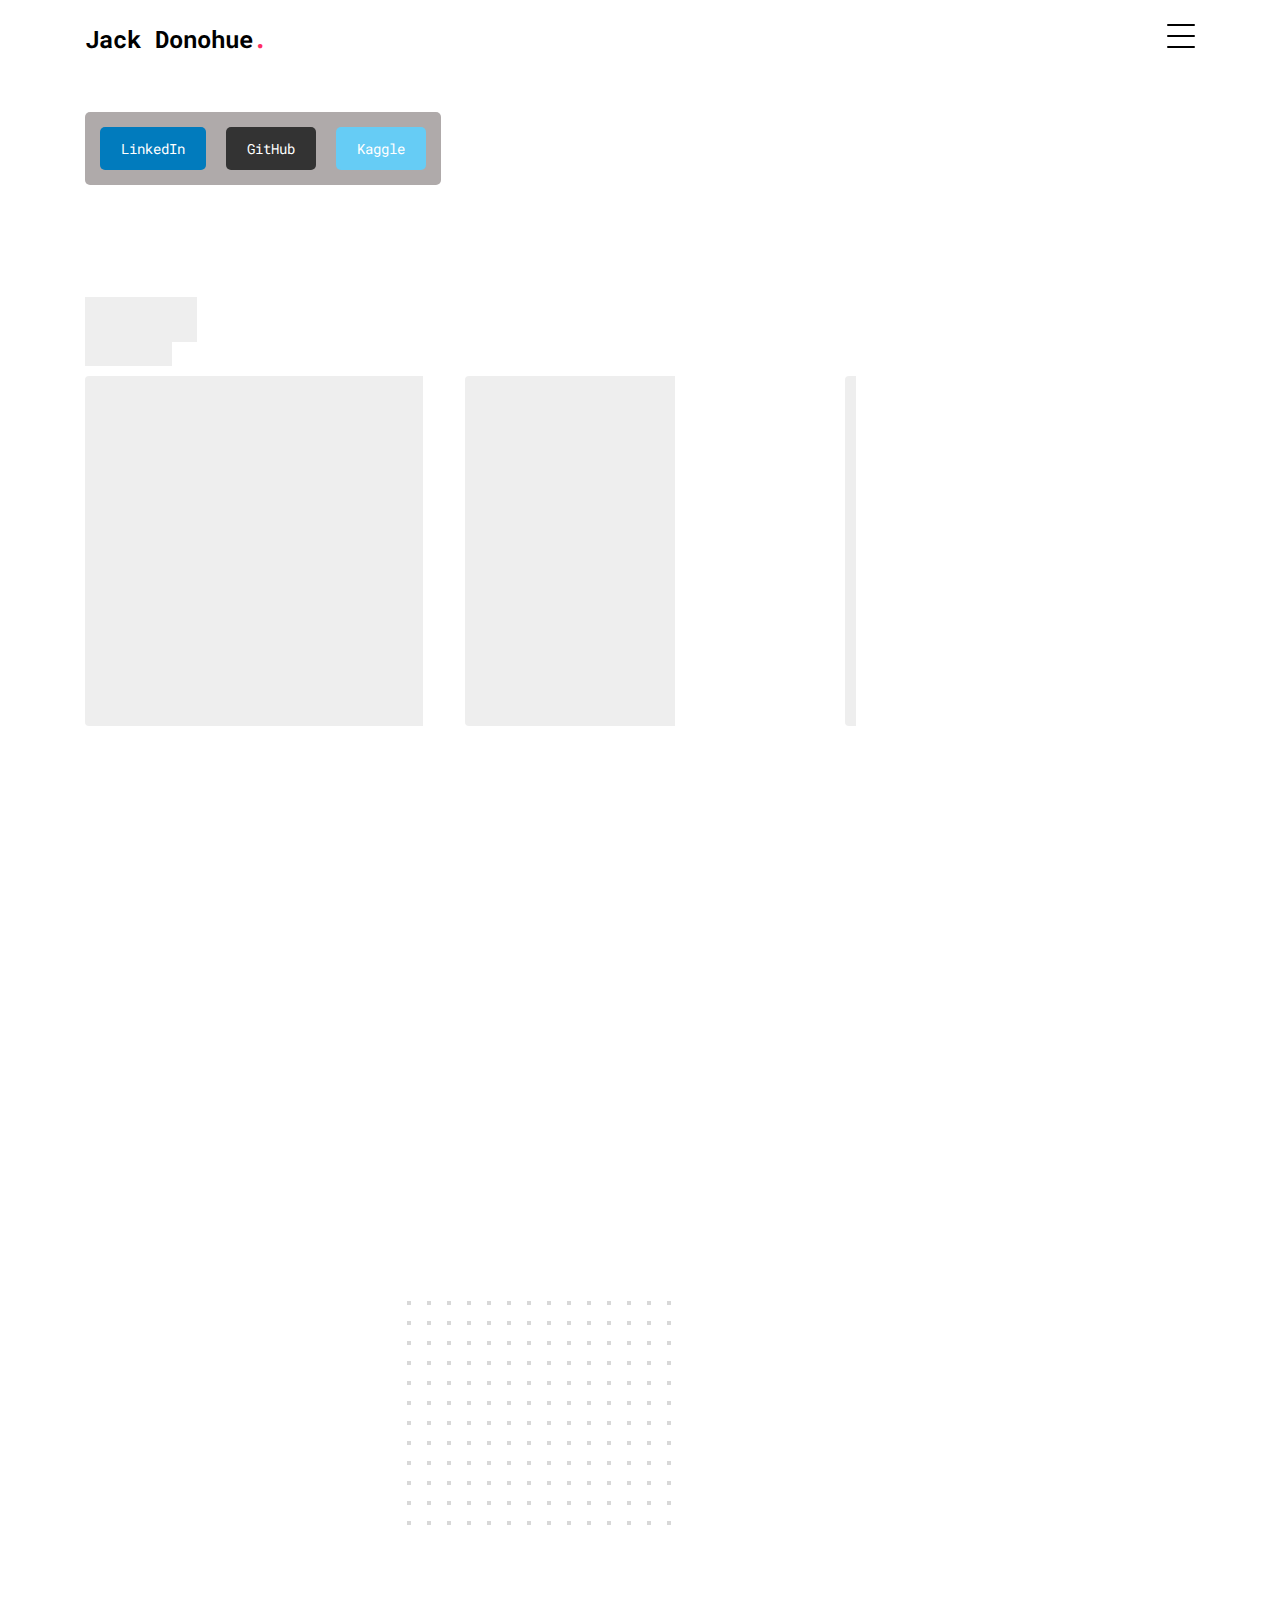
<file: index.html>
<!doctype html>
<html lang="en">

<head>
  
  <meta charset="utf-8">
  <meta name="viewport" content="width=device-width, initial-scale=1, shrink-to-fit=no">
  
  <meta name="description" content="" />
  <meta name="keywords" content="" />

  <link href="https://fonts.googleapis.com/css2?family=Mulish:wght@400;700&family=Roboto+Mono:wght@400;500;700&display=swap" rel="stylesheet">

  <link rel="stylesheet" href="css/bootstrap.min.css">
  <link rel="stylesheet" href="css/owl.carousel.min.css">
  <link rel="stylesheet" href="css/owl.theme.default.min.css">
  <link rel="stylesheet" href="css/jquery.fancybox.min.css">
  <link rel="stylesheet" href="fonts/icomoon/style.css">
  <link rel="stylesheet" href="fonts/flaticon/font/flaticon.css">
  <link rel="stylesheet" href="css/aos.css">
  <link rel="stylesheet" href="css/style.css">

  <title>Portfolio</title>
</head>

<body data-spy="scroll" data-target=".site-navbar-target" data-offset="100">


  <div class="site-mobile-menu site-navbar-target">
    <div class="site-mobile-menu-header">
      <div class="site-mobile-menu-close">
        <span class="icofont-close js-menu-toggle"></span>
      </div>
    </div>
    <div class="site-mobile-menu-body"></div>
  </div>
  
  <nav class="site-nav dark mb-5 site-navbar-target">
    <div class="container">
      <div class="site-navigation">
        <a href="index.html" class="logo m-0">Jack Donohue<span class="text-primary">.</span></a>

        <ul class="js-clone-nav d-none d-lg-inline-none site-menu float-right site-nav-wrap">

          <li><a href="#home-section" class="nav-link active">Home</a></li>

          <li><a href="#portfolio-section" class="nav-link">Portfolio</a></li>

          <!-- <li><a href="#blog-section" class="nav-link">Blog Posts</a></li> -->

          <li><a href="#about-section" class="nav-link">About</a></li>
          
        </ul>

        <a href="#" class="burger ml-auto float-right site-menu-toggle js-menu-toggle d-inline-block d-lg-inline-block" data-toggle="collapse" data-target="#main-navbar">
          <span></span>
        </a>

      </div>
    </div>
  </nav>

  

<div class="untree_co-section pb-0" id="home-section">

  <div class="container">
    <div class="social-buttons">
      <a href="https://linkedin.com/in/jack-n-donohue" target="_blank" class="btn social-button linkedin">LinkedIn</a>
      <a href="https://github.com/JD-DS" target="_blank" class="btn social-button github">GitHub</a>
      <a href="https://www.kaggle.com/jackdonz" target="_blank" class="btn social-button kaggle">Kaggle</a>

      <!-- <a href="https://www.youtube.com/c/your_youtube_channel" target="_blank" class="btn social-button youtube">YouTube</a> -->
      <!-- <a href="https://medium.com/@your_medium_profile" target="_blank" class="btn social-button medium">Medium</a> -->
      <!-- <a href="https://your_newsletter_signup_page" target="_blank" class="btn social-button newsletter">Newsletter</a> -->
        
  </div>
</div>

<style>
.social-buttons {
  background-color: #afaaaa; /* Light grey background */
  padding: 10px;
  border-radius: 5px;
  display: inline-block; /* Wrap content */
}
</style>



<style>
    /* Basic button styling */
    .social-button {
        padding: 10px 20px;
        text-decoration: none;
        color: white;
        border-radius: 5px;
        text-align: center;
        display: inline-block;
        margin: 5px;
    }

    /* Color schemes for different social media buttons */
    .github { background-color: #333; }
    .linkedin { background-color: #017bbd; }
    .youtube { background-color: #FF0000; }
    .kaggle { background-color: #66ccf5; }
    .medium { background-color: #00AB6C; }
    .newsletter { background-color: #333333; }
</style>



  
<div class="untree_co-section untree_co-section-4 pb-0" id="portfolio-section">
  <div class="container">
    <h1 class="section-heading gsap-reveal-hero mb-0"><strong>Projects</strong></h1>
    <div class="wave gsap-reveal-hero">
      <svg>
        <path d="M10,10 L50,100 L90,50"></path>
      </svg>
    </div>
    <!-- Ensure the SVG closing tag is before opening the portfolio content -->
    <div class="portfolio-wrapper">
      <div id="posts" class="row">

      

<!-- 
        <div class="portfolio-wrapper">
          <div id="posts" class="row">
            <div class="item web branding col-sm-6 col-md-6 col-lg-4 isotope-mb-2">
              <a href="https://jd-ds.github.io/Abdominal-Trauma-Detection-in-Images/rsna_Project_Report.html" class="portfolio-item isotope-item gsap-reveal-img" data-id="1">
                <div class="overlay">
                  <span class="wrap-icon icon-link2"></span>
                  <div class="portfolio-item-content">
                    <h3>RSNA 2023 Abdominal Trauma Detection</h3>
                    <p>machine Learning, computer vision</p>
                  </div>
                </div>
                <img src="images/rsna.png" class="lazyload img-fluid" alt="Images" />
              </a>
            </div> -->



            <div class="portfolio-wrapper">
              <div id="posts" class="row">
                <div class="item web branding col-sm-6 col-md-6 col-lg-4 isotope-mb-2">
                  <a href="https://nbviewer.org/github/JD-DS/CommonLit/blob/main/commonlit_Project_Report.ipynb" class="portfolio-item isotope-item gsap-reveal-img" data-id="1">
                    <div class="overlay">
                      <span class="wrap-icon icon-link2"></span>
                      <div class="portfolio-item-content">
                        <h3>Natural Language Processing for Student Summaries</h3>
                        <p>machine Learning, Deep Learning, Neural Networks</p>
                      </div>
                    </div>
                    <img src="images/parch.png" class="lazyload img-fluid" alt="Images" />
                  </a>
                </div>

       
    <div class="portfolio-wrapper">
      <div id="posts" class="row">
        <div class="item web branding col-sm-6 col-md-6 col-lg-4 isotope-mb-2">
          <a href="https://nbviewer.org/github/JD-DS/Bayesian-Machine-Learning/blob/main/Power_of_Bayes.ipynb" class="portfolio-item isotope-item gsap-reveal-img" data-id="1">
            <div class="overlay">
              <span class="wrap-icon icon-link2"></span>
              <div class="portfolio-item-content">
                <h3>Banknote Forgery Detection Using Bayesian Machine Learning</h3>
                <p>machine Learning, bayesian statistics</p>
              </div>
            </div>
            <img src="images/banknote1.png" class="lazyload img-fluid" alt="Images" />
          </a>
        </div>


        
        

        <div class="item web branding col-sm-6 col-md-6 col-lg-4 isotope-mb-2">
          <a href="https://nbviewer.org/github/JD-DS/Image-Calssification-with-Tensorflow-and-Keras/blob/main/Image_Classification_Dogs.ipynb?flush_cache=true" class="portfolio-item isotope-item gsap-reveal-img" data-id="1">
            <div class="overlay">
              <span class="wrap-icon icon-link2"></span>
              <div class="portfolio-item-content">
                <h3>Classifying Dog Breeds with Convolutional Neural Networks in Tensorflow</h3>
                <p>compyer vision, classification</p>
              </div>
            </div>
            <img src="images/dogs1.png" class="lazyload img-fluid" alt="Images" />
          </a>
        </div>




        <div class="item web branding col-sm-6 col-md-6 col-lg-4 isotope-mb-2">
          <a href="https://nbviewer.org/github/JD-DS/Data-Analysis-and-Visualization/blob/main/Data_Analysis_Visualization.ipynb?flush_cache=true" class="portfolio-item isotope-item gsap-reveal-img" data-id="1">
            <div class="overlay">
              <span class="wrap-icon icon-link2"></span>
              <div class="portfolio-item-content">
                <h3>Movie Rating Analysis & Visualization</h3>
                <p>Data Visualization, Exploratory Analysis</p>
              </div>
            </div>
            <img src="images/movie1.png"  class="lazyload img-fluid" alt="Images" />
          </a>
        </div>


        <div class="item web branding col-sm-6 col-md-6 col-lg-4 isotope-mb-2">
          <a href="https://nbviewer.org/github/JD-DS/COVID-19-RNA-Sequences-Analysis/blob/main/Covid_RNA_Sequence_Analysis.ipynb?flush_cache=true" class="portfolio-item isotope-item gsap-reveal-img" data-id="1">
            <div class="overlay">
              <span class="wrap-icon icon-link2"></span>
              <div class="portfolio-item-content">
                <h3>Covid-19 RNA Analysis</h3>
                <p>Data Visualization, Exploratory Analysis/p>
              </div>
            </div>
            <img src="images/bacteria2.png" class="lazyload img-fluid" alt="Images" />
          </a>
        </div>




<!-- 
        <div class="item web branding col-sm-6 col-md-6 col-lg-4 isotope-mb-2">
          <a href="https://nbviewer.org/github/JD-DS/Bayesian-Machine-Learning/blob/main/Power_of_Bayes.ipynb" class="portfolio-item isotope-item gsap-reveal-img" data-id="1">
            <div class="overlay">
              <span class="wrap-icon icon-link2"></span>
              <div class="portfolio-item-content">
                <h3>Autonomous Driving Computer Vision</h3>
                <p>web, branding</p>
              </div>
            </div>
            <img src="images/cars1.png" class="lazyload img-fluid" alt="Images" />
          </a>
        </div> -->




        <!-- <div class="item web branding col-sm-6 col-md-6 col-lg-4 isotope-mb-2">
          <a href="  " class="portfolio-item isotope-item gsap-reveal-img" data-id="1">
            <div class="overlay">
              <span class="wrap-icon icon-link2"></span>
              <div class="portfolio-item-content">
                <h3>Teaching AI to Race Cars with Pytorch</h3>
                <p>web, branding</p>
              </div>
            </div>
            <img src="images/race1.png" class="lazyload img-fluid" alt="Images" />
          </a>
        </div> -->






        <!-- <div class="item web branding col-sm-6 col-md-6 col-lg-4 isotope-mb-2">
          <a href="   " class="portfolio-item isotope-item gsap-reveal-img" data-id="1">
            <div class="overlay">
              <span class="wrap-icon icon-link2"></span>
              <div class="portfolio-item-content">
                <h3>Disease Prediction with pySpark</h3>
                <p>web, branding</p>
              </div>
            </div>
            <img src="images/microscope1.png" class="lazyload img-fluid" alt="Images" />
          </a>
        </div> -->






        <!-- <div class="item web branding col-sm-6 col-md-6 col-lg-4 isotope-mb-2">
          <a href="https://nbviewer.org/github/JD-DS/Hotdog-or-Not-Hotdog/blob/main/Hotdog_detection/hotdog.ipynb" class="portfolio-item isotope-item gsap-reveal-img" data-id="1">
            <div class="overlay">
              <span class="wrap-icon icon-link2"></span>
              <div class="portfolio-item-content">
                <h3>Object Detection: Hotdog or Not-Hotdog from 'Silicon Valley'</h3>
                <p>web, branding</p>
              </div>
            </div>
            <img src="images/hotdog.png" class="lazyload img-fluid" alt="Images" />
          </a>
        </div> -->



        <!-- <div class="item web branding col-sm-6 col-md-6 col-lg-4 isotope-mb-2">
          <a href="https://nbviewer.org/github/JD-DS/Bayesian-Machine-Learning/blob/main/Power_of_Bayes.ipynb" class="portfolio-item isotope-item gsap-reveal-img" data-id="1">
            <div class="overlay">
              <span class="wrap-icon icon-link2"></span>
              <div class="portfolio-item-content">
                <h3>       </h3>
                <p>web, branding</p>
              </div>
            </div>
            <img src="images/cyber_sun.png" class="lazyload img-fluid" alt="Images" />
          </a>
        </div> -->
            
          </div>
        </div>
      </div>
    </div>






    <!-- <div class="untree_co-section", id="blog-section">
      <div class="container">
        <div class="row mb-5">
          <div class="col-lg-7 text-center mx-auto">
            <h2 class="section-heading gsap-reveal-hero mb-0"><strong>Blog Posts</strong></h2>
            <p class="gsap-reveal-hero"></p>

            <div class="wave gsap-reveal-hero" >
              <svg>
                <path d="M10,10 L50,100 L90,50"></path>
              </svg>
            </div>
          </div>
        </div>
        <div class="row">
          <div class="col-6 col-sm-6 col-md-6 col-lg-3" data-aos="fade-up" data-aos-delay="0">
            <div class="post-entry">
              <a href="https://medium.com/@jd-ds/beyond-r%C2%B2-f42a0ba0f70a" class="thumb"><img src="images/man.jpg" alt="image" class="img-fluid"></a>
              <h3><a href="https://medium.com/@jd-ds/beyond-r%C2%B2-f42a0ba0f70a">Beyond R-Squared</a></h3>
              <div class="post-meta">
                May 16, 2023 by <a href="https://medium.com/@jd-ds/beyond-r%C2%B2-f42a0ba0f70a">Jack Donohue</a> on <a href="https://medium.com/@jd-ds/beyond-r%C2%B2-f42a0ba0f70a">Medium</a>
              </div>
            </div>
          </div> -->




          <!-- <div class="col-6 col-sm-6 col-md-6 col-lg-3" data-aos="fade-up" data-aos-delay="100">
            <div class="post-entry">
              <a href="#" class="thumb"><img src="images/gal_2.jpg" alt="image" class="img-fluid"></a>
              <h3><a href="#">Separated they live in</a></h3>
              <div class="post-meta">
                Aug 4, 2020 by <a href="#">Admin</a> in <a href="#">Web Design</a>
              </div>
            </div>
          </div>
          <div class="col-6 col-sm-6 col-md-6 col-lg-3" data-aos="fade-up" data-aos-delay="200">
            <div class="post-entry">
              <a href="#" class="thumb"><img src="images/gal_3.jpg" alt="image" class="img-fluid"></a>
              <h3><a href="#">Separated they live in</a></h3>
              <div class="post-meta">
                Aug 4, 2020 by <a href="#">Admin</a> in <a href="#">Web Design</a>
              </div>
            </div>
          </div>
          <div class="col-6 col-sm-6 col-md-6 col-lg-3" data-aos="fade-up" data-aos-delay="300">
            <div class="post-entry">
              <a href="#" class="thumb"><img src="images/gal_4.jpg" alt="image" class="img-fluid"></a>
              <h3><a href="#">Separated they live in</a></h3>
              <div class="post-meta">
                Aug 4, 2020 by <a href="#">Admin</a> in <a href="#">Web Design</a> -->
              </div>
            </div>
          </div>
        </div>
      </div>
    </div>







    
    <div class="untree_co-section pb-0" id="about-section">
      <div class="container">
        <div class="row mb-4">
          <div class="col-lg-6 text-left">
            <h1 class="section-heading gsap-reveal-hero mb-0"><strong>About</strong></h1>
            <!-- <p class="gsap-reveal-hero">Hello, and welcome! I'm an ambitious Data Science Master's student with a distinct blend of professional experiences 
                                        ranging from quantitative analytics to military service. I specialize in machine learning and am committed to transforming 
                                        complex data into actionable, insightful strategies.</p> -->

            <div class="wave gsap-reveal-hero" >
              <svg>
                <path d="M10,10 L50,100 L90,50"></path>
              </svg>
            </div>
          </div>
        </div>

        <div class="row">
          <div class="col-lg-6 position-relative">

            <div class="experience-wrap gsap-reveal-hero">
              <div class="experience">
                  <!-- <span class="d-block">1 Year of experience</span> -->
                  <!-- <a href="#portfolio-section" class="smoothscroll"> <span class="icon-arrow_forward"></span> See portfolio</a> -->
                  <a href="assets/Jack-Donohue-Resume.pdf" download><span class="icon-arrow_forward"></span> Download my CV</a>
              </div>
          </div>
          

            <figure class="dotted-bg gsap-reveal-img">

              <img src="images/headshot.jpeg" alt="Image" class="img-fluid">
            </figure>
          </div>
          <div class="col-lg-6 pl-md-5">
            <h3 class="text-black h5 font-weight-bold mb-3 gsap-reveal-hero">Bio</h3>

            <p class="gsap-reveal-hero">


                                        Before my journey into data science, I served as a paratrooper in the United States Army Airborne.
                                        This experience instilled in me a strong sense of discipline, teamwork, and resilience; as well as allowing me to bring
                                        unique perspective to problem-solving from my experiences in navigating high-pressure situations while maintaining a strategic, 
                                        results-oriented approach.<br><br>

                                        Post military service, I studied Business and Finance at Fordham University, where I developed a keen understanding of economic trends 
                                        and corporate strategy. I then earned a Master's in Data Science from the University of Virginia which included coursework in Statistics, 
                                        Computer Science, Machine Learning, Big Data Systems, and working as a student researcher for a project in 
                                        the discovery of material physics using computer vision and deep learning. 
                                        I also interned in Quantitative Analytics at Wells Fargo.<br><br>
              
                                        Whether it's to connect, collaborate, or discuss potential opportunities, I invite you to reach out. Thanks for visiting my page, 
                                        and I look forward to connecting with you!</p>


            <div class="row my-5">
              <div class="col-12">
                <h3 class="text-black h5 font-weight-bold mb-3 gsap-reveal-hero">Work Experience</h3>
              </div>
              <div class="col-lg-6">
                <div class="work-experience gsap-reveal-hero">
                  <h3 class="position">Quantitative Analytics Intern</h3>
                  <span class="company">Wells Fargo</span>
                  <span class="year">Jun 2023-Aug 2023</span>
                </div>
              </div>
              <div class="col-lg-6">
                <div class="work-experience gsap-reveal-hero">
                  <h3 class="position">Material Physics Capstone Research</h3>
                  <span class="company"> University of Virginia</span>
                  <span class="year">May 2023-Aug 2023</span>
                </div>
              </div>


              <div class="col-lg-6">
                <div class="work-experience gsap-reveal-hero">
                  <h3 class="position">Non Commsioned Officer & Paratrooper</h3>
                  <span class="company">US Army Airborne</span>
                  <span class="year">2013-2018</span>
                </div>
              </div>

              <!-- <div class="col-lg-6">
                <div class="work-experience gsap-reveal-hero">
                  <h3 class="position">Senior Web Designer</h3>
                  <span class="company">XYZ Agency</span>
                  <span class="year">2012-2014</span> -->
                </div>
              </div>
              <!-- <div class="col-lg-6">
                <div class="work-experience gsap-reveal-hero">
                  <h3 class="position">Front-end Engineer</h3>
                  <span class="company">StudioLab Studio</span>
                  <span class="year">2012-2014</span> -->
                </div>
              </div>
            </div>
          </div>
        </div>
      </div>
    </div>

    <!-- <div class="untree_co-section pb-0">
      <div class="container">
        <div class="row mb-4">
          <div class="col-lg-7 text-center mx-auto">
            <h2 class="section-heading gsap-reveal-hero mb-0"><strong>Skills</strong></h2>
            <p class="gsap-reveal-hero">The skills to pay the bills.</p>
            <div class="wave gsap-reveal-hero" >
              <svg>
                <path d="M10,10 L50,100 L90,50"></path>
              </svg>
            </div>
          </div>
        </div>
        <div class="row">
          <div class="col-6 col-sm-6 col-md-6 col-lg-3 text-center" data-aos="fade-up" data-aos-delay="0">
            <div class="progressbar" data-animate="false">
              <div class="circle" data-percent="98">
                <div class="number"></div>
                <p class="caption">WordPress</p>
              </div>
            </div>
          </div>
          <div class="col-6 col-sm-6 col-md-6 col-lg-3 text-center" data-aos="fade-up" data-aos-delay="100">
            <div class="progressbar" data-animate="false">
              <div class="circle" data-percent="95">
                <div class="number"></div>
                <p class="caption">Web Design</p>
              </div>
            </div>
          </div>
          <div class="col-6 col-sm-6 col-md-6 col-lg-3 text-center" data-aos="fade-up" data-aos-delay="200">
            <div class="progressbar" data-animate="false">
              <div class="circle" data-percent="89">
                <div class="number"></div>
                <p class="caption">Web/Mobile App</p>
              </div>
            </div>
          </div>
          <div class="col-6 col-sm-6 col-md-6 col-lg-3 text-center" data-aos="fade-up" data-aos-delay="300">
            <div class="progressbar" data-animate="false">
              <div class="circle" data-percent="85">
                <div class="number"></div>
                <p class="caption">Photoshop</p>
              </div>
            </div>

          </div>
        </div>
      </div>
    </div> -->

    <!-- <div class="untree_co-section">
      <div class="container">
        <div class="row mb-5">
          <div class="col-lg-7 text-center mx-auto">
            <h2 class="section-heading gsap-reveal-hero mb-0"><strong>Testimonials</strong></h2>
            <p class="gsap-reveal-hero">What clients say...</p>

            <div class="wave gsap-reveal-hero" >
              <svg>
                <path d="M10,10 L50,100 L90,50"></path>
              </svg>
            </div>
          </div>
        </div>


        <div data-aos="fade-left" data-aos-delay="200">



          <div class="owl-carousel owl-3-slider">
            <div class="item">
              <div class="testimonial-v1">
                <img src="images/person_1.jpg" alt="Image" class="img-fluid">
                <div class="mb-4">
                  <h3>James Smith</h3>
                  <span class="caption">CEO &amp; Co-Founder</span>
                </div>
                <blockquote>
                  <p>Far far away, behind the word mountains, far from the countries Vokalia and Consonantia, there live the blind texts. Separated they live in Bookmarksgrove right at the coast of the Semantics, a large language ocean.</p>
                </blockquote>
              </div>
            </div> -->
            <!-- END .item -->

            <!-- <div class="item">
              <div class="testimonial-v1">
                <img src="images/person_2.jpg" alt="Image" class="img-fluid">
                <div class="mb-4">
                  <h3>James Smith</h3>
                  <span class="caption">CEO &amp; Co-Founder</span>
                </div>
                <blockquote>
                  <p>Far far away, behind the word mountains, far from the countries Vokalia and Consonantia, there live the blind texts. Separated they live in Bookmarksgrove right at the coast of the Semantics, a large language ocean.</p>
                </blockquote>
              </div>
            </div> -->
            <!-- END .item -->

            <!-- <div class="item">
              <div class="testimonial-v1">
                <img src="images/person_3.jpg" alt="Image" class="img-fluid">
                <div class="mb-4">
                  <h3>James Smith</h3>
                  <span class="caption">CEO &amp; Co-Founder</span>
                </div>
                <blockquote>
                  <p>Far far away, behind the word mountains, far from the countries Vokalia and Consonantia, there live the blind texts. Separated they live in Bookmarksgrove right at the coast of the Semantics, a large language ocean.</p>
                </blockquote>
              </div>
            </div> -->
            <!-- END .item -->

            <!-- <div class="item">
              <div class="testimonial-v1">
                <img src="images/person_4.jpg" alt="Image" class="img-fluid">
                <div class="mb-4">
                  <h3>James Smith</h3>
                  <span class="caption">CEO &amp; Co-Founder</span>
                </div>
                <blockquote>
                  <p>Far far away, behind the word mountains, far from the countries Vokalia and Consonantia, there live the blind texts. Separated they live in Bookmarksgrove right at the coast of the Semantics, a large language ocean.</p>
                </blockquote>
              </div>
            </div> -->
            <!-- END .item -->
          <!-- </div>
        </div>
      </div>
    </div> -->



    <div class="site-footer">
      <div class="container">




        <div class="row mt-5">
          <div class="col-12 text-center">
            <p>
            <!-- Link back to Colorlib can't be removed. Template is licensed under CC BY 3.0. -->
                <!-- Link back to Colorlib can't be removed. Template is licensed under CC BY 3.0. --></p>

          </div>
        </div>
      </div> <!-- /.container -->
    </div> <!-- /.site-footer -->

    <div id="overlayer"></div>
    <div class="loader">
      <div class="spinner-border" role="status">
        <span class="sr-only">Loading...</span>
      </div>
    </div>

    <script src="js/jquery-3.4.1.min.js"></script>
    <script src="js/popper.min.js"></script>
    <script src="js/bootstrap.min.js"></script>
    <script src="js/owl.carousel.min.js"></script>
    <script src="js/jquery.animateNumber.min.js"></script>
    <script src="js/jquery.waypoints.min.js"></script>
    <script src="js/jquery.fancybox.min.js"></script>
    <script src="js/aos.js"></script>
    <script src="js/wave-animate.js"></script>
    <script src="js/circle-progress.js"></script>
    <script src="js/imagesloaded.pkgd.js"></script>
    <script src="js/isotope.pkgd.min.js"></script>
    <script src="js/jquery.easing.1.3.js"></script>
    <script src="js/TweenMax.min.js"></script>
    <script src="js/ScrollMagic.min.js"></script>
    <script src="js/scrollmagic.animation.gsap.min.js"></script>


    <script src="js/custom.js"></script>
    
  </body>

  </html>
</file>
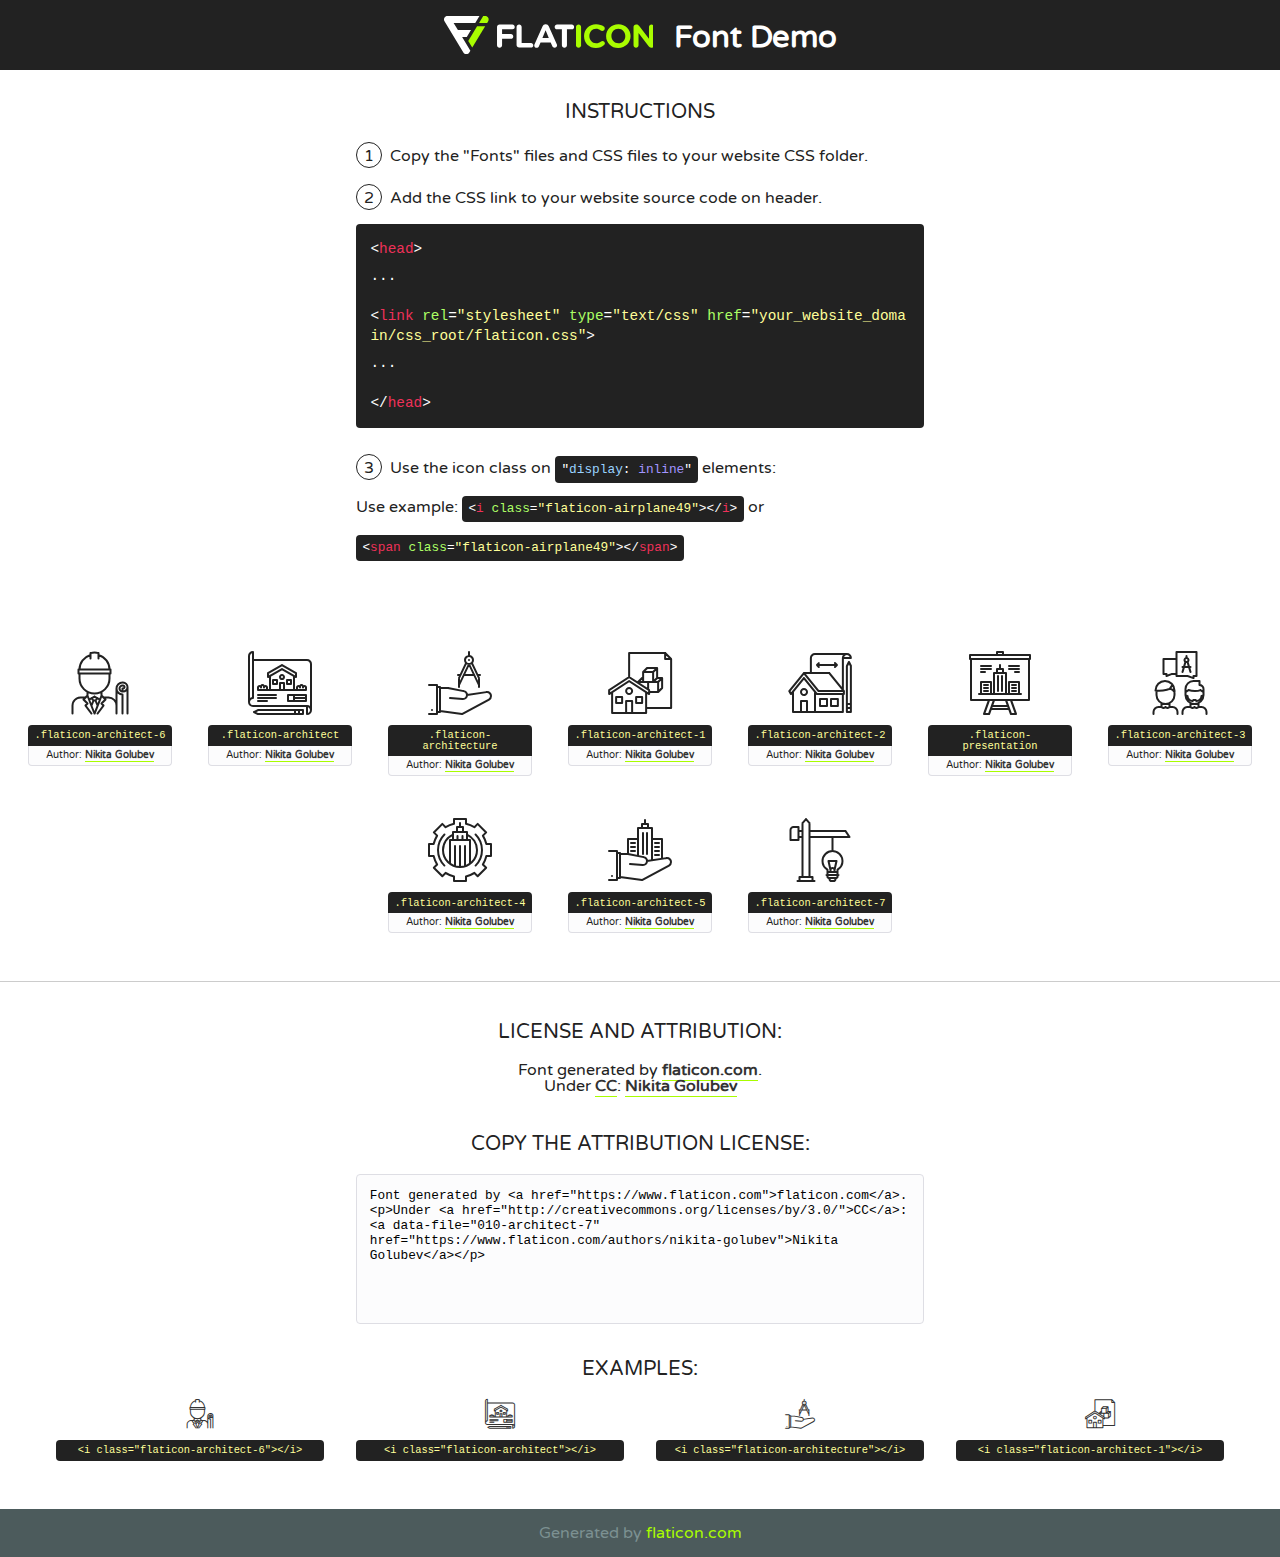
<file: fonts/flaticon/font/flaticon.html>
<!DOCTYPE html>
<!--
  Flaticon icon font: Flaticon
  Creation date: 02/08/2020 11:53
-->
<html>
<!DOCTYPE html>
<html>

<head>
    <title>Flaticon WebFont</title>
    <link href="http://fonts.googleapis.com/css?family=Varela+Round" rel="stylesheet" type="text/css" />
    <link rel="stylesheet" type="text/css" href="flaticon.css">
    <meta charset="UTF-8">
    <style>
    html, body, div, span, applet, object, iframe,
    h1, h2, h3, h4, h5, h6, p, blockquote, pre,
    a, abbr, acronym, address, big, cite, code,
    del, dfn, em, img, ins, kbd, q, s, samp,
    small, strike, strong, sub, sup, tt, var,
    b, u, i, center,
    dl, dt, dd, ol, ul, li,
    fieldset, form, label, legend,
    table, caption, tbody, tfoot, thead, tr, th, td,
    article, aside, canvas, details, embed, 
    figure, figcaption, footer, header, hgroup, 
    menu, nav, output, ruby, section, summary,
    time, mark, audio, video {
        margin: 0;
        padding: 0;
        border: 0;
        font-size: 100%;
        font: inherit;
        vertical-align: baseline;
    }
    /* HTML5 display-role reset for older browsers */
    article, aside, details, figcaption, figure, 
    footer, header, hgroup, menu, nav, section {
        display: block;
    }
    body {
        line-height: 1;
    }
    ol, ul {
        list-style: none;
    }
    blockquote, q {
        quotes: none;
    }
    blockquote:before, blockquote:after,
    q:before, q:after {
        content: '';
        content: none;
    }
    table {
        border-collapse: collapse;
        border-spacing: 0;
    }
    body {
        font-family: 'Varela Round', Helvetica, Arial, sans-serif;
        font-size: 16px;
        color: #222;
    }
    a {
        color: #333;
        border-bottom: 1px solid #a9fd00;
        font-weight: bold;
        text-decoration: none;
    }
    * {
        -moz-box-sizing: border-box;
        -webkit-box-sizing: border-box;
        box-sizing: border-box;
        margin: 0;
        padding: 0;
    }
    [class^="flaticon-"]:before, [class*=" flaticon-"]:before, [class^="flaticon-"]:after, [class*=" flaticon-"]:after {
        font-family: Flaticon;
        font-size: 30px;
        font-style: normal;
        margin-left: 20px;
        color: #333;
    }
    .wrapper {
        max-width: 600px;
        margin: auto;
        padding: 0 1em;
    }
    .title {
        font-size: 1.25em;
        text-align: center;
        margin-bottom: 1em;
        text-transform: uppercase;
    }
    header {
        text-align: center;
        background-color: #222;
        color: #fff;
        padding: 1em;
    }
    header .logo {
        width: 210px;
        height: 38px;
        display: inline-block;
        vertical-align: middle;
        margin-right: 1em;
        border: none;
    }
    header strong {
        font-size: 1.95em;
        font-weight: bold;
        vertical-align: middle;
        margin-top: 5px;
        display: inline-block;
    }
    .demo {
        margin: 2em auto;
        line-height: 1.25em;
    }
    .demo ul li {
        margin-bottom: 1em;
    }
    .demo ul li .num {
        color: #222;
        border-radius: 20px;
        display: inline-block;
        width: 26px;
        padding: 3px;
        height: 26px;
        text-align: center;
        margin-right: 0.5em;
        border: 1px solid #222;
    }
    .demo ul li code {
        background-color: #222;
        border-radius: 4px;
        padding: 0.25em 0.5em;
        display: inline-block;
        color: #fff;
        font-family: Consolas,Monaco,Lucida Console,Liberation Mono,DejaVu Sans Mono,Bitstream Vera Sans Mono,Courier New, monospace;
        font-weight: lighter;
        margin-top: 1em;
        font-size: 0.8em;
        word-break: break-all;
    }
    .demo ul li code.big {
        padding: 1em;
        font-size: 0.9em;
    }
    .demo ul li code .red {
        color: #EF3159;
    }
    .demo ul li code .green {
        color: #ACFF65;
    }
    .demo ul li code .yellow {
        color: #FFFF99;
    }
    .demo ul li code .blue {
        color: #99D3FF;
    }
    .demo ul li code .purple {
        color: #A295FF;
    }
    .demo ul li code .dots {
        margin-top: 0.5em;
        display: block;
    }
    #glyphs {
        border-bottom: 1px solid #ccc;
        padding: 2em 0;
        text-align: center;
    }
    .glyph {
        display: inline-block;
        width: 9em;
        margin: 1em;
        text-align: center;
        vertical-align: top;
        background: #FFF;
    }
    .glyph .glyph-icon {
        padding: 10px;
        display: block;
        font-family:"Flaticon";
        font-size: 64px;
        line-height: 1;
    }
    .glyph .glyph-icon:before {
        font-size: 64px;
        color: #222;
        margin-left: 0;
    }
    .class-name {
        font-size: 0.65em;
        background-color: #222;
        color: #fff;
        border-radius: 4px 4px 0 0;
        padding: 0.5em;
        color: #FFFF99;
        font-family: Consolas,Monaco,Lucida Console,Liberation Mono,DejaVu Sans Mono,Bitstream Vera Sans Mono,Courier New, monospace;
    }
    .author-name {
        font-size: 0.6em;
        background-color: #fcfcfd;
        border: 1px solid #DEDEE4;
        border-top: 0;
        border-radius: 0 0 4px 4px;
        padding: 0.5em;
    }
    .class-name:last-child {
        font-size: 10px;
        color:#888;
    }
    .class-name:last-child a {
        font-size: 10px;
        color:#555;
    }
    .class-name:last-child a:hover {
        color:#a9fd00;
    }
    .glyph > input {
        display: block;
        width: 100px;
        margin: 5px auto;
        text-align: center;
        font-size: 12px;
        cursor: text;
    }
    .glyph > input.icon-input {
        font-family:"Flaticon";
        font-size: 16px;
        margin-bottom: 10px;
    }
    .attribution .title {
        margin-top: 2em;
    }
    .attribution textarea {
        background-color: #fcfcfd;
        padding: 1em;
        border: none;
        box-shadow: none;
        border: 1px solid #DEDEE4;
        border-radius: 4px;
        resize: none;
        width: 100%;
        height: 150px;
        font-size: 0.8em;
        font-family: Consolas,Monaco,Lucida Console,Liberation Mono,DejaVu Sans Mono,Bitstream Vera Sans Mono,Courier New, monospace;
        -webkit-appearance: none;
    }
    .iconsuse {
        margin: 2em auto;
        text-align: center;
        max-width: 1200px;
    }
    .iconsuse:after {
        content: '';
        display: table;
        clear: both;
    }
    .iconsuse .image {
        float: left;
        width: 25%;
        padding: 0 1em;
    }
    .iconsuse .image p {
        margin-bottom: 1em;
    }
    .iconsuse .image span {
        display: block;
        font-size: 0.65em;
        background-color: #222;
        color: #fff;
        border-radius: 4px;
        padding: 0.5em;
        color: #FFFF99;
        margin-top: 1em;
        font-family: Consolas,Monaco,Lucida Console,Liberation Mono,DejaVu Sans Mono,Bitstream Vera Sans Mono,Courier New, monospace;
    }
    #footer {
        text-align: center;
        background-color: #4C5B5C;
        color: #7c9192;
        padding: 1em;
    }
    #footer a {
        border: none;
        color: #a9fd00;
        font-weight: normal;
    }
    @media (max-width: 960px) {
        .iconsuse .image {
            width: 50%;
        }
    }
    @media (max-width: 560px) {
        .iconsuse .image {
            width: 100%;
        }
    }
    </style>
</head>

<body class="characters-off">

    <header>
        <a href="https://www.flaticon.com" target="_blank" class="logo">
            <svg version="1.1" xmlns="http://www.w3.org/2000/svg" xmlns:xlink="http://www.w3.org/1999/xlink" xmlns:a="http://ns.adobe.com/AdobeSVGViewerExtensions/3.0/" viewBox="0 0 560.875 102.036" enable-background="new 0 0 560.875 102.036" xml:space="preserve">
                <defs>
                </defs>
                <g>
                    <g class="letters">
                        <path fill="#ffffff" d="M141.596,29.675c0-3.777,2.985-6.767,6.764-6.767h34.438c3.426,0,6.15,2.728,6.15,6.15
                        c0,3.43-2.724,6.149-6.15,6.149h-27.674v13.091h23.719c3.429,0,6.151,2.724,6.151,6.15c0,3.43-2.723,6.149-6.151,6.149h-23.719
                        v17.574c0,3.773-2.986,6.761-6.764,6.761c-3.779,0-6.764-2.989-6.764-6.761V29.675z"></path>
                        <path fill="#ffffff" d="M193.844,29.149c0-3.781,2.985-6.767,6.764-6.767c3.776,0,6.763,2.985,6.763,6.767v42.957h25.039
                        c3.426,0,6.149,2.726,6.149,6.153c0,3.425-2.723,6.15-6.149,6.15h-31.802c-3.779,0-6.764-2.986-6.764-6.768V29.149z"></path>
                        <path fill="#ffffff" d="M241.891,75.71l21.438-48.407c1.492-3.341,4.215-5.357,7.906-5.357h0.792
                        c3.686,0,6.323,2.017,7.815,5.357l21.439,48.407c0.436,0.967,0.701,1.845,0.701,2.723c0,3.602-2.809,6.501-6.414,6.501
                        c-3.161,0-5.269-1.845-6.499-4.655l-4.132-9.661h-27.059l-4.301,10.102c-1.144,2.631-3.426,4.214-6.237,4.214
                        c-3.517,0-6.24-2.81-6.24-6.325C241.1,77.64,241.451,76.677,241.891,75.71z M279.932,58.666l-8.521-20.297l-8.526,20.297H279.932
                        z"></path>
                        <path fill="#ffffff" d="M314.864,35.387H301.86c-3.429,0-6.239-2.813-6.239-6.238c0-3.429,2.811-6.24,6.239-6.24h39.533
                        c3.426,0,6.237,2.811,6.237,6.24c0,3.425-2.811,6.238-6.237,6.238h-13.001v42.785c0,3.773-2.99,6.761-6.764,6.761
                        c-3.779,0-6.764-2.989-6.764-6.761V35.387z"></path>
                        <path fill="#A9FD00" d="M352.615,29.149c0-3.781,2.985-6.767,6.767-6.767c3.774,0,6.761,2.985,6.761,6.767v49.024
                        c0,3.773-2.987,6.761-6.761,6.761c-3.781,0-6.767-2.989-6.767-6.761V29.149z"></path>
                        <path fill="#A9FD00" d="M374.132,53.836v-0.179c0-17.481,13.178-31.801,32.065-31.801c9.22,0,15.459,2.458,20.557,6.238
                        c1.402,1.054,2.637,2.985,2.637,5.357c0,3.692-2.985,6.59-6.681,6.59c-1.845,0-3.071-0.702-4.044-1.319
                        c-3.776-2.813-7.729-4.393-12.562-4.393c-10.364,0-17.831,8.611-17.831,19.154v0.173c0,10.542,7.291,19.329,17.831,19.329
                        c5.715,0,9.492-1.756,13.359-4.834c1.049-0.874,2.458-1.491,4.039-1.491c3.429,0,6.325,2.813,6.325,6.236
                        c0,2.106-1.056,3.78-2.282,4.834c-5.539,4.834-12.036,7.733-21.878,7.733C387.572,85.464,374.132,71.493,374.132,53.836z"></path>
                        <path fill="#A9FD00" d="M433.009,53.836v-0.179c0-17.481,13.79-31.801,32.766-31.801c18.981,0,32.592,14.143,32.592,31.628v0.173
                        c0,17.483-13.785,31.807-32.769,31.807C446.625,85.464,433.009,71.32,433.009,53.836z M484.224,53.836v-0.179
                        c0-10.539-7.725-19.326-18.626-19.326c-10.893,0-18.449,8.611-18.449,19.154v0.173c0,10.542,7.73,19.329,18.626,19.329
                        C476.676,72.986,484.224,64.378,484.224,53.836z"></path>
                        <path fill="#A9FD00" d="M506.233,29.321c0-3.774,2.99-6.763,6.767-6.763h1.401c3.252,0,5.183,1.583,7.029,3.953l26.093,34.265
                        V29.059c0-3.692,2.99-6.677,6.681-6.677c3.683,0,6.671,2.985,6.671,6.677v48.934c0,3.78-2.987,6.765-6.764,6.765h-0.436
                        c-3.257,0-5.188-1.581-7.034-3.953l-27.056-35.492v32.944c0,3.687-2.985,6.676-6.678,6.676c-3.683,0-6.673-2.989-6.673-6.676
                        V29.321z"></path>
                    </g>
                    <g class="insignia">
                        <path fill="#ffffff" d="M48.372,56.137h12.517l11.156-18.537H37.186L25.688,18.539h57.825L94.668,0H9.271
                        C5.925,0,2.842,1.801,1.198,4.716c-1.644,2.907-1.593,6.482,0.134,9.343l50.38,83.501c1.678,2.781,4.689,4.476,7.938,4.476
                        c3.246,0,6.257-1.695,7.935-4.476l2.898-4.804L48.372,56.137z"></path>
                        <g class="i">
                            <path fill="#A9FD00" d="M93.575,18.539h0.031v0.004l21.652,0.004l2.705-4.488c1.727-2.861,1.778-6.436,0.133-9.343
                            C116.454,1.801,113.371,0,110.026,0h-5.294L93.575,18.539z"></path>
                            <polygon fill="#A9FD00" points="88.291,27.356 64.725,66.486 75.519,84.404 109.942,27.356"></polygon>
                        </g>
                    </g>
                </g>
            </svg>
        </a>
        <strong>Font Demo</strong>
    </header>


    <section class="demo wrapper">

        <p class="title">Instructions</p>

        <ul>
            <li>
                <span class="num">1</span>Copy the "Fonts" files and CSS files to your website CSS folder.
            </li>
            <li>
                <span class="num">2</span>Add the CSS link to your website source code on header.
                <code class="big">
                    &lt;<span class="red">head</span>&gt;
                    <br/><span class="dots">...</span>
                    <br/>&lt;<span class="red">link</span> <span class="green">rel</span>=<span class="yellow">"stylesheet"</span> <span class="green">type</span>=<span class="yellow">"text/css"</span> <span class="green">href</span>=<span class="yellow">"your_website_domain/css_root/flaticon.css"</span>&gt;
                    <br/><span class="dots">...</span>
                    <br/>&lt;/<span class="red">head</span>&gt;
                </code>
            </li>

            <li>
                <p>
                    <span class="num">3</span>Use the icon class on <code>"<span class="blue">display</span>:<span class="purple"> inline</span>"</code> elements:
                    <br />
                    Use example: <code>&lt;<span class="red">i</span> <span class="green">class</span>=<span class="yellow">&quot;flaticon-airplane49&quot;</span>&gt;&lt;/<span class="red">i</span>&gt;</code> or <code>&lt;<span class="red">span</span> <span class="green">class</span>=<span class="yellow">&quot;flaticon-airplane49&quot;</span>&gt;&lt;/<span class="red">span</span>&gt;</code>
            </li>
        </ul>

    </section>




   <section id="glyphs">          
    
      
        <div class="glyph"><div class="glyph-icon flaticon-architect-6"></div>
            <div class="class-name">.flaticon-architect-6</div>
            <div class="author-name">Author: <a data-file="001-architect-6" href="https://www.flaticon.com/authors/nikita-golubev">Nikita Golubev</a> </div> 
        </div>        
        
        <div class="glyph"><div class="glyph-icon flaticon-architect"></div>
            <div class="class-name">.flaticon-architect</div>
            <div class="author-name">Author: <a data-file="002-architect" href="https://www.flaticon.com/authors/nikita-golubev">Nikita Golubev</a> </div> 
        </div>        
        
        <div class="glyph"><div class="glyph-icon flaticon-architecture"></div>
            <div class="class-name">.flaticon-architecture</div>
            <div class="author-name">Author: <a data-file="003-architecture" href="https://www.flaticon.com/authors/nikita-golubev">Nikita Golubev</a> </div> 
        </div>        
        
        <div class="glyph"><div class="glyph-icon flaticon-architect-1"></div>
            <div class="class-name">.flaticon-architect-1</div>
            <div class="author-name">Author: <a data-file="004-architect-1" href="https://www.flaticon.com/authors/nikita-golubev">Nikita Golubev</a> </div> 
        </div>        
        
        <div class="glyph"><div class="glyph-icon flaticon-architect-2"></div>
            <div class="class-name">.flaticon-architect-2</div>
            <div class="author-name">Author: <a data-file="005-architect-2" href="https://www.flaticon.com/authors/nikita-golubev">Nikita Golubev</a> </div> 
        </div>        
        
        <div class="glyph"><div class="glyph-icon flaticon-presentation"></div>
            <div class="class-name">.flaticon-presentation</div>
            <div class="author-name">Author: <a data-file="006-presentation" href="https://www.flaticon.com/authors/nikita-golubev">Nikita Golubev</a> </div> 
        </div>        
        
        <div class="glyph"><div class="glyph-icon flaticon-architect-3"></div>
            <div class="class-name">.flaticon-architect-3</div>
            <div class="author-name">Author: <a data-file="007-architect-3" href="https://www.flaticon.com/authors/nikita-golubev">Nikita Golubev</a> </div> 
        </div>        
        
        <div class="glyph"><div class="glyph-icon flaticon-architect-4"></div>
            <div class="class-name">.flaticon-architect-4</div>
            <div class="author-name">Author: <a data-file="008-architect-4" href="https://www.flaticon.com/authors/nikita-golubev">Nikita Golubev</a> </div> 
        </div>        
        
        <div class="glyph"><div class="glyph-icon flaticon-architect-5"></div>
            <div class="class-name">.flaticon-architect-5</div>
            <div class="author-name">Author: <a data-file="009-architect-5" href="https://www.flaticon.com/authors/nikita-golubev">Nikita Golubev</a> </div> 
        </div>        
        
        <div class="glyph"><div class="glyph-icon flaticon-architect-7"></div>
            <div class="class-name">.flaticon-architect-7</div>
            <div class="author-name">Author: <a data-file="010-architect-7" href="https://www.flaticon.com/authors/nikita-golubev">Nikita Golubev</a> </div> 
        </div>        
        

    </section>



    <section class="attribution wrapper"   style="text-align:center;">

      <div class="title">License and attribution:</div><div class="attrDiv">Font generated by <a href="https://www.flaticon.com">flaticon.com</a>. <div><p>Under <a href="http://creativecommons.org/licenses/by/3.0/">CC</a>: <a data-file="010-architect-7" href="https://www.flaticon.com/authors/nikita-golubev">Nikita Golubev</a></p>  </div>
      </div>
      <div class="title">Copy the Attribution License:</div>

    <textarea onclick="this.focus();this.select();">Font generated by &lt;a href=&quot;https://www.flaticon.com&quot;&gt;flaticon.com&lt;/a&gt;. <p>Under <a href="http://creativecommons.org/licenses/by/3.0/">CC</a>: <a data-file="010-architect-7" href="https://www.flaticon.com/authors/nikita-golubev">Nikita Golubev</a></p>  
     </textarea>

    </section>

    <section class="iconsuse">

          <div class="title">Examples:</div>            
             
            <div class="image">
                <p>
                    <i class="glyph-icon flaticon-architect-6"></i> 
                    <span>&lt;i class=&quot;flaticon-architect-6&quot;&gt;&lt;/i&gt;</span>
                </p>
            </div>
            
            <div class="image">
                <p>
                    <i class="glyph-icon flaticon-architect"></i> 
                    <span>&lt;i class=&quot;flaticon-architect&quot;&gt;&lt;/i&gt;</span>
                </p>
            </div>
            
            <div class="image">
                <p>
                    <i class="glyph-icon flaticon-architecture"></i> 
                    <span>&lt;i class=&quot;flaticon-architecture&quot;&gt;&lt;/i&gt;</span>
                </p>
            </div>
            
            <div class="image">
                <p>
                    <i class="glyph-icon flaticon-architect-1"></i> 
                    <span>&lt;i class=&quot;flaticon-architect-1&quot;&gt;&lt;/i&gt;</span>
                </p>
            </div>
                       
        </div>
                            
    </section>

<div id="footer">
    <div>Generated by <a href="https://www.flaticon.com">flaticon.com</a>
    </div>
</div>



</body>
</html>
</file>
<file: fonts/icomoon/style.css>
@font-face {
  font-family: 'icomoon';
  src:  url('fonts/icomoon.eot?10si43');
  src:  url('fonts/icomoon.eot?10si43#iefix') format('embedded-opentype'),
    url('fonts/icomoon.ttf?10si43') format('truetype'),
    url('fonts/icomoon.woff?10si43') format('woff'),
    url('fonts/icomoon.svg?10si43#icomoon') format('svg');
  font-weight: normal;
  font-style: normal;
}

[class^="icon-"], [class*=" icon-"] {
  /* use !important to prevent issues with browser extensions that change fonts */
  font-family: 'icomoon' !important;
  speak: none;
  font-style: normal;
  font-weight: normal;
  font-variant: normal;
  text-transform: none;
  line-height: 1;

  /* Better Font Rendering =========== */
  -webkit-font-smoothing: antialiased;
  -moz-osx-font-smoothing: grayscale;
}

.icon-asterisk:before {
  content: "\f069";
}
.icon-plus:before {
  content: "\f067";
}
.icon-question:before {
  content: "\f128";
}
.icon-minus:before {
  content: "\f068";
}
.icon-glass:before {
  content: "\f000";
}
.icon-music:before {
  content: "\f001";
}
.icon-search:before {
  content: "\f002";
}
.icon-envelope-o:before {
  content: "\f003";
}
.icon-heart:before {
  content: "\f004";
}
.icon-star:before {
  content: "\f005";
}
.icon-star-o:before {
  content: "\f006";
}
.icon-user:before {
  content: "\f007";
}
.icon-film:before {
  content: "\f008";
}
.icon-th-large:before {
  content: "\f009";
}
.icon-th:before {
  content: "\f00a";
}
.icon-th-list:before {
  content: "\f00b";
}
.icon-check:before {
  content: "\f00c";
}
.icon-close:before {
  content: "\f00d";
}
.icon-remove:before {
  content: "\f00d";
}
.icon-times:before {
  content: "\f00d";
}
.icon-search-plus:before {
  content: "\f00e";
}
.icon-search-minus:before {
  content: "\f010";
}
.icon-power-off:before {
  content: "\f011";
}
.icon-signal:before {
  content: "\f012";
}
.icon-cog:before {
  content: "\f013";
}
.icon-gear:before {
  content: "\f013";
}
.icon-trash-o:before {
  content: "\f014";
}
.icon-home:before {
  content: "\f015";
}
.icon-file-o:before {
  content: "\f016";
}
.icon-clock-o:before {
  content: "\f017";
}
.icon-road:before {
  content: "\f018";
}
.icon-download:before {
  content: "\f019";
}
.icon-arrow-circle-o-down:before {
  content: "\f01a";
}
.icon-arrow-circle-o-up:before {
  content: "\f01b";
}
.icon-inbox:before {
  content: "\f01c";
}
.icon-play-circle-o:before {
  content: "\f01d";
}
.icon-repeat:before {
  content: "\f01e";
}
.icon-rotate-right:before {
  content: "\f01e";
}
.icon-refresh:before {
  content: "\f021";
}
.icon-list-alt:before {
  content: "\f022";
}
.icon-lock:before {
  content: "\f023";
}
.icon-flag:before {
  content: "\f024";
}
.icon-headphones:before {
  content: "\f025";
}
.icon-volume-off:before {
  content: "\f026";
}
.icon-volume-down:before {
  content: "\f027";
}
.icon-volume-up:before {
  content: "\f028";
}
.icon-qrcode:before {
  content: "\f029";
}
.icon-barcode:before {
  content: "\f02a";
}
.icon-tag:before {
  content: "\f02b";
}
.icon-tags:before {
  content: "\f02c";
}
.icon-book:before {
  content: "\f02d";
}
.icon-bookmark:before {
  content: "\f02e";
}
.icon-print:before {
  content: "\f02f";
}
.icon-camera:before {
  content: "\f030";
}
.icon-font:before {
  content: "\f031";
}
.icon-bold:before {
  content: "\f032";
}
.icon-italic:before {
  content: "\f033";
}
.icon-text-height:before {
  content: "\f034";
}
.icon-text-width:before {
  content: "\f035";
}
.icon-align-left:before {
  content: "\f036";
}
.icon-align-center:before {
  content: "\f037";
}
.icon-align-right:before {
  content: "\f038";
}
.icon-align-justify:before {
  content: "\f039";
}
.icon-list:before {
  content: "\f03a";
}
.icon-dedent:before {
  content: "\f03b";
}
.icon-outdent:before {
  content: "\f03b";
}
.icon-indent:before {
  content: "\f03c";
}
.icon-video-camera:before {
  content: "\f03d";
}
.icon-image:before {
  content: "\f03e";
}
.icon-photo:before {
  content: "\f03e";
}
.icon-picture-o:before {
  content: "\f03e";
}
.icon-pencil:before {
  content: "\f040";
}
.icon-map-marker:before {
  content: "\f041";
}
.icon-adjust:before {
  content: "\f042";
}
.icon-tint:before {
  content: "\f043";
}
.icon-edit:before {
  content: "\f044";
}
.icon-pencil-square-o:before {
  content: "\f044";
}
.icon-share-square-o:before {
  content: "\f045";
}
.icon-check-square-o:before {
  content: "\f046";
}
.icon-arrows:before {
  content: "\f047";
}
.icon-step-backward:before {
  content: "\f048";
}
.icon-fast-backward:before {
  content: "\f049";
}
.icon-backward:before {
  content: "\f04a";
}
.icon-play:before {
  content: "\f04b";
}
.icon-pause:before {
  content: "\f04c";
}
.icon-stop:before {
  content: "\f04d";
}
.icon-forward:before {
  content: "\f04e";
}
.icon-fast-forward:before {
  content: "\f050";
}
.icon-step-forward:before {
  content: "\f051";
}
.icon-eject:before {
  content: "\f052";
}
.icon-chevron-left:before {
  content: "\f053";
}
.icon-chevron-right:before {
  content: "\f054";
}
.icon-plus-circle:before {
  content: "\f055";
}
.icon-minus-circle:before {
  content: "\f056";
}
.icon-times-circle:before {
  content: "\f057";
}
.icon-check-circle:before {
  content: "\f058";
}
.icon-question-circle:before {
  content: "\f059";
}
.icon-info-circle:before {
  content: "\f05a";
}
.icon-crosshairs:before {
  content: "\f05b";
}
.icon-times-circle-o:before {
  content: "\f05c";
}
.icon-check-circle-o:before {
  content: "\f05d";
}
.icon-ban:before {
  content: "\f05e";
}
.icon-arrow-left:before {
  content: "\f060";
}
.icon-arrow-right:before {
  content: "\f061";
}
.icon-arrow-up:before {
  content: "\f062";
}
.icon-arrow-down:before {
  content: "\f063";
}
.icon-mail-forward:before {
  content: "\f064";
}
.icon-share:before {
  content: "\f064";
}
.icon-expand:before {
  content: "\f065";
}
.icon-compress:before {
  content: "\f066";
}
.icon-exclamation-circle:before {
  content: "\f06a";
}
.icon-gift:before {
  content: "\f06b";
}
.icon-leaf:before {
  content: "\f06c";
}
.icon-fire:before {
  content: "\f06d";
}
.icon-eye:before {
  content: "\f06e";
}
.icon-eye-slash:before {
  content: "\f070";
}
.icon-exclamation-triangle:before {
  content: "\f071";
}
.icon-warning:before {
  content: "\f071";
}
.icon-plane:before {
  content: "\f072";
}
.icon-calendar:before {
  content: "\f073";
}
.icon-random:before {
  content: "\f074";
}
.icon-comment:before {
  content: "\f075";
}
.icon-magnet:before {
  content: "\f076";
}
.icon-chevron-up:before {
  content: "\f077";
}
.icon-chevron-down:before {
  content: "\f078";
}
.icon-retweet:before {
  content: "\f079";
}
.icon-shopping-cart:before {
  content: "\f07a";
}
.icon-folder:before {
  content: "\f07b";
}
.icon-folder-open:before {
  content: "\f07c";
}
.icon-arrows-v:before {
  content: "\f07d";
}
.icon-arrows-h:before {
  content: "\f07e";
}
.icon-bar-chart:before {
  content: "\f080";
}
.icon-bar-chart-o:before {
  content: "\f080";
}
.icon-twitter-square:before {
  content: "\f081";
}
.icon-facebook-square:before {
  content: "\f082";
}
.icon-camera-retro:before {
  content: "\f083";
}
.icon-key:before {
  content: "\f084";
}
.icon-cogs:before {
  content: "\f085";
}
.icon-gears:before {
  content: "\f085";
}
.icon-comments:before {
  content: "\f086";
}
.icon-thumbs-o-up:before {
  content: "\f087";
}
.icon-thumbs-o-down:before {
  content: "\f088";
}
.icon-star-half:before {
  content: "\f089";
}
.icon-heart-o:before {
  content: "\f08a";
}
.icon-sign-out:before {
  content: "\f08b";
}
.icon-linkedin-square:before {
  content: "\f08c";
}
.icon-thumb-tack:before {
  content: "\f08d";
}
.icon-external-link:before {
  content: "\f08e";
}
.icon-sign-in:before {
  content: "\f090";
}
.icon-trophy:before {
  content: "\f091";
}
.icon-github-square:before {
  content: "\f092";
}
.icon-upload:before {
  content: "\f093";
}
.icon-lemon-o:before {
  content: "\f094";
}
.icon-phone:before {
  content: "\f095";
}
.icon-square-o:before {
  content: "\f096";
}
.icon-bookmark-o:before {
  content: "\f097";
}
.icon-phone-square:before {
  content: "\f098";
}
.icon-twitter:before {
  content: "\f099";
}
.icon-facebook:before {
  content: "\f09a";
}
.icon-facebook-f:before {
  content: "\f09a";
}
.icon-github:before {
  content: "\f09b";
}
.icon-unlock:before {
  content: "\f09c";
}
.icon-credit-card:before {
  content: "\f09d";
}
.icon-feed:before {
  content: "\f09e";
}
.icon-rss:before {
  content: "\f09e";
}
.icon-hdd-o:before {
  content: "\f0a0";
}
.icon-bullhorn:before {
  content: "\f0a1";
}
.icon-bell-o:before {
  content: "\f0a2";
}
.icon-certificate:before {
  content: "\f0a3";
}
.icon-hand-o-right:before {
  content: "\f0a4";
}
.icon-hand-o-left:before {
  content: "\f0a5";
}
.icon-hand-o-up:before {
  content: "\f0a6";
}
.icon-hand-o-down:before {
  content: "\f0a7";
}
.icon-arrow-circle-left:before {
  content: "\f0a8";
}
.icon-arrow-circle-right:before {
  content: "\f0a9";
}
.icon-arrow-circle-up:before {
  content: "\f0aa";
}
.icon-arrow-circle-down:before {
  content: "\f0ab";
}
.icon-globe:before {
  content: "\f0ac";
}
.icon-wrench:before {
  content: "\f0ad";
}
.icon-tasks:before {
  content: "\f0ae";
}
.icon-filter:before {
  content: "\f0b0";
}
.icon-briefcase:before {
  content: "\f0b1";
}
.icon-arrows-alt:before {
  content: "\f0b2";
}
.icon-group:before {
  content: "\f0c0";
}
.icon-users:before {
  content: "\f0c0";
}
.icon-chain:before {
  content: "\f0c1";
}
.icon-link:before {
  content: "\f0c1";
}
.icon-cloud:before {
  content: "\f0c2";
}
.icon-flask:before {
  content: "\f0c3";
}
.icon-cut:before {
  content: "\f0c4";
}
.icon-scissors:before {
  content: "\f0c4";
}
.icon-copy:before {
  content: "\f0c5";
}
.icon-files-o:before {
  content: "\f0c5";
}
.icon-paperclip:before {
  content: "\f0c6";
}
.icon-floppy-o:before {
  content: "\f0c7";
}
.icon-save:before {
  content: "\f0c7";
}
.icon-square:before {
  content: "\f0c8";
}
.icon-bars:before {
  content: "\f0c9";
}
.icon-navicon:before {
  content: "\f0c9";
}
.icon-reorder:before {
  content: "\f0c9";
}
.icon-list-ul:before {
  content: "\f0ca";
}
.icon-list-ol:before {
  content: "\f0cb";
}
.icon-strikethrough:before {
  content: "\f0cc";
}
.icon-underline:before {
  content: "\f0cd";
}
.icon-table:before {
  content: "\f0ce";
}
.icon-magic:before {
  content: "\f0d0";
}
.icon-truck:before {
  content: "\f0d1";
}
.icon-pinterest:before {
  content: "\f0d2";
}
.icon-pinterest-square:before {
  content: "\f0d3";
}
.icon-google-plus-square:before {
  content: "\f0d4";
}
.icon-google-plus:before {
  content: "\f0d5";
}
.icon-money:before {
  content: "\f0d6";
}
.icon-caret-down:before {
  content: "\f0d7";
}
.icon-caret-up:before {
  content: "\f0d8";
}
.icon-caret-left:before {
  content: "\f0d9";
}
.icon-caret-right:before {
  content: "\f0da";
}
.icon-columns:before {
  content: "\f0db";
}
.icon-sort:before {
  content: "\f0dc";
}
.icon-unsorted:before {
  content: "\f0dc";
}
.icon-sort-desc:before {
  content: "\f0dd";
}
.icon-sort-down:before {
  content: "\f0dd";
}
.icon-sort-asc:before {
  content: "\f0de";
}
.icon-sort-up:before {
  content: "\f0de";
}
.icon-envelope:before {
  content: "\f0e0";
}
.icon-linkedin:before {
  content: "\f0e1";
}
.icon-rotate-left:before {
  content: "\f0e2";
}
.icon-undo:before {
  content: "\f0e2";
}
.icon-gavel:before {
  content: "\f0e3";
}
.icon-legal:before {
  content: "\f0e3";
}
.icon-dashboard:before {
  content: "\f0e4";
}
.icon-tachometer:before {
  content: "\f0e4";
}
.icon-comment-o:before {
  content: "\f0e5";
}
.icon-comments-o:before {
  content: "\f0e6";
}
.icon-bolt:before {
  content: "\f0e7";
}
.icon-flash:before {
  content: "\f0e7";
}
.icon-sitemap:before {
  content: "\f0e8";
}
.icon-umbrella:before {
  content: "\f0e9";
}
.icon-clipboard:before {
  content: "\f0ea";
}
.icon-paste:before {
  content: "\f0ea";
}
.icon-lightbulb-o:before {
  content: "\f0eb";
}
.icon-exchange:before {
  content: "\f0ec";
}
.icon-cloud-download:before {
  content: "\f0ed";
}
.icon-cloud-upload:before {
  content: "\f0ee";
}
.icon-user-md:before {
  content: "\f0f0";
}
.icon-stethoscope:before {
  content: "\f0f1";
}
.icon-suitcase:before {
  content: "\f0f2";
}
.icon-bell:before {
  content: "\f0f3";
}
.icon-coffee:before {
  content: "\f0f4";
}
.icon-cutlery:before {
  content: "\f0f5";
}
.icon-file-text-o:before {
  content: "\f0f6";
}
.icon-building-o:before {
  content: "\f0f7";
}
.icon-hospital-o:before {
  content: "\f0f8";
}
.icon-ambulance:before {
  content: "\f0f9";
}
.icon-medkit:before {
  content: "\f0fa";
}
.icon-fighter-jet:before {
  content: "\f0fb";
}
.icon-beer:before {
  content: "\f0fc";
}
.icon-h-square:before {
  content: "\f0fd";
}
.icon-plus-square:before {
  content: "\f0fe";
}
.icon-angle-double-left:before {
  content: "\f100";
}
.icon-angle-double-right:before {
  content: "\f101";
}
.icon-angle-double-up:before {
  content: "\f102";
}
.icon-angle-double-down:before {
  content: "\f103";
}
.icon-angle-left:before {
  content: "\f104";
}
.icon-angle-right:before {
  content: "\f105";
}
.icon-angle-up:before {
  content: "\f106";
}
.icon-angle-down:before {
  content: "\f107";
}
.icon-desktop:before {
  content: "\f108";
}
.icon-laptop:before {
  content: "\f109";
}
.icon-tablet:before {
  content: "\f10a";
}
.icon-mobile:before {
  content: "\f10b";
}
.icon-mobile-phone:before {
  content: "\f10b";
}
.icon-circle-o:before {
  content: "\f10c";
}
.icon-quote-left:before {
  content: "\f10d";
}
.icon-quote-right:before {
  content: "\f10e";
}
.icon-spinner:before {
  content: "\f110";
}
.icon-circle:before {
  content: "\f111";
}
.icon-mail-reply:before {
  content: "\f112";
}
.icon-reply:before {
  content: "\f112";
}
.icon-github-alt:before {
  content: "\f113";
}
.icon-folder-o:before {
  content: "\f114";
}
.icon-folder-open-o:before {
  content: "\f115";
}
.icon-smile-o:before {
  content: "\f118";
}
.icon-frown-o:before {
  content: "\f119";
}
.icon-meh-o:before {
  content: "\f11a";
}
.icon-gamepad:before {
  content: "\f11b";
}
.icon-keyboard-o:before {
  content: "\f11c";
}
.icon-flag-o:before {
  content: "\f11d";
}
.icon-flag-checkered:before {
  content: "\f11e";
}
.icon-terminal:before {
  content: "\f120";
}
.icon-code:before {
  content: "\f121";
}
.icon-mail-reply-all:before {
  content: "\f122";
}
.icon-reply-all:before {
  content: "\f122";
}
.icon-star-half-empty:before {
  content: "\f123";
}
.icon-star-half-full:before {
  content: "\f123";
}
.icon-star-half-o:before {
  content: "\f123";
}
.icon-location-arrow:before {
  content: "\f124";
}
.icon-crop:before {
  content: "\f125";
}
.icon-code-fork:before {
  content: "\f126";
}
.icon-chain-broken:before {
  content: "\f127";
}
.icon-unlink:before {
  content: "\f127";
}
.icon-info:before {
  content: "\f129";
}
.icon-exclamation:before {
  content: "\f12a";
}
.icon-superscript:before {
  content: "\f12b";
}
.icon-subscript:before {
  content: "\f12c";
}
.icon-eraser:before {
  content: "\f12d";
}
.icon-puzzle-piece:before {
  content: "\f12e";
}
.icon-microphone:before {
  content: "\f130";
}
.icon-microphone-slash:before {
  content: "\f131";
}
.icon-shield:before {
  content: "\f132";
}
.icon-calendar-o:before {
  content: "\f133";
}
.icon-fire-extinguisher:before {
  content: "\f134";
}
.icon-rocket:before {
  content: "\f135";
}
.icon-maxcdn:before {
  content: "\f136";
}
.icon-chevron-circle-left:before {
  content: "\f137";
}
.icon-chevron-circle-right:before {
  content: "\f138";
}
.icon-chevron-circle-up:before {
  content: "\f139";
}
.icon-chevron-circle-down:before {
  content: "\f13a";
}
.icon-html5:before {
  content: "\f13b";
}
.icon-css3:before {
  content: "\f13c";
}
.icon-anchor:before {
  content: "\f13d";
}
.icon-unlock-alt:before {
  content: "\f13e";
}
.icon-bullseye:before {
  content: "\f140";
}
.icon-ellipsis-h:before {
  content: "\f141";
}
.icon-ellipsis-v:before {
  content: "\f142";
}
.icon-rss-square:before {
  content: "\f143";
}
.icon-play-circle:before {
  content: "\f144";
}
.icon-ticket:before {
  content: "\f145";
}
.icon-minus-square:before {
  content: "\f146";
}
.icon-minus-square-o:before {
  content: "\f147";
}
.icon-level-up:before {
  content: "\f148";
}
.icon-level-down:before {
  content: "\f149";
}
.icon-check-square:before {
  content: "\f14a";
}
.icon-pencil-square:before {
  content: "\f14b";
}
.icon-external-link-square:before {
  content: "\f14c";
}
.icon-share-square:before {
  content: "\f14d";
}
.icon-compass:before {
  content: "\f14e";
}
.icon-caret-square-o-down:before {
  content: "\f150";
}
.icon-toggle-down:before {
  content: "\f150";
}
.icon-caret-square-o-up:before {
  content: "\f151";
}
.icon-toggle-up:before {
  content: "\f151";
}
.icon-caret-square-o-right:before {
  content: "\f152";
}
.icon-toggle-right:before {
  content: "\f152";
}
.icon-eur:before {
  content: "\f153";
}
.icon-euro:before {
  content: "\f153";
}
.icon-gbp:before {
  content: "\f154";
}
.icon-dollar:before {
  content: "\f155";
}
.icon-usd:before {
  content: "\f155";
}
.icon-inr:before {
  content: "\f156";
}
.icon-rupee:before {
  content: "\f156";
}
.icon-cny:before {
  content: "\f157";
}
.icon-jpy:before {
  content: "\f157";
}
.icon-rmb:before {
  content: "\f157";
}
.icon-yen:before {
  content: "\f157";
}
.icon-rouble:before {
  content: "\f158";
}
.icon-rub:before {
  content: "\f158";
}
.icon-ruble:before {
  content: "\f158";
}
.icon-krw:before {
  content: "\f159";
}
.icon-won:before {
  content: "\f159";
}
.icon-bitcoin:before {
  content: "\f15a";
}
.icon-btc:before {
  content: "\f15a";
}
.icon-file:before {
  content: "\f15b";
}
.icon-file-text:before {
  content: "\f15c";
}
.icon-sort-alpha-asc:before {
  content: "\f15d";
}
.icon-sort-alpha-desc:before {
  content: "\f15e";
}
.icon-sort-amount-asc:before {
  content: "\f160";
}
.icon-sort-amount-desc:before {
  content: "\f161";
}
.icon-sort-numeric-asc:before {
  content: "\f162";
}
.icon-sort-numeric-desc:before {
  content: "\f163";
}
.icon-thumbs-up:before {
  content: "\f164";
}
.icon-thumbs-down:before {
  content: "\f165";
}
.icon-youtube-square:before {
  content: "\f166";
}
.icon-youtube:before {
  content: "\f167";
}
.icon-xing:before {
  content: "\f168";
}
.icon-xing-square:before {
  content: "\f169";
}
.icon-youtube-play:before {
  content: "\f16a";
}
.icon-dropbox:before {
  content: "\f16b";
}
.icon-stack-overflow:before {
  content: "\f16c";
}
.icon-instagram:before {
  content: "\f16d";
}
.icon-flickr:before {
  content: "\f16e";
}
.icon-adn:before {
  content: "\f170";
}
.icon-bitbucket:before {
  content: "\f171";
}
.icon-bitbucket-square:before {
  content: "\f172";
}
.icon-tumblr:before {
  content: "\f173";
}
.icon-tumblr-square:before {
  content: "\f174";
}
.icon-long-arrow-down:before {
  content: "\f175";
}
.icon-long-arrow-up:before {
  content: "\f176";
}
.icon-long-arrow-left:before {
  content: "\f177";
}
.icon-long-arrow-right:before {
  content: "\f178";
}
.icon-apple:before {
  content: "\f179";
}
.icon-windows:before {
  content: "\f17a";
}
.icon-android:before {
  content: "\f17b";
}
.icon-linux:before {
  content: "\f17c";
}
.icon-dribbble:before {
  content: "\f17d";
}
.icon-skype:before {
  content: "\f17e";
}
.icon-foursquare:before {
  content: "\f180";
}
.icon-trello:before {
  content: "\f181";
}
.icon-female:before {
  content: "\f182";
}
.icon-male:before {
  content: "\f183";
}
.icon-gittip:before {
  content: "\f184";
}
.icon-gratipay:before {
  content: "\f184";
}
.icon-sun-o:before {
  content: "\f185";
}
.icon-moon-o:before {
  content: "\f186";
}
.icon-archive:before {
  content: "\f187";
}
.icon-bug:before {
  content: "\f188";
}
.icon-vk:before {
  content: "\f189";
}
.icon-weibo:before {
  content: "\f18a";
}
.icon-renren:before {
  content: "\f18b";
}
.icon-pagelines:before {
  content: "\f18c";
}
.icon-stack-exchange:before {
  content: "\f18d";
}
.icon-arrow-circle-o-right:before {
  content: "\f18e";
}
.icon-arrow-circle-o-left:before {
  content: "\f190";
}
.icon-caret-square-o-left:before {
  content: "\f191";
}
.icon-toggle-left:before {
  content: "\f191";
}
.icon-dot-circle-o:before {
  content: "\f192";
}
.icon-wheelchair:before {
  content: "\f193";
}
.icon-vimeo-square:before {
  content: "\f194";
}
.icon-try:before {
  content: "\f195";
}
.icon-turkish-lira:before {
  content: "\f195";
}
.icon-plus-square-o:before {
  content: "\f196";
}
.icon-space-shuttle:before {
  content: "\f197";
}
.icon-slack:before {
  content: "\f198";
}
.icon-envelope-square:before {
  content: "\f199";
}
.icon-wordpress:before {
  content: "\f19a";
}
.icon-openid:before {
  content: "\f19b";
}
.icon-bank:before {
  content: "\f19c";
}
.icon-institution:before {
  content: "\f19c";
}
.icon-university:before {
  content: "\f19c";
}
.icon-graduation-cap:before {
  content: "\f19d";
}
.icon-mortar-board:before {
  content: "\f19d";
}
.icon-yahoo:before {
  content: "\f19e";
}
.icon-google:before {
  content: "\f1a0";
}
.icon-reddit:before {
  content: "\f1a1";
}
.icon-reddit-square:before {
  content: "\f1a2";
}
.icon-stumbleupon-circle:before {
  content: "\f1a3";
}
.icon-stumbleupon:before {
  content: "\f1a4";
}
.icon-delicious:before {
  content: "\f1a5";
}
.icon-digg:before {
  content: "\f1a6";
}
.icon-pied-piper-pp:before {
  content: "\f1a7";
}
.icon-pied-piper-alt:before {
  content: "\f1a8";
}
.icon-drupal:before {
  content: "\f1a9";
}
.icon-joomla:before {
  content: "\f1aa";
}
.icon-language:before {
  content: "\f1ab";
}
.icon-fax:before {
  content: "\f1ac";
}
.icon-building:before {
  content: "\f1ad";
}
.icon-child:before {
  content: "\f1ae";
}
.icon-paw:before {
  content: "\f1b0";
}
.icon-spoon:before {
  content: "\f1b1";
}
.icon-cube:before {
  content: "\f1b2";
}
.icon-cubes:before {
  content: "\f1b3";
}
.icon-behance:before {
  content: "\f1b4";
}
.icon-behance-square:before {
  content: "\f1b5";
}
.icon-steam:before {
  content: "\f1b6";
}
.icon-steam-square:before {
  content: "\f1b7";
}
.icon-recycle:before {
  content: "\f1b8";
}
.icon-automobile:before {
  content: "\f1b9";
}
.icon-car:before {
  content: "\f1b9";
}
.icon-cab:before {
  content: "\f1ba";
}
.icon-taxi:before {
  content: "\f1ba";
}
.icon-tree:before {
  content: "\f1bb";
}
.icon-spotify:before {
  content: "\f1bc";
}
.icon-deviantart:before {
  content: "\f1bd";
}
.icon-soundcloud:before {
  content: "\f1be";
}
.icon-database:before {
  content: "\f1c0";
}
.icon-file-pdf-o:before {
  content: "\f1c1";
}
.icon-file-word-o:before {
  content: "\f1c2";
}
.icon-file-excel-o:before {
  content: "\f1c3";
}
.icon-file-powerpoint-o:before {
  content: "\f1c4";
}
.icon-file-image-o:before {
  content: "\f1c5";
}
.icon-file-photo-o:before {
  content: "\f1c5";
}
.icon-file-picture-o:before {
  content: "\f1c5";
}
.icon-file-archive-o:before {
  content: "\f1c6";
}
.icon-file-zip-o:before {
  content: "\f1c6";
}
.icon-file-audio-o:before {
  content: "\f1c7";
}
.icon-file-sound-o:before {
  content: "\f1c7";
}
.icon-file-movie-o:before {
  content: "\f1c8";
}
.icon-file-video-o:before {
  content: "\f1c8";
}
.icon-file-code-o:before {
  content: "\f1c9";
}
.icon-vine:before {
  content: "\f1ca";
}
.icon-codepen:before {
  content: "\f1cb";
}
.icon-jsfiddle:before {
  content: "\f1cc";
}
.icon-life-bouy:before {
  content: "\f1cd";
}
.icon-life-buoy:before {
  content: "\f1cd";
}
.icon-life-ring:before {
  content: "\f1cd";
}
.icon-life-saver:before {
  content: "\f1cd";
}
.icon-support:before {
  content: "\f1cd";
}
.icon-circle-o-notch:before {
  content: "\f1ce";
}
.icon-ra:before {
  content: "\f1d0";
}
.icon-rebel:before {
  content: "\f1d0";
}
.icon-resistance:before {
  content: "\f1d0";
}
.icon-empire:before {
  content: "\f1d1";
}
.icon-ge:before {
  content: "\f1d1";
}
.icon-git-square:before {
  content: "\f1d2";
}
.icon-git:before {
  content: "\f1d3";
}
.icon-hacker-news:before {
  content: "\f1d4";
}
.icon-y-combinator-square:before {
  content: "\f1d4";
}
.icon-yc-square:before {
  content: "\f1d4";
}
.icon-tencent-weibo:before {
  content: "\f1d5";
}
.icon-qq:before {
  content: "\f1d6";
}
.icon-wechat:before {
  content: "\f1d7";
}
.icon-weixin:before {
  content: "\f1d7";
}
.icon-paper-plane:before {
  content: "\f1d8";
}
.icon-send:before {
  content: "\f1d8";
}
.icon-paper-plane-o:before {
  content: "\f1d9";
}
.icon-send-o:before {
  content: "\f1d9";
}
.icon-history:before {
  content: "\f1da";
}
.icon-circle-thin:before {
  content: "\f1db";
}
.icon-header:before {
  content: "\f1dc";
}
.icon-paragraph:before {
  content: "\f1dd";
}
.icon-sliders:before {
  content: "\f1de";
}
.icon-share-alt:before {
  content: "\f1e0";
}
.icon-share-alt-square:before {
  content: "\f1e1";
}
.icon-bomb:before {
  content: "\f1e2";
}
.icon-futbol-o:before {
  content: "\f1e3";
}
.icon-soccer-ball-o:before {
  content: "\f1e3";
}
.icon-tty:before {
  content: "\f1e4";
}
.icon-binoculars:before {
  content: "\f1e5";
}
.icon-plug:before {
  content: "\f1e6";
}
.icon-slideshare:before {
  content: "\f1e7";
}
.icon-twitch:before {
  content: "\f1e8";
}
.icon-yelp:before {
  content: "\f1e9";
}
.icon-newspaper-o:before {
  content: "\f1ea";
}
.icon-wifi:before {
  content: "\f1eb";
}
.icon-calculator:before {
  content: "\f1ec";
}
.icon-paypal:before {
  content: "\f1ed";
}
.icon-google-wallet:before {
  content: "\f1ee";
}
.icon-cc-visa:before {
  content: "\f1f0";
}
.icon-cc-mastercard:before {
  content: "\f1f1";
}
.icon-cc-discover:before {
  content: "\f1f2";
}
.icon-cc-amex:before {
  content: "\f1f3";
}
.icon-cc-paypal:before {
  content: "\f1f4";
}
.icon-cc-stripe:before {
  content: "\f1f5";
}
.icon-bell-slash:before {
  content: "\f1f6";
}
.icon-bell-slash-o:before {
  content: "\f1f7";
}
.icon-trash:before {
  content: "\f1f8";
}
.icon-copyright:before {
  content: "\f1f9";
}
.icon-at:before {
  content: "\f1fa";
}
.icon-eyedropper:before {
  content: "\f1fb";
}
.icon-paint-brush:before {
  content: "\f1fc";
}
.icon-birthday-cake:before {
  content: "\f1fd";
}
.icon-area-chart:before {
  content: "\f1fe";
}
.icon-pie-chart:before {
  content: "\f200";
}
.icon-line-chart:before {
  content: "\f201";
}
.icon-lastfm:before {
  content: "\f202";
}
.icon-lastfm-square:before {
  content: "\f203";
}
.icon-toggle-off:before {
  content: "\f204";
}
.icon-toggle-on:before {
  content: "\f205";
}
.icon-bicycle:before {
  content: "\f206";
}
.icon-bus:before {
  content: "\f207";
}
.icon-ioxhost:before {
  content: "\f208";
}
.icon-angellist:before {
  content: "\f209";
}
.icon-cc:before {
  content: "\f20a";
}
.icon-ils:before {
  content: "\f20b";
}
.icon-shekel:before {
  content: "\f20b";
}
.icon-sheqel:before {
  content: "\f20b";
}
.icon-meanpath:before {
  content: "\f20c";
}
.icon-buysellads:before {
  content: "\f20d";
}
.icon-connectdevelop:before {
  content: "\f20e";
}
.icon-dashcube:before {
  content: "\f210";
}
.icon-forumbee:before {
  content: "\f211";
}
.icon-leanpub:before {
  content: "\f212";
}
.icon-sellsy:before {
  content: "\f213";
}
.icon-shirtsinbulk:before {
  content: "\f214";
}
.icon-simplybuilt:before {
  content: "\f215";
}
.icon-skyatlas:before {
  content: "\f216";
}
.icon-cart-plus:before {
  content: "\f217";
}
.icon-cart-arrow-down:before {
  content: "\f218";
}
.icon-diamond:before {
  content: "\f219";
}
.icon-ship:before {
  content: "\f21a";
}
.icon-user-secret:before {
  content: "\f21b";
}
.icon-motorcycle:before {
  content: "\f21c";
}
.icon-street-view:before {
  content: "\f21d";
}
.icon-heartbeat:before {
  content: "\f21e";
}
.icon-venus:before {
  content: "\f221";
}
.icon-mars:before {
  content: "\f222";
}
.icon-mercury:before {
  content: "\f223";
}
.icon-intersex:before {
  content: "\f224";
}
.icon-transgender:before {
  content: "\f224";
}
.icon-transgender-alt:before {
  content: "\f225";
}
.icon-venus-double:before {
  content: "\f226";
}
.icon-mars-double:before {
  content: "\f227";
}
.icon-venus-mars:before {
  content: "\f228";
}
.icon-mars-stroke:before {
  content: "\f229";
}
.icon-mars-stroke-v:before {
  content: "\f22a";
}
.icon-mars-stroke-h:before {
  content: "\f22b";
}
.icon-neuter:before {
  content: "\f22c";
}
.icon-genderless:before {
  content: "\f22d";
}
.icon-facebook-official:before {
  content: "\f230";
}
.icon-pinterest-p:before {
  content: "\f231";
}
.icon-whatsapp:before {
  content: "\f232";
}
.icon-server:before {
  content: "\f233";
}
.icon-user-plus:before {
  content: "\f234";
}
.icon-user-times:before {
  content: "\f235";
}
.icon-bed:before {
  content: "\f236";
}
.icon-hotel:before {
  content: "\f236";
}
.icon-viacoin:before {
  content: "\f237";
}
.icon-train:before {
  content: "\f238";
}
.icon-subway:before {
  content: "\f239";
}
.icon-medium:before {
  content: "\f23a";
}
.icon-y-combinator:before {
  content: "\f23b";
}
.icon-yc:before {
  content: "\f23b";
}
.icon-optin-monster:before {
  content: "\f23c";
}
.icon-opencart:before {
  content: "\f23d";
}
.icon-expeditedssl:before {
  content: "\f23e";
}
.icon-battery:before {
  content: "\f240";
}
.icon-battery-4:before {
  content: "\f240";
}
.icon-battery-full:before {
  content: "\f240";
}
.icon-battery-3:before {
  content: "\f241";
}
.icon-battery-three-quarters:before {
  content: "\f241";
}
.icon-battery-2:before {
  content: "\f242";
}
.icon-battery-half:before {
  content: "\f242";
}
.icon-battery-1:before {
  content: "\f243";
}
.icon-battery-quarter:before {
  content: "\f243";
}
.icon-battery-0:before {
  content: "\f244";
}
.icon-battery-empty:before {
  content: "\f244";
}
.icon-mouse-pointer:before {
  content: "\f245";
}
.icon-i-cursor:before {
  content: "\f246";
}
.icon-object-group:before {
  content: "\f247";
}
.icon-object-ungroup:before {
  content: "\f248";
}
.icon-sticky-note:before {
  content: "\f249";
}
.icon-sticky-note-o:before {
  content: "\f24a";
}
.icon-cc-jcb:before {
  content: "\f24b";
}
.icon-cc-diners-club:before {
  content: "\f24c";
}
.icon-clone:before {
  content: "\f24d";
}
.icon-balance-scale:before {
  content: "\f24e";
}
.icon-hourglass-o:before {
  content: "\f250";
}
.icon-hourglass-1:before {
  content: "\f251";
}
.icon-hourglass-start:before {
  content: "\f251";
}
.icon-hourglass-2:before {
  content: "\f252";
}
.icon-hourglass-half:before {
  content: "\f252";
}
.icon-hourglass-3:before {
  content: "\f253";
}
.icon-hourglass-end:before {
  content: "\f253";
}
.icon-hourglass:before {
  content: "\f254";
}
.icon-hand-grab-o:before {
  content: "\f255";
}
.icon-hand-rock-o:before {
  content: "\f255";
}
.icon-hand-paper-o:before {
  content: "\f256";
}
.icon-hand-stop-o:before {
  content: "\f256";
}
.icon-hand-scissors-o:before {
  content: "\f257";
}
.icon-hand-lizard-o:before {
  content: "\f258";
}
.icon-hand-spock-o:before {
  content: "\f259";
}
.icon-hand-pointer-o:before {
  content: "\f25a";
}
.icon-hand-peace-o:before {
  content: "\f25b";
}
.icon-trademark:before {
  content: "\f25c";
}
.icon-registered:before {
  content: "\f25d";
}
.icon-creative-commons:before {
  content: "\f25e";
}
.icon-gg:before {
  content: "\f260";
}
.icon-gg-circle:before {
  content: "\f261";
}
.icon-tripadvisor:before {
  content: "\f262";
}
.icon-odnoklassniki:before {
  content: "\f263";
}
.icon-odnoklassniki-square:before {
  content: "\f264";
}
.icon-get-pocket:before {
  content: "\f265";
}
.icon-wikipedia-w:before {
  content: "\f266";
}
.icon-safari:before {
  content: "\f267";
}
.icon-chrome:before {
  content: "\f268";
}
.icon-firefox:before {
  content: "\f269";
}
.icon-opera:before {
  content: "\f26a";
}
.icon-internet-explorer:before {
  content: "\f26b";
}
.icon-television:before {
  content: "\f26c";
}
.icon-tv:before {
  content: "\f26c";
}
.icon-contao:before {
  content: "\f26d";
}
.icon-500px:before {
  content: "\f26e";
}
.icon-amazon:before {
  content: "\f270";
}
.icon-calendar-plus-o:before {
  content: "\f271";
}
.icon-calendar-minus-o:before {
  content: "\f272";
}
.icon-calendar-times-o:before {
  content: "\f273";
}
.icon-calendar-check-o:before {
  content: "\f274";
}
.icon-industry:before {
  content: "\f275";
}
.icon-map-pin:before {
  content: "\f276";
}
.icon-map-signs:before {
  content: "\f277";
}
.icon-map-o:before {
  content: "\f278";
}
.icon-map:before {
  content: "\f279";
}
.icon-commenting:before {
  content: "\f27a";
}
.icon-commenting-o:before {
  content: "\f27b";
}
.icon-houzz:before {
  content: "\f27c";
}
.icon-vimeo:before {
  content: "\f27d";
}
.icon-black-tie:before {
  content: "\f27e";
}
.icon-fonticons:before {
  content: "\f280";
}
.icon-reddit-alien:before {
  content: "\f281";
}
.icon-edge:before {
  content: "\f282";
}
.icon-credit-card-alt:before {
  content: "\f283";
}
.icon-codiepie:before {
  content: "\f284";
}
.icon-modx:before {
  content: "\f285";
}
.icon-fort-awesome:before {
  content: "\f286";
}
.icon-usb:before {
  content: "\f287";
}
.icon-product-hunt:before {
  content: "\f288";
}
.icon-mixcloud:before {
  content: "\f289";
}
.icon-scribd:before {
  content: "\f28a";
}
.icon-pause-circle:before {
  content: "\f28b";
}
.icon-pause-circle-o:before {
  content: "\f28c";
}
.icon-stop-circle:before {
  content: "\f28d";
}
.icon-stop-circle-o:before {
  content: "\f28e";
}
.icon-shopping-bag:before {
  content: "\f290";
}
.icon-shopping-basket:before {
  content: "\f291";
}
.icon-hashtag:before {
  content: "\f292";
}
.icon-bluetooth:before {
  content: "\f293";
}
.icon-bluetooth-b:before {
  content: "\f294";
}
.icon-percent:before {
  content: "\f295";
}
.icon-gitlab:before {
  content: "\f296";
}
.icon-wpbeginner:before {
  content: "\f297";
}
.icon-wpforms:before {
  content: "\f298";
}
.icon-envira:before {
  content: "\f299";
}
.icon-universal-access:before {
  content: "\f29a";
}
.icon-wheelchair-alt:before {
  content: "\f29b";
}
.icon-question-circle-o:before {
  content: "\f29c";
}
.icon-blind:before {
  content: "\f29d";
}
.icon-audio-description:before {
  content: "\f29e";
}
.icon-volume-control-phone:before {
  content: "\f2a0";
}
.icon-braille:before {
  content: "\f2a1";
}
.icon-assistive-listening-systems:before {
  content: "\f2a2";
}
.icon-american-sign-language-interpreting:before {
  content: "\f2a3";
}
.icon-asl-interpreting:before {
  content: "\f2a3";
}
.icon-deaf:before {
  content: "\f2a4";
}
.icon-deafness:before {
  content: "\f2a4";
}
.icon-hard-of-hearing:before {
  content: "\f2a4";
}
.icon-glide:before {
  content: "\f2a5";
}
.icon-glide-g:before {
  content: "\f2a6";
}
.icon-sign-language:before {
  content: "\f2a7";
}
.icon-signing:before {
  content: "\f2a7";
}
.icon-low-vision:before {
  content: "\f2a8";
}
.icon-viadeo:before {
  content: "\f2a9";
}
.icon-viadeo-square:before {
  content: "\f2aa";
}
.icon-snapchat:before {
  content: "\f2ab";
}
.icon-snapchat-ghost:before {
  content: "\f2ac";
}
.icon-snapchat-square:before {
  content: "\f2ad";
}
.icon-pied-piper:before {
  content: "\f2ae";
}
.icon-first-order:before {
  content: "\f2b0";
}
.icon-yoast:before {
  content: "\f2b1";
}
.icon-themeisle:before {
  content: "\f2b2";
}
.icon-google-plus-circle:before {
  content: "\f2b3";
}
.icon-google-plus-official:before {
  content: "\f2b3";
}
.icon-fa:before {
  content: "\f2b4";
}
.icon-font-awesome:before {
  content: "\f2b4";
}
.icon-handshake-o:before {
  content: "\f2b5";
}
.icon-envelope-open:before {
  content: "\f2b6";
}
.icon-envelope-open-o:before {
  content: "\f2b7";
}
.icon-linode:before {
  content: "\f2b8";
}
.icon-address-book:before {
  content: "\f2b9";
}
.icon-address-book-o:before {
  content: "\f2ba";
}
.icon-address-card:before {
  content: "\f2bb";
}
.icon-vcard:before {
  content: "\f2bb";
}
.icon-address-card-o:before {
  content: "\f2bc";
}
.icon-vcard-o:before {
  content: "\f2bc";
}
.icon-user-circle:before {
  content: "\f2bd";
}
.icon-user-circle-o:before {
  content: "\f2be";
}
.icon-user-o:before {
  content: "\f2c0";
}
.icon-id-badge:before {
  content: "\f2c1";
}
.icon-drivers-license:before {
  content: "\f2c2";
}
.icon-id-card:before {
  content: "\f2c2";
}
.icon-drivers-license-o:before {
  content: "\f2c3";
}
.icon-id-card-o:before {
  content: "\f2c3";
}
.icon-quora:before {
  content: "\f2c4";
}
.icon-free-code-camp:before {
  content: "\f2c5";
}
.icon-telegram:before {
  content: "\f2c6";
}
.icon-thermometer:before {
  content: "\f2c7";
}
.icon-thermometer-4:before {
  content: "\f2c7";
}
.icon-thermometer-full:before {
  content: "\f2c7";
}
.icon-thermometer-3:before {
  content: "\f2c8";
}
.icon-thermometer-three-quarters:before {
  content: "\f2c8";
}
.icon-thermometer-2:before {
  content: "\f2c9";
}
.icon-thermometer-half:before {
  content: "\f2c9";
}
.icon-thermometer-1:before {
  content: "\f2ca";
}
.icon-thermometer-quarter:before {
  content: "\f2ca";
}
.icon-thermometer-0:before {
  content: "\f2cb";
}
.icon-thermometer-empty:before {
  content: "\f2cb";
}
.icon-shower:before {
  content: "\f2cc";
}
.icon-bath:before {
  content: "\f2cd";
}
.icon-bathtub:before {
  content: "\f2cd";
}
.icon-s15:before {
  content: "\f2cd";
}
.icon-podcast:before {
  content: "\f2ce";
}
.icon-window-maximize:before {
  content: "\f2d0";
}
.icon-window-minimize:before {
  content: "\f2d1";
}
.icon-window-restore:before {
  content: "\f2d2";
}
.icon-times-rectangle:before {
  content: "\f2d3";
}
.icon-window-close:before {
  content: "\f2d3";
}
.icon-times-rectangle-o:before {
  content: "\f2d4";
}
.icon-window-close-o:before {
  content: "\f2d4";
}
.icon-bandcamp:before {
  content: "\f2d5";
}
.icon-grav:before {
  content: "\f2d6";
}
.icon-etsy:before {
  content: "\f2d7";
}
.icon-imdb:before {
  content: "\f2d8";
}
.icon-ravelry:before {
  content: "\f2d9";
}
.icon-eercast:before {
  content: "\f2da";
}
.icon-microchip:before {
  content: "\f2db";
}
.icon-snowflake-o:before {
  content: "\f2dc";
}
.icon-superpowers:before {
  content: "\f2dd";
}
.icon-wpexplorer:before {
  content: "\f2de";
}
.icon-meetup:before {
  content: "\f2e0";
}
.icon-3d_rotation:before {
  content: "\e84d";
}
.icon-ac_unit:before {
  content: "\eb3b";
}
.icon-alarm:before {
  content: "\e855";
}
.icon-access_alarms:before {
  content: "\e191";
}
.icon-schedule:before {
  content: "\e8b5";
}
.icon-accessibility:before {
  content: "\e84e";
}
.icon-accessible:before {
  content: "\e914";
}
.icon-account_balance:before {
  content: "\e84f";
}
.icon-account_balance_wallet:before {
  content: "\e850";
}
.icon-account_box:before {
  content: "\e851";
}
.icon-account_circle:before {
  content: "\e853";
}
.icon-adb:before {
  content: "\e60e";
}
.icon-add:before {
  content: "\e145";
}
.icon-add_a_photo:before {
  content: "\e439";
}
.icon-alarm_add:before {
  content: "\e856";
}
.icon-add_alert:before {
  content: "\e003";
}
.icon-add_box:before {
  content: "\e146";
}
.icon-add_circle:before {
  content: "\e147";
}
.icon-control_point:before {
  content: "\e3ba";
}
.icon-add_location:before {
  content: "\e567";
}
.icon-add_shopping_cart:before {
  content: "\e854";
}
.icon-queue:before {
  content: "\e03c";
}
.icon-add_to_queue:before {
  content: "\e05c";
}
.icon-adjust2:before {
  content: "\e39e";
}
.icon-airline_seat_flat:before {
  content: "\e630";
}
.icon-airline_seat_flat_angled:before {
  content: "\e631";
}
.icon-airline_seat_individual_suite:before {
  content: "\e632";
}
.icon-airline_seat_legroom_extra:before {
  content: "\e633";
}
.icon-airline_seat_legroom_normal:before {
  content: "\e634";
}
.icon-airline_seat_legroom_reduced:before {
  content: "\e635";
}
.icon-airline_seat_recline_extra:before {
  content: "\e636";
}
.icon-airline_seat_recline_normal:before {
  content: "\e637";
}
.icon-flight:before {
  content: "\e539";
}
.icon-airplanemode_inactive:before {
  content: "\e194";
}
.icon-airplay:before {
  content: "\e055";
}
.icon-airport_shuttle:before {
  content: "\eb3c";
}
.icon-alarm_off:before {
  content: "\e857";
}
.icon-alarm_on:before {
  content: "\e858";
}
.icon-album:before {
  content: "\e019";
}
.icon-all_inclusive:before {
  content: "\eb3d";
}
.icon-all_out:before {
  content: "\e90b";
}
.icon-android2:before {
  content: "\e859";
}
.icon-announcement:before {
  content: "\e85a";
}
.icon-apps:before {
  content: "\e5c3";
}
.icon-archive2:before {
  content: "\e149";
}
.icon-arrow_back:before {
  content: "\e5c4";
}
.icon-arrow_downward:before {
  content: "\e5db";
}
.icon-arrow_drop_down:before {
  content: "\e5c5";
}
.icon-arrow_drop_down_circle:before {
  content: "\e5c6";
}
.icon-arrow_drop_up:before {
  content: "\e5c7";
}
.icon-arrow_forward:before {
  content: "\e5c8";
}
.icon-arrow_upward:before {
  content: "\e5d8";
}
.icon-art_track:before {
  content: "\e060";
}
.icon-aspect_ratio:before {
  content: "\e85b";
}
.icon-poll:before {
  content: "\e801";
}
.icon-assignment:before {
  content: "\e85d";
}
.icon-assignment_ind:before {
  content: "\e85e";
}
.icon-assignment_late:before {
  content: "\e85f";
}
.icon-assignment_return:before {
  content: "\e860";
}
.icon-assignment_returned:before {
  content: "\e861";
}
.icon-assignment_turned_in:before {
  content: "\e862";
}
.icon-assistant:before {
  content: "\e39f";
}
.icon-flag2:before {
  content: "\e153";
}
.icon-attach_file:before {
  content: "\e226";
}
.icon-attach_money:before {
  content: "\e227";
}
.icon-attachment:before {
  content: "\e2bc";
}
.icon-audiotrack:before {
  content: "\e3a1";
}
.icon-autorenew:before {
  content: "\e863";
}
.icon-av_timer:before {
  content: "\e01b";
}
.icon-backspace:before {
  content: "\e14a";
}
.icon-cloud_upload:before {
  content: "\e2c3";
}
.icon-battery_alert:before {
  content: "\e19c";
}
.icon-battery_charging_full:before {
  content: "\e1a3";
}
.icon-battery_std:before {
  content: "\e1a5";
}
.icon-battery_unknown:before {
  content: "\e1a6";
}
.icon-beach_access:before {
  content: "\eb3e";
}
.icon-beenhere:before {
  content: "\e52d";
}
.icon-block:before {
  content: "\e14b";
}
.icon-bluetooth2:before {
  content: "\e1a7";
}
.icon-bluetooth_searching:before {
  content: "\e1aa";
}
.icon-bluetooth_connected:before {
  content: "\e1a8";
}
.icon-bluetooth_disabled:before {
  content: "\e1a9";
}
.icon-blur_circular:before {
  content: "\e3a2";
}
.icon-blur_linear:before {
  content: "\e3a3";
}
.icon-blur_off:before {
  content: "\e3a4";
}
.icon-blur_on:before {
  content: "\e3a5";
}
.icon-class:before {
  content: "\e86e";
}
.icon-turned_in:before {
  content: "\e8e6";
}
.icon-turned_in_not:before {
  content: "\e8e7";
}
.icon-border_all:before {
  content: "\e228";
}
.icon-border_bottom:before {
  content: "\e229";
}
.icon-border_clear:before {
  content: "\e22a";
}
.icon-border_color:before {
  content: "\e22b";
}
.icon-border_horizontal:before {
  content: "\e22c";
}
.icon-border_inner:before {
  content: "\e22d";
}
.icon-border_left:before {
  content: "\e22e";
}
.icon-border_outer:before {
  content: "\e22f";
}
.icon-border_right:before {
  content: "\e230";
}
.icon-border_style:before {
  content: "\e231";
}
.icon-border_top:before {
  content: "\e232";
}
.icon-border_vertical:before {
  content: "\e233";
}
.icon-branding_watermark:before {
  content: "\e06b";
}
.icon-brightness_1:before {
  content: "\e3a6";
}
.icon-brightness_2:before {
  content: "\e3a7";
}
.icon-brightness_3:before {
  content: "\e3a8";
}
.icon-brightness_4:before {
  content: "\e3a9";
}
.icon-brightness_low:before {
  content: "\e1ad";
}
.icon-brightness_medium:before {
  content: "\e1ae";
}
.icon-brightness_high:before {
  content: "\e1ac";
}
.icon-brightness_auto:before {
  content: "\e1ab";
}
.icon-broken_image:before {
  content: "\e3ad";
}
.icon-brush:before {
  content: "\e3ae";
}
.icon-bubble_chart:before {
  content: "\e6dd";
}
.icon-bug_report:before {
  content: "\e868";
}
.icon-build:before {
  content: "\e869";
}
.icon-burst_mode:before {
  content: "\e43c";
}
.icon-domain:before {
  content: "\e7ee";
}
.icon-business_center:before {
  content: "\eb3f";
}
.icon-cached:before {
  content: "\e86a";
}
.icon-cake:before {
  content: "\e7e9";
}
.icon-phone2:before {
  content: "\e0cd";
}
.icon-call_end:before {
  content: "\e0b1";
}
.icon-call_made:before {
  content: "\e0b2";
}
.icon-merge_type:before {
  content: "\e252";
}
.icon-call_missed:before {
  content: "\e0b4";
}
.icon-call_missed_outgoing:before {
  content: "\e0e4";
}
.icon-call_received:before {
  content: "\e0b5";
}
.icon-call_split:before {
  content: "\e0b6";
}
.icon-call_to_action:before {
  content: "\e06c";
}
.icon-camera2:before {
  content: "\e3af";
}
.icon-photo_camera:before {
  content: "\e412";
}
.icon-camera_enhance:before {
  content: "\e8fc";
}
.icon-camera_front:before {
  content: "\e3b1";
}
.icon-camera_rear:before {
  content: "\e3b2";
}
.icon-camera_roll:before {
  content: "\e3b3";
}
.icon-cancel:before {
  content: "\e5c9";
}
.icon-redeem:before {
  content: "\e8b1";
}
.icon-card_membership:before {
  content: "\e8f7";
}
.icon-card_travel:before {
  content: "\e8f8";
}
.icon-casino:before {
  content: "\eb40";
}
.icon-cast:before {
  content: "\e307";
}
.icon-cast_connected:before {
  content: "\e308";
}
.icon-center_focus_strong:before {
  content: "\e3b4";
}
.icon-center_focus_weak:before {
  content: "\e3b5";
}
.icon-change_history:before {
  content: "\e86b";
}
.icon-chat:before {
  content: "\e0b7";
}
.icon-chat_bubble:before {
  content: "\e0ca";
}
.icon-chat_bubble_outline:before {
  content: "\e0cb";
}
.icon-check2:before {
  content: "\e5ca";
}
.icon-check_box:before {
  content: "\e834";
}
.icon-check_box_outline_blank:before {
  content: "\e835";
}
.icon-check_circle:before {
  content: "\e86c";
}
.icon-navigate_before:before {
  content: "\e408";
}
.icon-navigate_next:before {
  content: "\e409";
}
.icon-child_care:before {
  content: "\eb41";
}
.icon-child_friendly:before {
  content: "\eb42";
}
.icon-chrome_reader_mode:before {
  content: "\e86d";
}
.icon-close2:before {
  content: "\e5cd";
}
.icon-clear_all:before {
  content: "\e0b8";
}
.icon-closed_caption:before {
  content: "\e01c";
}
.icon-wb_cloudy:before {
  content: "\e42d";
}
.icon-cloud_circle:before {
  content: "\e2be";
}
.icon-cloud_done:before {
  content: "\e2bf";
}
.icon-cloud_download:before {
  content: "\e2c0";
}
.icon-cloud_off:before {
  content: "\e2c1";
}
.icon-cloud_queue:before {
  content: "\e2c2";
}
.icon-code2:before {
  content: "\e86f";
}
.icon-photo_library:before {
  content: "\e413";
}
.icon-collections_bookmark:before {
  content: "\e431";
}
.icon-palette:before {
  content: "\e40a";
}
.icon-colorize:before {
  content: "\e3b8";
}
.icon-comment2:before {
  content: "\e0b9";
}
.icon-compare:before {
  content: "\e3b9";
}
.icon-compare_arrows:before {
  content: "\e915";
}
.icon-laptop2:before {
  content: "\e31e";
}
.icon-confirmation_number:before {
  content: "\e638";
}
.icon-contact_mail:before {
  content: "\e0d0";
}
.icon-contact_phone:before {
  content: "\e0cf";
}
.icon-contacts:before {
  content: "\e0ba";
}
.icon-content_copy:before {
  content: "\e14d";
}
.icon-content_cut:before {
  content: "\e14e";
}
.icon-content_paste:before {
  content: "\e14f";
}
.icon-control_point_duplicate:before {
  content: "\e3bb";
}
.icon-copyright2:before {
  content: "\e90c";
}
.icon-mode_edit:before {
  content: "\e254";
}
.icon-create_new_folder:before {
  content: "\e2cc";
}
.icon-payment:before {
  content: "\e8a1";
}
.icon-crop2:before {
  content: "\e3be";
}
.icon-crop_16_9:before {
  content: "\e3bc";
}
.icon-crop_3_2:before {
  content: "\e3bd";
}
.icon-crop_landscape:before {
  content: "\e3c3";
}
.icon-crop_7_5:before {
  content: "\e3c0";
}
.icon-crop_din:before {
  content: "\e3c1";
}
.icon-crop_free:before {
  content: "\e3c2";
}
.icon-crop_original:before {
  content: "\e3c4";
}
.icon-crop_portrait:before {
  content: "\e3c5";
}
.icon-crop_rotate:before {
  content: "\e437";
}
.icon-crop_square:before {
  content: "\e3c6";
}
.icon-dashboard2:before {
  content: "\e871";
}
.icon-data_usage:before {
  content: "\e1af";
}
.icon-date_range:before {
  content: "\e916";
}
.icon-dehaze:before {
  content: "\e3c7";
}
.icon-delete:before {
  content: "\e872";
}
.icon-delete_forever:before {
  content: "\e92b";
}
.icon-delete_sweep:before {
  content: "\e16c";
}
.icon-description:before {
  content: "\e873";
}
.icon-desktop_mac:before {
  content: "\e30b";
}
.icon-desktop_windows:before {
  content: "\e30c";
}
.icon-details:before {
  content: "\e3c8";
}
.icon-developer_board:before {
  content: "\e30d";
}
.icon-developer_mode:before {
  content: "\e1b0";
}
.icon-device_hub:before {
  content: "\e335";
}
.icon-phonelink:before {
  content: "\e326";
}
.icon-devices_other:before {
  content: "\e337";
}
.icon-dialer_sip:before {
  content: "\e0bb";
}
.icon-dialpad:before {
  content: "\e0bc";
}
.icon-directions:before {
  content: "\e52e";
}
.icon-directions_bike:before {
  content: "\e52f";
}
.icon-directions_boat:before {
  content: "\e532";
}
.icon-directions_bus:before {
  content: "\e530";
}
.icon-directions_car:before {
  content: "\e531";
}
.icon-directions_railway:before {
  content: "\e534";
}
.icon-directions_run:before {
  content: "\e566";
}
.icon-directions_transit:before {
  content: "\e535";
}
.icon-directions_walk:before {
  content: "\e536";
}
.icon-disc_full:before {
  content: "\e610";
}
.icon-dns:before {
  content: "\e875";
}
.icon-not_interested:before {
  content: "\e033";
}
.icon-do_not_disturb_alt:before {
  content: "\e611";
}
.icon-do_not_disturb_off:before {
  content: "\e643";
}
.icon-remove_circle:before {
  content: "\e15c";
}
.icon-dock:before {
  content: "\e30e";
}
.icon-done:before {
  content: "\e876";
}
.icon-done_all:before {
  content: "\e877";
}
.icon-donut_large:before {
  content: "\e917";
}
.icon-donut_small:before {
  content: "\e918";
}
.icon-drafts:before {
  content: "\e151";
}
.icon-drag_handle:before {
  content: "\e25d";
}
.icon-time_to_leave:before {
  content: "\e62c";
}
.icon-dvr:before {
  content: "\e1b2";
}
.icon-edit_location:before {
  content: "\e568";
}
.icon-eject2:before {
  content: "\e8fb";
}
.icon-markunread:before {
  content: "\e159";
}
.icon-enhanced_encryption:before {
  content: "\e63f";
}
.icon-equalizer:before {
  content: "\e01d";
}
.icon-error:before {
  content: "\e000";
}
.icon-error_outline:before {
  content: "\e001";
}
.icon-euro_symbol:before {
  content: "\e926";
}
.icon-ev_station:before {
  content: "\e56d";
}
.icon-insert_invitation:before {
  content: "\e24f";
}
.icon-event_available:before {
  content: "\e614";
}
.icon-event_busy:before {
  content: "\e615";
}
.icon-event_note:before {
  content: "\e616";
}
.icon-event_seat:before {
  content: "\e903";
}
.icon-exit_to_app:before {
  content: "\e879";
}
.icon-expand_less:before {
  content: "\e5ce";
}
.icon-expand_more:before {
  content: "\e5cf";
}
.icon-explicit:before {
  content: "\e01e";
}
.icon-explore:before {
  content: "\e87a";
}
.icon-exposure:before {
  content: "\e3ca";
}
.icon-exposure_neg_1:before {
  content: "\e3cb";
}
.icon-exposure_neg_2:before {
  content: "\e3cc";
}
.icon-exposure_plus_1:before {
  content: "\e3cd";
}
.icon-exposure_plus_2:before {
  content: "\e3ce";
}
.icon-exposure_zero:before {
  content: "\e3cf";
}
.icon-extension:before {
  content: "\e87b";
}
.icon-face:before {
  content: "\e87c";
}
.icon-fast_forward:before {
  content: "\e01f";
}
.icon-fast_rewind:before {
  content: "\e020";
}
.icon-favorite:before {
  content: "\e87d";
}
.icon-favorite_border:before {
  content: "\e87e";
}
.icon-featured_play_list:before {
  content: "\e06d";
}
.icon-featured_video:before {
  content: "\e06e";
}
.icon-sms_failed:before {
  content: "\e626";
}
.icon-fiber_dvr:before {
  content: "\e05d";
}
.icon-fiber_manual_record:before {
  content: "\e061";
}
.icon-fiber_new:before {
  content: "\e05e";
}
.icon-fiber_pin:before {
  content: "\e06a";
}
.icon-fiber_smart_record:before {
  content: "\e062";
}
.icon-get_app:before {
  content: "\e884";
}
.icon-file_upload:before {
  content: "\e2c6";
}
.icon-filter2:before {
  content: "\e3d3";
}
.icon-filter_1:before {
  content: "\e3d0";
}
.icon-filter_2:before {
  content: "\e3d1";
}
.icon-filter_3:before {
  content: "\e3d2";
}
.icon-filter_4:before {
  content: "\e3d4";
}
.icon-filter_5:before {
  content: "\e3d5";
}
.icon-filter_6:before {
  content: "\e3d6";
}
.icon-filter_7:before {
  content: "\e3d7";
}
.icon-filter_8:before {
  content: "\e3d8";
}
.icon-filter_9:before {
  content: "\e3d9";
}
.icon-filter_9_plus:before {
  content: "\e3da";
}
.icon-filter_b_and_w:before {
  content: "\e3db";
}
.icon-filter_center_focus:before {
  content: "\e3dc";
}
.icon-filter_drama:before {
  content: "\e3dd";
}
.icon-filter_frames:before {
  content: "\e3de";
}
.icon-terrain:before {
  content: "\e564";
}
.icon-filter_list:before {
  content: "\e152";
}
.icon-filter_none:before {
  content: "\e3e0";
}
.icon-filter_tilt_shift:before {
  content: "\e3e2";
}
.icon-filter_vintage:before {
  content: "\e3e3";
}
.icon-find_in_page:before {
  content: "\e880";
}
.icon-find_replace:before {
  content: "\e881";
}
.icon-fingerprint:before {
  content: "\e90d";
}
.icon-first_page:before {
  content: "\e5dc";
}
.icon-fitness_center:before {
  content: "\eb43";
}
.icon-flare:before {
  content: "\e3e4";
}
.icon-flash_auto:before {
  content: "\e3e5";
}
.icon-flash_off:before {
  content: "\e3e6";
}
.icon-flash_on:before {
  content: "\e3e7";
}
.icon-flight_land:before {
  content: "\e904";
}
.icon-flight_takeoff:before {
  content: "\e905";
}
.icon-flip:before {
  content: "\e3e8";
}
.icon-flip_to_back:before {
  content: "\e882";
}
.icon-flip_to_front:before {
  content: "\e883";
}
.icon-folder2:before {
  content: "\e2c7";
}
.icon-folder_open:before {
  content: "\e2c8";
}
.icon-folder_shared:before {
  content: "\e2c9";
}
.icon-folder_special:before {
  content: "\e617";
}
.icon-font_download:before {
  content: "\e167";
}
.icon-format_align_center:before {
  content: "\e234";
}
.icon-format_align_justify:before {
  content: "\e235";
}
.icon-format_align_left:before {
  content: "\e236";
}
.icon-format_align_right:before {
  content: "\e237";
}
.icon-format_bold:before {
  content: "\e238";
}
.icon-format_clear:before {
  content: "\e239";
}
.icon-format_color_fill:before {
  content: "\e23a";
}
.icon-format_color_reset:before {
  content: "\e23b";
}
.icon-format_color_text:before {
  content: "\e23c";
}
.icon-format_indent_decrease:before {
  content: "\e23d";
}
.icon-format_indent_increase:before {
  content: "\e23e";
}
.icon-format_italic:before {
  content: "\e23f";
}
.icon-format_line_spacing:before {
  content: "\e240";
}
.icon-format_list_bulleted:before {
  content: "\e241";
}
.icon-format_list_numbered:before {
  content: "\e242";
}
.icon-format_paint:before {
  content: "\e243";
}
.icon-format_quote:before {
  content: "\e244";
}
.icon-format_shapes:before {
  content: "\e25e";
}
.icon-format_size:before {
  content: "\e245";
}
.icon-format_strikethrough:before {
  content: "\e246";
}
.icon-format_textdirection_l_to_r:before {
  content: "\e247";
}
.icon-format_textdirection_r_to_l:before {
  content: "\e248";
}
.icon-format_underlined:before {
  content: "\e249";
}
.icon-question_answer:before {
  content: "\e8af";
}
.icon-forward2:before {
  content: "\e154";
}
.icon-forward_10:before {
  content: "\e056";
}
.icon-forward_30:before {
  content: "\e057";
}
.icon-forward_5:before {
  content: "\e058";
}
.icon-free_breakfast:before {
  content: "\eb44";
}
.icon-fullscreen:before {
  content: "\e5d0";
}
.icon-fullscreen_exit:before {
  content: "\e5d1";
}
.icon-functions:before {
  content: "\e24a";
}
.icon-g_translate:before {
  content: "\e927";
}
.icon-games:before {
  content: "\e021";
}
.icon-gavel2:before {
  content: "\e90e";
}
.icon-gesture:before {
  content: "\e155";
}
.icon-gif:before {
  content: "\e908";
}
.icon-goat:before {
  content: "\e900";
}
.icon-golf_course:before {
  content: "\eb45";
}
.icon-my_location:before {
  content: "\e55c";
}
.icon-location_searching:before {
  content: "\e1b7";
}
.icon-location_disabled:before {
  content: "\e1b6";
}
.icon-star2:before {
  content: "\e838";
}
.icon-gradient:before {
  content: "\e3e9";
}
.icon-grain:before {
  content: "\e3ea";
}
.icon-graphic_eq:before {
  content: "\e1b8";
}
.icon-grid_off:before {
  content: "\e3eb";
}
.icon-grid_on:before {
  content: "\e3ec";
}
.icon-people:before {
  content: "\e7fb";
}
.icon-group_add:before {
  content: "\e7f0";
}
.icon-group_work:before {
  content: "\e886";
}
.icon-hd:before {
  content: "\e052";
}
.icon-hdr_off:before {
  content: "\e3ed";
}
.icon-hdr_on:before {
  content: "\e3ee";
}
.icon-hdr_strong:before {
  content: "\e3f1";
}
.icon-hdr_weak:before {
  content: "\e3f2";
}
.icon-headset:before {
  content: "\e310";
}
.icon-headset_mic:before {
  content: "\e311";
}
.icon-healing:before {
  content: "\e3f3";
}
.icon-hearing:before {
  content: "\e023";
}
.icon-help:before {
  content: "\e887";
}
.icon-help_outline:before {
  content: "\e8fd";
}
.icon-high_quality:before {
  content: "\e024";
}
.icon-highlight:before {
  content: "\e25f";
}
.icon-highlight_off:before {
  content: "\e888";
}
.icon-restore:before {
  content: "\e8b3";
}
.icon-home2:before {
  content: "\e88a";
}
.icon-hot_tub:before {
  content: "\eb46";
}
.icon-local_hotel:before {
  content: "\e549";
}
.icon-hourglass_empty:before {
  content: "\e88b";
}
.icon-hourglass_full:before {
  content: "\e88c";
}
.icon-http:before {
  content: "\e902";
}
.icon-lock2:before {
  content: "\e897";
}
.icon-photo2:before {
  content: "\e410";
}
.icon-image_aspect_ratio:before {
  content: "\e3f5";
}
.icon-import_contacts:before {
  content: "\e0e0";
}
.icon-import_export:before {
  content: "\e0c3";
}
.icon-important_devices:before {
  content: "\e912";
}
.icon-inbox2:before {
  content: "\e156";
}
.icon-indeterminate_check_box:before {
  content: "\e909";
}
.icon-info2:before {
  content: "\e88e";
}
.icon-info_outline:before {
  content: "\e88f";
}
.icon-input:before {
  content: "\e890";
}
.icon-insert_comment:before {
  content: "\e24c";
}
.icon-insert_drive_file:before {
  content: "\e24d";
}
.icon-tag_faces:before {
  content: "\e420";
}
.icon-link2:before {
  content: "\e157";
}
.icon-invert_colors:before {
  content: "\e891";
}
.icon-invert_colors_off:before {
  content: "\e0c4";
}
.icon-iso:before {
  content: "\e3f6";
}
.icon-keyboard:before {
  content: "\e312";
}
.icon-keyboard_arrow_down:before {
  content: "\e313";
}
.icon-keyboard_arrow_left:before {
  content: "\e314";
}
.icon-keyboard_arrow_right:before {
  content: "\e315";
}
.icon-keyboard_arrow_up:before {
  content: "\e316";
}
.icon-keyboard_backspace:before {
  content: "\e317";
}
.icon-keyboard_capslock:before {
  content: "\e318";
}
.icon-keyboard_hide:before {
  content: "\e31a";
}
.icon-keyboard_return:before {
  content: "\e31b";
}
.icon-keyboard_tab:before {
  content: "\e31c";
}
.icon-keyboard_voice:before {
  content: "\e31d";
}
.icon-kitchen:before {
  content: "\eb47";
}
.icon-label:before {
  content: "\e892";
}
.icon-label_outline:before {
  content: "\e893";
}
.icon-language2:before {
  content: "\e894";
}
.icon-laptop_chromebook:before {
  content: "\e31f";
}
.icon-laptop_mac:before {
  content: "\e320";
}
.icon-laptop_windows:before {
  content: "\e321";
}
.icon-last_page:before {
  content: "\e5dd";
}
.icon-open_in_new:before {
  content: "\e89e";
}
.icon-layers:before {
  content: "\e53b";
}
.icon-layers_clear:before {
  content: "\e53c";
}
.icon-leak_add:before {
  content: "\e3f8";
}
.icon-leak_remove:before {
  content: "\e3f9";
}
.icon-lens:before {
  content: "\e3fa";
}
.icon-library_books:before {
  content: "\e02f";
}
.icon-library_music:before {
  content: "\e030";
}
.icon-lightbulb_outline:before {
  content: "\e90f";
}
.icon-line_style:before {
  content: "\e919";
}
.icon-line_weight:before {
  content: "\e91a";
}
.icon-linear_scale:before {
  content: "\e260";
}
.icon-linked_camera:before {
  content: "\e438";
}
.icon-list2:before {
  content: "\e896";
}
.icon-live_help:before {
  content: "\e0c6";
}
.icon-live_tv:before {
  content: "\e639";
}
.icon-local_play:before {
  content: "\e553";
}
.icon-local_airport:before {
  content: "\e53d";
}
.icon-local_atm:before {
  content: "\e53e";
}
.icon-local_bar:before {
  content: "\e540";
}
.icon-local_cafe:before {
  content: "\e541";
}
.icon-local_car_wash:before {
  content: "\e542";
}
.icon-local_convenience_store:before {
  content: "\e543";
}
.icon-restaurant_menu:before {
  content: "\e561";
}
.icon-local_drink:before {
  content: "\e544";
}
.icon-local_florist:before {
  content: "\e545";
}
.icon-local_gas_station:before {
  content: "\e546";
}
.icon-shopping_cart:before {
  content: "\e8cc";
}
.icon-local_hospital:before {
  content: "\e548";
}
.icon-local_laundry_service:before {
  content: "\e54a";
}
.icon-local_library:before {
  content: "\e54b";
}
.icon-local_mall:before {
  content: "\e54c";
}
.icon-theaters:before {
  content: "\e8da";
}
.icon-local_offer:before {
  content: "\e54e";
}
.icon-local_parking:before {
  content: "\e54f";
}
.icon-local_pharmacy:before {
  content: "\e550";
}
.icon-local_pizza:before {
  content: "\e552";
}
.icon-print2:before {
  content: "\e8ad";
}
.icon-local_shipping:before {
  content: "\e558";
}
.icon-local_taxi:before {
  content: "\e559";
}
.icon-location_city:before {
  content: "\e7f1";
}
.icon-location_off:before {
  content: "\e0c7";
}
.icon-room:before {
  content: "\e8b4";
}
.icon-lock_open:before {
  content: "\e898";
}
.icon-lock_outline:before {
  content: "\e899";
}
.icon-looks:before {
  content: "\e3fc";
}
.icon-looks_3:before {
  content: "\e3fb";
}
.icon-looks_4:before {
  content: "\e3fd";
}
.icon-looks_5:before {
  content: "\e3fe";
}
.icon-looks_6:before {
  content: "\e3ff";
}
.icon-looks_one:before {
  content: "\e400";
}
.icon-looks_two:before {
  content: "\e401";
}
.icon-sync:before {
  content: "\e627";
}
.icon-loupe:before {
  content: "\e402";
}
.icon-low_priority:before {
  content: "\e16d";
}
.icon-loyalty:before {
  content: "\e89a";
}
.icon-mail_outline:before {
  content: "\e0e1";
}
.icon-map2:before {
  content: "\e55b";
}
.icon-markunread_mailbox:before {
  content: "\e89b";
}
.icon-memory:before {
  content: "\e322";
}
.icon-menu:before {
  content: "\e5d2";
}
.icon-message:before {
  content: "\e0c9";
}
.icon-mic:before {
  content: "\e029";
}
.icon-mic_none:before {
  content: "\e02a";
}
.icon-mic_off:before {
  content: "\e02b";
}
.icon-mms:before {
  content: "\e618";
}
.icon-mode_comment:before {
  content: "\e253";
}
.icon-monetization_on:before {
  content: "\e263";
}
.icon-money_off:before {
  content: "\e25c";
}
.icon-monochrome_photos:before {
  content: "\e403";
}
.icon-mood_bad:before {
  content: "\e7f3";
}
.icon-more:before {
  content: "\e619";
}
.icon-more_horiz:before {
  content: "\e5d3";
}
.icon-more_vert:before {
  content: "\e5d4";
}
.icon-motorcycle2:before {
  content: "\e91b";
}
.icon-mouse:before {
  content: "\e323";
}
.icon-move_to_inbox:before {
  content: "\e168";
}
.icon-movie_creation:before {
  content: "\e404";
}
.icon-movie_filter:before {
  content: "\e43a";
}
.icon-multiline_chart:before {
  content: "\e6df";
}
.icon-music_note:before {
  content: "\e405";
}
.icon-music_video:before {
  content: "\e063";
}
.icon-nature:before {
  content: "\e406";
}
.icon-nature_people:before {
  content: "\e407";
}
.icon-navigation:before {
  content: "\e55d";
}
.icon-near_me:before {
  content: "\e569";
}
.icon-network_cell:before {
  content: "\e1b9";
}
.icon-network_check:before {
  content: "\e640";
}
.icon-network_locked:before {
  content: "\e61a";
}
.icon-network_wifi:before {
  content: "\e1ba";
}
.icon-new_releases:before {
  content: "\e031";
}
.icon-next_week:before {
  content: "\e16a";
}
.icon-nfc:before {
  content: "\e1bb";
}
.icon-no_encryption:before {
  content: "\e641";
}
.icon-signal_cellular_no_sim:before {
  content: "\e1ce";
}
.icon-note:before {
  content: "\e06f";
}
.icon-note_add:before {
  content: "\e89c";
}
.icon-notifications:before {
  content: "\e7f4";
}
.icon-notifications_active:before {
  content: "\e7f7";
}
.icon-notifications_none:before {
  content: "\e7f5";
}
.icon-notifications_off:before {
  content: "\e7f6";
}
.icon-notifications_paused:before {
  content: "\e7f8";
}
.icon-offline_pin:before {
  content: "\e90a";
}
.icon-ondemand_video:before {
  content: "\e63a";
}
.icon-opacity:before {
  content: "\e91c";
}
.icon-open_in_browser:before {
  content: "\e89d";
}
.icon-open_with:before {
  content: "\e89f";
}
.icon-pages:before {
  content: "\e7f9";
}
.icon-pageview:before {
  content: "\e8a0";
}
.icon-pan_tool:before {
  content: "\e925";
}
.icon-panorama:before {
  content: "\e40b";
}
.icon-radio_button_unchecked:before {
  content: "\e836";
}
.icon-panorama_horizontal:before {
  content: "\e40d";
}
.icon-panorama_vertical:before {
  content: "\e40e";
}
.icon-panorama_wide_angle:before {
  content: "\e40f";
}
.icon-party_mode:before {
  content: "\e7fa";
}
.icon-pause2:before {
  content: "\e034";
}
.icon-pause_circle_filled:before {
  content: "\e035";
}
.icon-pause_circle_outline:before {
  content: "\e036";
}
.icon-people_outline:before {
  content: "\e7fc";
}
.icon-perm_camera_mic:before {
  content: "\e8a2";
}
.icon-perm_contact_calendar:before {
  content: "\e8a3";
}
.icon-perm_data_setting:before {
  content: "\e8a4";
}
.icon-perm_device_information:before {
  content: "\e8a5";
}
.icon-person_outline:before {
  content: "\e7ff";
}
.icon-perm_media:before {
  content: "\e8a7";
}
.icon-perm_phone_msg:before {
  content: "\e8a8";
}
.icon-perm_scan_wifi:before {
  content: "\e8a9";
}
.icon-person:before {
  content: "\e7fd";
}
.icon-person_add:before {
  content: "\e7fe";
}
.icon-person_pin:before {
  content: "\e55a";
}
.icon-person_pin_circle:before {
  content: "\e56a";
}
.icon-personal_video:before {
  content: "\e63b";
}
.icon-pets:before {
  content: "\e91d";
}
.icon-phone_android:before {
  content: "\e324";
}
.icon-phone_bluetooth_speaker:before {
  content: "\e61b";
}
.icon-phone_forwarded:before {
  content: "\e61c";
}
.icon-phone_in_talk:before {
  content: "\e61d";
}
.icon-phone_iphone:before {
  content: "\e325";
}
.icon-phone_locked:before {
  content: "\e61e";
}
.icon-phone_missed:before {
  content: "\e61f";
}
.icon-phone_paused:before {
  content: "\e620";
}
.icon-phonelink_erase:before {
  content: "\e0db";
}
.icon-phonelink_lock:before {
  content: "\e0dc";
}
.icon-phonelink_off:before {
  content: "\e327";
}
.icon-phonelink_ring:before {
  content: "\e0dd";
}
.icon-phonelink_setup:before {
  content: "\e0de";
}
.icon-photo_album:before {
  content: "\e411";
}
.icon-photo_filter:before {
  content: "\e43b";
}
.icon-photo_size_select_actual:before {
  content: "\e432";
}
.icon-photo_size_select_large:before {
  content: "\e433";
}
.icon-photo_size_select_small:before {
  content: "\e434";
}
.icon-picture_as_pdf:before {
  content: "\e415";
}
.icon-picture_in_picture:before {
  content: "\e8aa";
}
.icon-picture_in_picture_alt:before {
  content: "\e911";
}
.icon-pie_chart:before {
  content: "\e6c4";
}
.icon-pie_chart_outlined:before {
  content: "\e6c5";
}
.icon-pin_drop:before {
  content: "\e55e";
}
.icon-play_arrow:before {
  content: "\e037";
}
.icon-play_circle_filled:before {
  content: "\e038";
}
.icon-play_circle_outline:before {
  content: "\e039";
}
.icon-play_for_work:before {
  content: "\e906";
}
.icon-playlist_add:before {
  content: "\e03b";
}
.icon-playlist_add_check:before {
  content: "\e065";
}
.icon-playlist_play:before {
  content: "\e05f";
}
.icon-plus_one:before {
  content: "\e800";
}
.icon-polymer:before {
  content: "\e8ab";
}
.icon-pool:before {
  content: "\eb48";
}
.icon-portable_wifi_off:before {
  content: "\e0ce";
}
.icon-portrait:before {
  content: "\e416";
}
.icon-power:before {
  content: "\e63c";
}
.icon-power_input:before {
  content: "\e336";
}
.icon-power_settings_new:before {
  content: "\e8ac";
}
.icon-pregnant_woman:before {
  content: "\e91e";
}
.icon-present_to_all:before {
  content: "\e0df";
}
.icon-priority_high:before {
  content: "\e645";
}
.icon-public:before {
  content: "\e80b";
}
.icon-publish:before {
  content: "\e255";
}
.icon-queue_music:before {
  content: "\e03d";
}
.icon-queue_play_next:before {
  content: "\e066";
}
.icon-radio:before {
  content: "\e03e";
}
.icon-radio_button_checked:before {
  content: "\e837";
}
.icon-rate_review:before {
  content: "\e560";
}
.icon-receipt:before {
  content: "\e8b0";
}
.icon-recent_actors:before {
  content: "\e03f";
}
.icon-record_voice_over:before {
  content: "\e91f";
}
.icon-redo:before {
  content: "\e15a";
}
.icon-refresh2:before {
  content: "\e5d5";
}
.icon-remove2:before {
  content: "\e15b";
}
.icon-remove_circle_outline:before {
  content: "\e15d";
}
.icon-remove_from_queue:before {
  content: "\e067";
}
.icon-visibility:before {
  content: "\e8f4";
}
.icon-remove_shopping_cart:before {
  content: "\e928";
}
.icon-reorder2:before {
  content: "\e8fe";
}
.icon-repeat2:before {
  content: "\e040";
}
.icon-repeat_one:before {
  content: "\e041";
}
.icon-replay:before {
  content: "\e042";
}
.icon-replay_10:before {
  content: "\e059";
}
.icon-replay_30:before {
  content: "\e05a";
}
.icon-replay_5:before {
  content: "\e05b";
}
.icon-reply2:before {
  content: "\e15e";
}
.icon-reply_all:before {
  content: "\e15f";
}
.icon-report:before {
  content: "\e160";
}
.icon-warning2:before {
  content: "\e002";
}
.icon-restaurant:before {
  content: "\e56c";
}
.icon-restore_page:before {
  content: "\e929";
}
.icon-ring_volume:before {
  content: "\e0d1";
}
.icon-room_service:before {
  content: "\eb49";
}
.icon-rotate_90_degrees_ccw:before {
  content: "\e418";
}
.icon-rotate_left:before {
  content: "\e419";
}
.icon-rotate_right:before {
  content: "\e41a";
}
.icon-rounded_corner:before {
  content: "\e920";
}
.icon-router:before {
  content: "\e328";
}
.icon-rowing:before {
  content: "\e921";
}
.icon-rss_feed:before {
  content: "\e0e5";
}
.icon-rv_hookup:before {
  content: "\e642";
}
.icon-satellite:before {
  content: "\e562";
}
.icon-save2:before {
  content: "\e161";
}
.icon-scanner:before {
  content: "\e329";
}
.icon-school:before {
  content: "\e80c";
}
.icon-screen_lock_landscape:before {
  content: "\e1be";
}
.icon-screen_lock_portrait:before {
  content: "\e1bf";
}
.icon-screen_lock_rotation:before {
  content: "\e1c0";
}
.icon-screen_rotation:before {
  content: "\e1c1";
}
.icon-screen_share:before {
  content: "\e0e2";
}
.icon-sd_storage:before {
  content: "\e1c2";
}
.icon-search2:before {
  content: "\e8b6";
}
.icon-security:before {
  content: "\e32a";
}
.icon-select_all:before {
  content: "\e162";
}
.icon-send2:before {
  content: "\e163";
}
.icon-sentiment_dissatisfied:before {
  content: "\e811";
}
.icon-sentiment_neutral:before {
  content: "\e812";
}
.icon-sentiment_satisfied:before {
  content: "\e813";
}
.icon-sentiment_very_dissatisfied:before {
  content: "\e814";
}
.icon-sentiment_very_satisfied:before {
  content: "\e815";
}
.icon-settings:before {
  content: "\e8b8";
}
.icon-settings_applications:before {
  content: "\e8b9";
}
.icon-settings_backup_restore:before {
  content: "\e8ba";
}
.icon-settings_bluetooth:before {
  content: "\e8bb";
}
.icon-settings_brightness:before {
  content: "\e8bd";
}
.icon-settings_cell:before {
  content: "\e8bc";
}
.icon-settings_ethernet:before {
  content: "\e8be";
}
.icon-settings_input_antenna:before {
  content: "\e8bf";
}
.icon-settings_input_composite:before {
  content: "\e8c1";
}
.icon-settings_input_hdmi:before {
  content: "\e8c2";
}
.icon-settings_input_svideo:before {
  content: "\e8c3";
}
.icon-settings_overscan:before {
  content: "\e8c4";
}
.icon-settings_phone:before {
  content: "\e8c5";
}
.icon-settings_power:before {
  content: "\e8c6";
}
.icon-settings_remote:before {
  content: "\e8c7";
}
.icon-settings_system_daydream:before {
  content: "\e1c3";
}
.icon-settings_voice:before {
  content: "\e8c8";
}
.icon-share2:before {
  content: "\e80d";
}
.icon-shop:before {
  content: "\e8c9";
}
.icon-shop_two:before {
  content: "\e8ca";
}
.icon-shopping_basket:before {
  content: "\e8cb";
}
.icon-short_text:before {
  content: "\e261";
}
.icon-show_chart:before {
  content: "\e6e1";
}
.icon-shuffle:before {
  content: "\e043";
}
.icon-signal_cellular_4_bar:before {
  content: "\e1c8";
}
.icon-signal_cellular_connected_no_internet_4_bar:before {
  content: "\e1cd";
}
.icon-signal_cellular_null:before {
  content: "\e1cf";
}
.icon-signal_cellular_off:before {
  content: "\e1d0";
}
.icon-signal_wifi_4_bar:before {
  content: "\e1d8";
}
.icon-signal_wifi_4_bar_lock:before {
  content: "\e1d9";
}
.icon-signal_wifi_off:before {
  content: "\e1da";
}
.icon-sim_card:before {
  content: "\e32b";
}
.icon-sim_card_alert:before {
  content: "\e624";
}
.icon-skip_next:before {
  content: "\e044";
}
.icon-skip_previous:before {
  content: "\e045";
}
.icon-slideshow:before {
  content: "\e41b";
}
.icon-slow_motion_video:before {
  content: "\e068";
}
.icon-stay_primary_portrait:before {
  content: "\e0d6";
}
.icon-smoke_free:before {
  content: "\eb4a";
}
.icon-smoking_rooms:before {
  content: "\eb4b";
}
.icon-textsms:before {
  content: "\e0d8";
}
.icon-snooze:before {
  content: "\e046";
}
.icon-sort2:before {
  content: "\e164";
}
.icon-sort_by_alpha:before {
  content: "\e053";
}
.icon-spa:before {
  content: "\eb4c";
}
.icon-space_bar:before {
  content: "\e256";
}
.icon-speaker:before {
  content: "\e32d";
}
.icon-speaker_group:before {
  content: "\e32e";
}
.icon-speaker_notes:before {
  content: "\e8cd";
}
.icon-speaker_notes_off:before {
  content: "\e92a";
}
.icon-speaker_phone:before {
  content: "\e0d2";
}
.icon-spellcheck:before {
  content: "\e8ce";
}
.icon-star_border:before {
  content: "\e83a";
}
.icon-star_half:before {
  content: "\e839";
}
.icon-stars:before {
  content: "\e8d0";
}
.icon-stay_primary_landscape:before {
  content: "\e0d5";
}
.icon-stop2:before {
  content: "\e047";
}
.icon-stop_screen_share:before {
  content: "\e0e3";
}
.icon-storage:before {
  content: "\e1db";
}
.icon-store_mall_directory:before {
  content: "\e563";
}
.icon-straighten:before {
  content: "\e41c";
}
.icon-streetview:before {
  content: "\e56e";
}
.icon-strikethrough_s:before {
  content: "\e257";
}
.icon-style:before {
  content: "\e41d";
}
.icon-subdirectory_arrow_left:before {
  content: "\e5d9";
}
.icon-subdirectory_arrow_right:before {
  content: "\e5da";
}
.icon-subject:before {
  content: "\e8d2";
}
.icon-subscriptions:before {
  content: "\e064";
}
.icon-subtitles:before {
  content: "\e048";
}
.icon-subway2:before {
  content: "\e56f";
}
.icon-supervisor_account:before {
  content: "\e8d3";
}
.icon-surround_sound:before {
  content: "\e049";
}
.icon-swap_calls:before {
  content: "\e0d7";
}
.icon-swap_horiz:before {
  content: "\e8d4";
}
.icon-swap_vert:before {
  content: "\e8d5";
}
.icon-swap_vertical_circle:before {
  content: "\e8d6";
}
.icon-switch_camera:before {
  content: "\e41e";
}
.icon-switch_video:before {
  content: "\e41f";
}
.icon-sync_disabled:before {
  content: "\e628";
}
.icon-sync_problem:before {
  content: "\e629";
}
.icon-system_update:before {
  content: "\e62a";
}
.icon-system_update_alt:before {
  content: "\e8d7";
}
.icon-tab:before {
  content: "\e8d8";
}
.icon-tab_unselected:before {
  content: "\e8d9";
}
.icon-tablet2:before {
  content: "\e32f";
}
.icon-tablet_android:before {
  content: "\e330";
}
.icon-tablet_mac:before {
  content: "\e331";
}
.icon-tap_and_play:before {
  content: "\e62b";
}
.icon-text_fields:before {
  content: "\e262";
}
.icon-text_format:before {
  content: "\e165";
}
.icon-texture:before {
  content: "\e421";
}
.icon-thumb_down:before {
  content: "\e8db";
}
.icon-thumb_up:before {
  content: "\e8dc";
}
.icon-thumbs_up_down:before {
  content: "\e8dd";
}
.icon-timelapse:before {
  content: "\e422";
}
.icon-timeline:before {
  content: "\e922";
}
.icon-timer:before {
  content: "\e425";
}
.icon-timer_10:before {
  content: "\e423";
}
.icon-timer_3:before {
  content: "\e424";
}
.icon-timer_off:before {
  content: "\e426";
}
.icon-title:before {
  content: "\e264";
}
.icon-toc:before {
  content: "\e8de";
}
.icon-today:before {
  content: "\e8df";
}
.icon-toll:before {
  content: "\e8e0";
}
.icon-tonality:before {
  content: "\e427";
}
.icon-touch_app:before {
  content: "\e913";
}
.icon-toys:before {
  content: "\e332";
}
.icon-track_changes:before {
  content: "\e8e1";
}
.icon-traffic:before {
  content: "\e565";
}
.icon-train2:before {
  content: "\e570";
}
.icon-tram:before {
  content: "\e571";
}
.icon-transfer_within_a_station:before {
  content: "\e572";
}
.icon-transform:before {
  content: "\e428";
}
.icon-translate:before {
  content: "\e8e2";
}
.icon-trending_down:before {
  content: "\e8e3";
}
.icon-trending_flat:before {
  content: "\e8e4";
}
.icon-trending_up:before {
  content: "\e8e5";
}
.icon-tune:before {
  content: "\e429";
}
.icon-tv2:before {
  content: "\e333";
}
.icon-unarchive:before {
  content: "\e169";
}
.icon-undo2:before {
  content: "\e166";
}
.icon-unfold_less:before {
  content: "\e5d6";
}
.icon-unfold_more:before {
  content: "\e5d7";
}
.icon-update:before {
  content: "\e923";
}
.icon-usb2:before {
  content: "\e1e0";
}
.icon-verified_user:before {
  content: "\e8e8";
}
.icon-vertical_align_bottom:before {
  content: "\e258";
}
.icon-vertical_align_center:before {
  content: "\e259";
}
.icon-vertical_align_top:before {
  content: "\e25a";
}
.icon-vibration:before {
  content: "\e62d";
}
.icon-video_call:before {
  content: "\e070";
}
.icon-video_label:before {
  content: "\e071";
}
.icon-video_library:before {
  content: "\e04a";
}
.icon-videocam:before {
  content: "\e04b";
}
.icon-videocam_off:before {
  content: "\e04c";
}
.icon-videogame_asset:before {
  content: "\e338";
}
.icon-view_agenda:before {
  content: "\e8e9";
}
.icon-view_array:before {
  content: "\e8ea";
}
.icon-view_carousel:before {
  content: "\e8eb";
}
.icon-view_column:before {
  content: "\e8ec";
}
.icon-view_comfy:before {
  content: "\e42a";
}
.icon-view_compact:before {
  content: "\e42b";
}
.icon-view_day:before {
  content: "\e8ed";
}
.icon-view_headline:before {
  content: "\e8ee";
}
.icon-view_list:before {
  content: "\e8ef";
}
.icon-view_module:before {
  content: "\e8f0";
}
.icon-view_quilt:before {
  content: "\e8f1";
}
.icon-view_stream:before {
  content: "\e8f2";
}
.icon-view_week:before {
  content: "\e8f3";
}
.icon-vignette:before {
  content: "\e435";
}
.icon-visibility_off:before {
  content: "\e8f5";
}
.icon-voice_chat:before {
  content: "\e62e";
}
.icon-voicemail:before {
  content: "\e0d9";
}
.icon-volume_down:before {
  content: "\e04d";
}
.icon-volume_mute:before {
  content: "\e04e";
}
.icon-volume_off:before {
  content: "\e04f";
}
.icon-volume_up:before {
  content: "\e050";
}
.icon-vpn_key:before {
  content: "\e0da";
}
.icon-vpn_lock:before {
  content: "\e62f";
}
.icon-wallpaper:before {
  content: "\e1bc";
}
.icon-watch:before {
  content: "\e334";
}
.icon-watch_later:before {
  content: "\e924";
}
.icon-wb_auto:before {
  content: "\e42c";
}
.icon-wb_incandescent:before {
  content: "\e42e";
}
.icon-wb_iridescent:before {
  content: "\e436";
}
.icon-wb_sunny:before {
  content: "\e430";
}
.icon-wc:before {
  content: "\e63d";
}
.icon-web:before {
  content: "\e051";
}
.icon-web_asset:before {
  content: "\e069";
}
.icon-weekend:before {
  content: "\e16b";
}
.icon-whatshot:before {
  content: "\e80e";
}
.icon-widgets:before {
  content: "\e1bd";
}
.icon-wifi2:before {
  content: "\e63e";
}
.icon-wifi_lock:before {
  content: "\e1e1";
}
.icon-wifi_tethering:before {
  content: "\e1e2";
}
.icon-work:before {
  content: "\e8f9";
}
.icon-wrap_text:before {
  content: "\e25b";
}
.icon-youtube_searched_for:before {
  content: "\e8fa";
}
.icon-zoom_in:before {
  content: "\e8ff";
}
.icon-zoom_out:before {
  content: "\e901";
}
.icon-zoom_out_map:before {
  content: "\e56b";
}
</file>
<file: fonts/flaticon/font/flaticon.css>
/*
  	Flaticon icon font: Flaticon
  	Creation date: 02/08/2020 11:53
  	*/

    @font-face {
      font-family: "Flaticon";
      src: url("./Flaticon.eot");
      src: url("./Flaticon.eot?#iefix") format("embedded-opentype"),
      url("./Flaticon.woff2") format("woff2"),
      url("./Flaticon.woff") format("woff"),
      url("./Flaticon.ttf") format("truetype"),
      url("./Flaticon.svg#Flaticon") format("svg");
      font-weight: normal;
      font-style: normal;
    }

    @media screen and (-webkit-min-device-pixel-ratio:0) {
      @font-face {
        font-family: "Flaticon";
        src: url("./Flaticon.svg#Flaticon") format("svg");
      }
    }

    [class^="flaticon-"]:before, [class*=" flaticon-"]:before,
    [class^="flaticon-"]:after, [class*=" flaticon-"]:after {   
      font-family: Flaticon;
      speak: none;
      font-style: normal;
      font-weight: normal;
      font-variant: normal;
      text-transform: none;
      line-height: 1;

      /* Better Font Rendering =========== */
      -webkit-font-smoothing: antialiased;
      -moz-osx-font-smoothing: grayscale;
    }

    .flaticon-architect-6:before { content: "\f100"; }
    .flaticon-architect:before { content: "\f101"; }
    .flaticon-architecture:before { content: "\f102"; }
    .flaticon-architect-1:before { content: "\f103"; }
    .flaticon-architect-2:before { content: "\f104"; }
    .flaticon-presentation:before { content: "\f105"; }
    .flaticon-architect-3:before { content: "\f106"; }
    .flaticon-architect-4:before { content: "\f107"; }
    .flaticon-architect-5:before { content: "\f108"; }
    .flaticon-architect-7:before { content: "\f109"; }
</file>
<file: css/style.css>
body {
  font-family: "Roboto Mono", monospace;
  line-height: 1.6;
  background: #ffffff;
  overflow-x: hidden;
  font-size: 16px; }
  body:before {
    content: "";
    position: fixed;
    top: 0;
    left: 0;
    z-index: 99;
    right: 0;
    bottom: 0;
    background: rgba(0, 0, 0, 0.2);
    opacity: 0;
    visibility: hidden;
    -webkit-transition: .3s all ease;
    -o-transition: .3s all ease;
    transition: .3s all ease; }
  body.offcanvas-menu:before {
    opacity: 1;
    visibility: visible; }

.text-black {
  color: #000000 !important; }

.text-secondary {
  color: #000000 !important; }

.bg-primary-light {
  background-color: rgba(255, 46, 99, 0.05); }

.bg-secondary-light {
  background-color: rgba(0, 0, 0, 0.05); }

a {
  color: #ff2e63;
  -webkit-transition: .3s all ease;
  -o-transition: .3s all ease;
  transition: .3s all ease; }
  a:hover {
    color: #ff2e63;
    text-decoration: none; }

::-moz-selection {
  background: #000000;
  color: #ffffff; }

::selection {
  background: #000000;
  color: #ffffff; }

.text-primary {
  color: #ff2e63 !important; }

a.text-primary {
  color: #ff2e63 !important; }
  a.text-primary:hover {
    color: #ff2e63 !important; }

h1, .h1, h2, .h2, h3, .h3, h4, .h4 {
  font-family: "Mulish", sans-serif;
  color: #dddde6; }

.btn {
  padding-top: 14px;
  padding-bottom: 14px;
  padding-left: 20px;
  padding-right: 20px;
  border-radius: 0px;
  font-size: 14px;
  border: 1px solid transparent; }
  .btn:active, .btn:focus {
    outline: none;
    -webkit-box-shadow: none;
    box-shadow: none; }
  .btn.btn-primary {
    background: #ff2e63;
    border-color: #ff2e63; }
    .btn.btn-primary:hover {
      border-color: #ff4272;
      background: #ff4272; }
  .btn.btn-black {
    background: #000000;
    color: #ffffff; }
    .btn.btn-black:hover {
      border-color: #000000;
      background: transparent;
      color: #000000; }
  .btn.btn-secondary {
    background: #000000;
    border-color: #000000; }
    .btn.btn-secondary:hover {
      background: #0a0a0a;
      border-color: #0a0a0a; }

.form-control, .custom-select {
  border: none;
  font-size: 16px;
  height: 45px;
  padding-left: 0;
  padding-right: 0;
  background: transparent;
  border-bottom: 1px solid #43434d;
  border-radius: 0; }
  .form-control:active, .form-control:focus, .custom-select:active, .custom-select:focus {
    border-color: #ff2e63;
    -webkit-box-shadow: none;
    box-shadow: none;
    background: transparent; }

.gutter-v1 {
  margin-right: -20px;
  margin-left: -20px; }
  @media (max-width: 991.98px) {
    .gutter-v1 {
      margin-left: -15px;
      margin-right: -15px; } }
  .gutter-v1 > .col,
  .gutter-v1 > [class*="col-"] {
    padding-right: 20px;
    padding-left: 20px; }
    @media (max-width: 991.98px) {
      .gutter-v1 > .col,
      .gutter-v1 > [class*="col-"] {
        padding-right: 15px;
        padding-left: 15px; } }

.gutter-v2 {
  margin-right: -5px;
  margin-left: -5px; }
  @media (max-width: 991.98px) {
    .gutter-v2 {
      margin-left: -15px;
      margin-right: -15px; } }
  .gutter-v2 > .col,
  .gutter-v2 > [class*="col-"] {
    padding-right: 5px;
    padding-left: 5px; }
    @media (max-width: 991.98px) {
      .gutter-v2 > .col,
      .gutter-v2 > [class*="col-"] {
        padding-right: 15px;
        padding-left: 15px; } }

.gutter-v3 {
  margin-right: -40px;
  margin-left: -40px; }
  @media (max-width: 991.98px) {
    .gutter-v3 {
      margin-left: -15px;
      margin-right: -15px; } }
  .gutter-v3 > .col,
  .gutter-v3 > [class*="col-"] {
    padding-right: 40px;
    padding-left: 40px; }
    @media (max-width: 991.98px) {
      .gutter-v3 > .col,
      .gutter-v3 > [class*="col-"] {
        padding-right: 15px;
        padding-left: 15px; } }

.spinner-border {
  color: #ff2e63; }

/*PRELOADING------------ */
#overlayer {
  width: 100%;
  height: 100%;
  position: fixed;
  z-index: 7100;
  background: #ffffff;
  top: 0;
  left: 0;
  right: 0;
  bottom: 0; }

.loader {
  z-index: 7700;
  position: fixed;
  top: 50%;
  left: 50%;
  -webkit-transform: translate(-50%, -50%);
  -ms-transform: translate(-50%, -50%);
  transform: translate(-50%, -50%); }

.logo {
  font-size: 24px;
  color: #ffffff;
  font-weight: 700; }
  .logo:hover {
    color: #ffffff; }

.site-nav {
  position: absolute;
  width: 100%;
  z-index: 7; }
  .site-nav a {
    position: relative;
    z-index: 9;
    cursor: pointer; }

.site-nav {
  padding-top: 20px;
  padding-bottom: 20px; }
  .site-nav h1 {
    margin: 0;
    padding: 0;
    font-size: 24px; }
  .site-nav .site-navigation .site-menu {
    margin-bottom: 0; }
    .site-nav .site-navigation .site-menu > li {
      display: inline-block; }
      .site-nav .site-navigation .site-menu > li > a {
        font-size: 14px;
        padding: 10px 15px;
        display: inline-block;
        text-decoration: none !important;
        color: rgba(255, 255, 255, 0.5);
        position: relative;
        font-weight: 700; }
        .site-nav .site-navigation .site-menu > li > a:hover {
          color: #ffffff; }
      .site-nav .site-navigation .site-menu > li.cta-button a {
        padding: 5px 22px;
        border: 1px solid rgba(0, 0, 0, 0.1);
        color: #000000;
        border-radius: 30px; }
        .site-nav .site-navigation .site-menu > li.cta-button a:hover {
          color: #ffffff;
          background: #ffffff;
          border-color: #ffffff; }
      .site-nav .site-navigation .site-menu > li.cta-button.active a {
        color: #000000;
        background: #ffffff;
        border-color: #ffffff; }
      .site-nav .site-navigation .site-menu > li.active > a {
        color: #ffffff; }
    .site-nav .site-navigation .site-menu .has-children {
      position: relative; }
      .site-nav .site-navigation .site-menu .has-children > a {
        position: relative;
        padding-right: 20px; }
        .site-nav .site-navigation .site-menu .has-children > a:before {
          position: absolute;
          content: "\e313";
          font-size: 14px;
          top: 50%;
          right: 0;
          -webkit-transform: translateY(-50%);
          -ms-transform: translateY(-50%);
          transform: translateY(-50%);
          font-family: 'icomoon'; }
      .site-nav .site-navigation .site-menu .has-children .dropdown {
        visibility: hidden;
        opacity: 0;
        top: 100%;
        z-index: 999;
        position: absolute;
        text-align: left;
        -webkit-box-shadow: 0 2px 10px -2px rgba(0, 0, 0, 0.1);
        box-shadow: 0 2px 10px -2px rgba(0, 0, 0, 0.1);
        padding: 20px 0;
        margin-top: 20px;
        margin-left: 0px;
        background: #ffffff;
        -webkit-transition: 0.2s 0s;
        -o-transition: 0.2s 0s;
        transition: 0.2s 0s; }
        .site-nav .site-navigation .site-menu .has-children .dropdown.arrow-top {
          position: absolute; }
          .site-nav .site-navigation .site-menu .has-children .dropdown.arrow-top:before {
            display: none;
            bottom: 100%;
            left: 20%;
            border: solid transparent;
            content: " ";
            height: 0;
            width: 0;
            position: absolute;
            pointer-events: none; }
          .site-nav .site-navigation .site-menu .has-children .dropdown.arrow-top:before {
            display: none;
            border-color: rgba(136, 183, 213, 0);
            border-bottom-color: #ffffff;
            border-width: 10px;
            margin-left: -10px; }
        .site-nav .site-navigation .site-menu .has-children .dropdown a {
          font-size: 14px;
          text-transform: none;
          letter-spacing: normal;
          -webkit-transition: 0s all;
          -o-transition: 0s all;
          transition: 0s all;
          color: #000000; }
        .site-nav .site-navigation .site-menu .has-children .dropdown .active {
          color: #ff2e63 !important; }
        .site-nav .site-navigation .site-menu .has-children .dropdown > li {
          list-style: none;
          padding: 0;
          margin: 0;
          min-width: 180px; }
          .site-nav .site-navigation .site-menu .has-children .dropdown > li > a {
            padding: 5px 20px;
            display: block; }
            .site-nav .site-navigation .site-menu .has-children .dropdown > li > a:hover {
              color: #ff2e63; }
          .site-nav .site-navigation .site-menu .has-children .dropdown > li.active > a {
            color: #ff2e63; }
          .site-nav .site-navigation .site-menu .has-children .dropdown > li.has-children > a:before {
            content: "\e315";
            right: 20px; }
          .site-nav .site-navigation .site-menu .has-children .dropdown > li.has-children > .dropdown, .site-nav .site-navigation .site-menu .has-children .dropdown > li.has-children > ul {
            left: 100%;
            top: 0; }
            .site-nav .site-navigation .site-menu .has-children .dropdown > li.has-children > .dropdown li a:hover, .site-nav .site-navigation .site-menu .has-children .dropdown > li.has-children > ul li a:hover {
              color: #ff2e63; }
          .site-nav .site-navigation .site-menu .has-children .dropdown > li.has-children:hover > a, .site-nav .site-navigation .site-menu .has-children .dropdown > li.has-children:active > a, .site-nav .site-navigation .site-menu .has-children .dropdown > li.has-children:focus > a {
            color: #ff2e63; }
      .site-nav .site-navigation .site-menu .has-children:hover > a, .site-nav .site-navigation .site-menu .has-children:focus > a, .site-nav .site-navigation .site-menu .has-children:active > a {
        color: #ffffff; }
      .site-nav .site-navigation .site-menu .has-children:hover, .site-nav .site-navigation .site-menu .has-children:focus, .site-nav .site-navigation .site-menu .has-children:active {
        cursor: pointer; }
        .site-nav .site-navigation .site-menu .has-children:hover > .dropdown, .site-nav .site-navigation .site-menu .has-children:focus > .dropdown, .site-nav .site-navigation .site-menu .has-children:active > .dropdown {
          -webkit-transition-delay: 0s;
          -o-transition-delay: 0s;
          transition-delay: 0s;
          margin-top: 0px;
          visibility: visible;
          opacity: 1; }
  .site-nav.dark a {
    color: #000000; }
  .site-nav.dark .site-navigation .site-menu > li > a {
    color: rgba(0, 0, 0, 0.5); }
    .site-nav.dark .site-navigation .site-menu > li > a:hover {
      color: #000000; }
  .site-nav.dark .site-navigation .site-menu > li.active > a {
    color: #000000; }
  .site-nav.dark .site-navigation .site-menu > li.has-children.dropdown:hover > a, .site-nav.dark .site-navigation .site-menu > li.has-children.dropdown:focus > a, .site-nav.dark .site-navigation .site-menu > li.has-children.dropdown:active > a {
    color: #ff2e63; }
  .site-nav.dark .site-navigation .site-menu > li.has-children:hover > a, .site-nav.dark .site-navigation .site-menu > li.has-children:focus > a, .site-nav.dark .site-navigation .site-menu > li.has-children:active > a {
    color: #000000; }

.site-mobile-menu-close {
  display: block;
  position: relative;
  height: 30px;
  width: 30px;
  z-index: 99;
  cursor: pointer;
  top: -20px; }
  .site-mobile-menu-close > span {
    cursor: pointer;
    display: block;
    position: absolute;
    height: 30px;
    width: 30px; }
    .site-mobile-menu-close > span:before, .site-mobile-menu-close > span:after {
      position: absolute;
      content: "";
      width: 2px;
      height: 30px;
      background: #000000; }
    .site-mobile-menu-close > span:before {
      -webkit-transform: rotate(45deg);
      -ms-transform: rotate(45deg);
      transform: rotate(45deg); }
    .site-mobile-menu-close > span:after {
      -webkit-transform: rotate(-45deg);
      -ms-transform: rotate(-45deg);
      transform: rotate(-45deg); }

.site-mobile-menu {
  width: 300px;
  position: fixed;
  right: 0;
  z-index: 2000;
  padding-top: 20px;
  background: #ffffff;
  height: calc(100vh);
  -webkit-transform: translateX(100%);
  -ms-transform: translateX(100%);
  transform: translateX(100%);
  -webkit-transition: 0.8s all cubic-bezier(0.23, 1, 0.32, 1);
  -o-transition: 0.8s all cubic-bezier(0.23, 1, 0.32, 1);
  transition: 0.8s all cubic-bezier(0.23, 1, 0.32, 1); }
  .offcanvas-menu .site-mobile-menu {
    -webkit-box-shadow: -10px 0 20px -10px rgba(0, 0, 0, 0.1);
    box-shadow: -10px 0 20px -10px rgba(0, 0, 0, 0.1);
    -webkit-transform: translateX(0%);
    -ms-transform: translateX(0%);
    transform: translateX(0%); }
  .site-mobile-menu .site-mobile-menu-header {
    width: 100%;
    float: left;
    padding-left: 20px;
    padding-right: 20px; }
    .site-mobile-menu .site-mobile-menu-header .site-mobile-menu-close {
      float: right;
      margin-top: 8px; }
      .site-mobile-menu .site-mobile-menu-header .site-mobile-menu-close span {
        font-size: 30px;
        display: inline-block;
        padding-left: 10px;
        padding-right: 0px;
        line-height: 1;
        cursor: pointer;
        -webkit-transition: .3s all ease;
        -o-transition: .3s all ease;
        transition: .3s all ease; }
    .site-mobile-menu .site-mobile-menu-header .site-mobile-menu-logo {
      float: left;
      margin-top: 10px;
      margin-left: 0px; }
      .site-mobile-menu .site-mobile-menu-header .site-mobile-menu-logo a {
        display: inline-block;
        text-transform: uppercase; }
        .site-mobile-menu .site-mobile-menu-header .site-mobile-menu-logo a img {
          max-width: 70px; }
        .site-mobile-menu .site-mobile-menu-header .site-mobile-menu-logo a:hover {
          text-decoration: none; }
  .site-mobile-menu .site-mobile-menu-body {
    overflow-y: scroll;
    -webkit-overflow-scrolling: touch;
    position: relative;
    padding: 0 20px 20px 20px;
    height: calc(100vh - 52px);
    padding-bottom: 150px; }
  .site-mobile-menu .site-nav-wrap {
    padding: 0;
    margin: 0;
    list-style: none;
    position: relative; }
    .site-mobile-menu .site-nav-wrap a {
      padding: 5px 20px;
      display: block;
      position: relative;
      color: #000000; }
      .site-mobile-menu .site-nav-wrap a.active, .site-mobile-menu .site-nav-wrap a:hover {
        color: #ff2e63; }
    .site-mobile-menu .site-nav-wrap li {
      position: relative;
      display: block; }
      .site-mobile-menu .site-nav-wrap li.active > a {
        color: #ff2e63; }
    .site-mobile-menu .site-nav-wrap .arrow-collapse {
      position: absolute;
      right: 0px;
      top: 0px;
      z-index: 20;
      width: 36px;
      height: 36px;
      text-align: center;
      cursor: pointer;
      border-radius: 50%;
      border: 1px solid #f8f9fa; }
      .site-mobile-menu .site-nav-wrap .arrow-collapse:before {
        font-size: 14px;
        z-index: 20;
        font-family: "icomoon";
        content: "\e313";
        position: absolute;
        top: 50%;
        left: 50%;
        -webkit-transform: translate(-50%, -50%) rotate(-180deg);
        -ms-transform: translate(-50%, -50%) rotate(-180deg);
        transform: translate(-50%, -50%) rotate(-180deg);
        -webkit-transition: .3s all ease;
        -o-transition: .3s all ease;
        transition: .3s all ease; }
      .site-mobile-menu .site-nav-wrap .arrow-collapse.collapsed:before {
        -webkit-transform: translate(-50%, -50%);
        -ms-transform: translate(-50%, -50%);
        transform: translate(-50%, -50%); }
    .site-mobile-menu .site-nav-wrap > li {
      display: block;
      position: relative;
      float: left;
      width: 100%; }
      .site-mobile-menu .site-nav-wrap > li > a {
        padding-left: 20px;
        font-size: 14px; }
      .site-mobile-menu .site-nav-wrap > li > ul {
        padding: 0;
        margin: 0;
        list-style: none; }
        .site-mobile-menu .site-nav-wrap > li > ul > li {
          display: block; }
          .site-mobile-menu .site-nav-wrap > li > ul > li > a {
            padding-left: 40px;
            font-size: 14px; }
          .site-mobile-menu .site-nav-wrap > li > ul > li > ul {
            padding: 0;
            margin: 0; }
            .site-mobile-menu .site-nav-wrap > li > ul > li > ul > li {
              display: block; }
              .site-mobile-menu .site-nav-wrap > li > ul > li > ul > li > a {
                font-size: 14px;
                padding-left: 60px; }

.sticky-wrapper {
  position: absolute;
  z-index: 100;
  width: 100%; }
  .sticky-wrapper .site-navbar {
    -webkit-transition: .3s all ease;
    -o-transition: .3s all ease;
    transition: .3s all ease; }
  .sticky-wrapper .site-navbar .site-menu-toggle {
    color: #000000; }
  .sticky-wrapper .site-navbar .site-logo a {
    color: #000000; }
  .sticky-wrapper .site-navbar .site-menu > li > a {
    color: rgba(0, 0, 0, 0.8) !important; }
    .sticky-wrapper .site-navbar .site-menu > li > a:hover, .sticky-wrapper .site-navbar .site-menu > li > a.active {
      color: #000000 !important; }
  .sticky-wrapper.is-sticky .burger:before, .sticky-wrapper.is-sticky .burger span, .sticky-wrapper.is-sticky .burger:after {
    background: #000000;
    -webkit-transition: .0s all ease;
    -o-transition: .0s all ease;
    transition: .0s all ease; }
  .sticky-wrapper.is-sticky .site-navbar {
    background: #000000;
    border-bottom: 1px solid transparent;
    -webkit-box-shadow: 4px 0 20px -5px rgba(0, 0, 0, 0.1);
    box-shadow: 4px 0 20px -5px rgba(0, 0, 0, 0.1); }
    .sticky-wrapper.is-sticky .site-navbar .site-logo a {
      color: #000000 !important; }
    .sticky-wrapper.is-sticky .site-navbar .site-menu > li > a {
      color: #000000 !important; }
      .sticky-wrapper.is-sticky .site-navbar .site-menu > li > a:hover, .sticky-wrapper.is-sticky .site-navbar .site-menu > li > a.active {
        color: #ff2e63 !important; }
    .sticky-wrapper.is-sticky .site-navbar .site-menu > li.active a {
      color: #ff2e63 !important; }
  .sticky-wrapper .shrink {
    padding-top: 0px !important;
    padding-bottom: 0px !important; }

/* Burger */
.burger {
  width: 28px;
  height: 32px;
  cursor: pointer;
  position: relative; }
  .burger.light:before, .burger.light span, .burger.light:after {
    background: #ffffff; }

.burger:before, .burger span, .burger:after {
  width: 100%;
  height: 2px;
  display: block;
  background: #000;
  border-radius: 2px;
  position: absolute;
  opacity: 1; }

.burger:before, .burger:after {
  -webkit-transition: top 0.35s cubic-bezier(0.23, 1, 0.32, 1), opacity 0.35s cubic-bezier(0.23, 1, 0.32, 1), background-color 1.15s cubic-bezier(0.86, 0, 0.07, 1), -webkit-transform 0.35s cubic-bezier(0.23, 1, 0.32, 1);
  transition: top 0.35s cubic-bezier(0.23, 1, 0.32, 1), opacity 0.35s cubic-bezier(0.23, 1, 0.32, 1), background-color 1.15s cubic-bezier(0.86, 0, 0.07, 1), -webkit-transform 0.35s cubic-bezier(0.23, 1, 0.32, 1);
  -o-transition: top 0.35s cubic-bezier(0.23, 1, 0.32, 1), transform 0.35s cubic-bezier(0.23, 1, 0.32, 1), opacity 0.35s cubic-bezier(0.23, 1, 0.32, 1), background-color 1.15s cubic-bezier(0.86, 0, 0.07, 1);
  transition: top 0.35s cubic-bezier(0.23, 1, 0.32, 1), transform 0.35s cubic-bezier(0.23, 1, 0.32, 1), opacity 0.35s cubic-bezier(0.23, 1, 0.32, 1), background-color 1.15s cubic-bezier(0.86, 0, 0.07, 1);
  transition: top 0.35s cubic-bezier(0.23, 1, 0.32, 1), transform 0.35s cubic-bezier(0.23, 1, 0.32, 1), opacity 0.35s cubic-bezier(0.23, 1, 0.32, 1), background-color 1.15s cubic-bezier(0.86, 0, 0.07, 1), -webkit-transform 0.35s cubic-bezier(0.23, 1, 0.32, 1);
  -webkit-transition: top 0.35s cubic-bezier(0.23, 1, 0.32, 1), -webkit-transform 0.35s cubic-bezier(0.23, 1, 0.32, 1), opacity 0.35s cubic-bezier(0.23, 1, 0.32, 1), background-color 1.15s cubic-bezier(0.86, 0, 0.07, 1);
  content: ""; }

.burger:before {
  top: 4px; }

.burger span {
  top: 15px; }

.burger:after {
  top: 26px; }

/* Hover */
.burger:hover:before {
  top: 7px; }

.burger:hover:after {
  top: 23px; }

/* Click */
.burger.active span {
  opacity: 0; }

.burger.active:before, .burger.active:after {
  top: 40%; }

.burger.active:before {
  -webkit-transform: rotate(45deg);
  -moz-transform: rotate(45deg);
  filter: progid:DXImageTransform.Microsoft.BasicImage(rotation=5);
  /*for IE*/ }

.burger.active:after {
  -webkit-transform: rotate(-45deg);
  -moz-transform: rotate(-45deg);
  filter: progid:DXImageTransform.Microsoft.BasicImage(rotation=-5);
  /*for IE*/ }

.burger:focus {
  outline: none; }

.untree_co-section {
  padding: 7rem 0; }
  .untree_co-section .heading, .untree_co-section .subheading {
    color: #000000; }
    .untree_co-section .heading strong, .untree_co-section .subheading strong {
      font-weight: 700; }
  .untree_co-section .heading {
    font-size: 40px; }
  .untree_co-section .subheading {
    font-size: 18px;
    font-family: "Roboto Mono", monospace; }

.section-heading {
  font-size: 30px;
  color: #000000; }

.item {
  border: none;
  margin-bottom: 30px;
  border-radius: 4px; }
  .item a {
    display: block;
    overflow: hidden;
    position: relative;
    border-radius: 4px; }
    .item a img {
      position: relative;
      -webkit-transform: scale(1);
      -ms-transform: scale(1);
      transform: scale(1);
      -webkit-transition: .3s all ease-in-out;
      -o-transition: .3s all ease-in-out;
      transition: .3s all ease-in-out; }
  .item .item-wrap {
    display: block;
    position: relative; }
    .item .item-wrap:after {
      z-index: 2;
      position: absolute;
      content: "";
      top: 0;
      left: 0;
      right: 0;
      bottom: 0;
      background: rgba(0, 0, 0, 0.4);
      visibility: hidden;
      opacity: 0;
      -webkit-transition: .3s all ease-in-out;
      -o-transition: .3s all ease-in-out;
      transition: .3s all ease-in-out; }
    .item .item-wrap > span {
      position: absolute;
      top: 50%;
      left: 50%;
      z-index: 3;
      -webkit-transform: translate(-50%, -50%) scale(0);
      -ms-transform: translate(-50%, -50%) scale(0);
      transform: translate(-50%, -50%) scale(0);
      color: #ffffff;
      font-size: 1.7rem;
      opacity: 0;
      visibility: hidden;
      -webkit-transition: .3s all ease;
      -o-transition: .3s all ease;
      transition: .3s all ease; }
    .item .item-wrap:hover:after {
      opacity: 1;
      visibility: visible; }
    .item .item-wrap:hover span {
      margin-top: 0px;
      opacity: 1;
      visibility: visible;
      -webkit-transform: translate(-50%, -50%) scale(1);
      -ms-transform: translate(-50%, -50%) scale(1);
      transform: translate(-50%, -50%) scale(1); }
  .item:hover a img {
    -webkit-transform: scale(1.05);
    -ms-transform: scale(1.05);
    transform: scale(1.05);
    -webkit-transition: .3s all ease-in-out;
    -o-transition: .3s all ease-in-out;
    transition: .3s all ease-in-out; }

.gsap-reveal-img {
  line-height: 0; }
  .gsap-reveal-img .reveal-wrap {
    position: relative;
    overflow: hidden; }
    .gsap-reveal-img .reveal-wrap .cover {
      position: absolute;
      top: 0;
      left: 0;
      width: 100%;
      height: 100%;
      background: #eeeeee;
      margin-left: -100%;
      z-index: 9; }
    .gsap-reveal-img .reveal-wrap .reveal-content {
      opacity: 0;
      visibility: hidden; }
      .gsap-reveal-img .reveal-wrap .reveal-content .portfolio-item-content h3 {
        margin-bottom: 10px; }

.gsap-reveal {
  position: relative;
  display: inline-block;
  overflow: hidden; }
  @media (max-width: 991.98px) {
    .gsap-reveal.gsap-reveal-filter {
      overflow: visible !important; } }
  .gsap-reveal .cover {
    position: absolute;
    top: 0;
    left: 0;
    right: 0;
    bottom: 0;
    background: black; }

.gsap-reveal-hero {
  line-height: 0; }
  .gsap-reveal-hero .reveal-wrap {
    position: relative;
    overflow: hidden;
    display: inline-block; }
    .gsap-reveal-hero .reveal-wrap .cover {
      position: absolute;
      top: 0;
      left: 0;
      width: 100%;
      height: 100%;
      background: #eeeeee;
      margin-left: -100%;
      z-index: 2; }
    .gsap-reveal-hero .reveal-wrap .reveal-content {
      line-height: 1.5;
      z-index: 1;
      display: inline-block;
      -webkit-transform: translateX(-100%);
      -ms-transform: translateX(-100%);
      transform: translateX(-100%); }

/* circle progress bar*/
.progressbar {
  display: inline-block;
  margin: 25px; }
  .progressbar .caption {
    font-size: 14px; }
  .progressbar .number {
    font-size: 16px; }

.circle {
  width: 100%;
  margin: 0 auto;
  margin-top: 10px;
  display: inline-block;
  position: relative;
  text-align: center; }

.circle canvas {
  vertical-align: middle;
  margin-bottom: 20px; }

.circle div {
  position: absolute;
  top: 30px;
  left: 0;
  width: 100%;
  text-align: center;
  line-height: 40px;
  font-size: 20px; }

.circle strong i {
  font-style: normal;
  font-size: 0.6em;
  font-weight: normal; }

.circle span {
  display: block;
  color: #aaa;
  margin-top: 12px; }

.wave {
  margin-bottom: 10px; }
  .wave svg {
    width: 90px;
    height: 20px; }
  .wave path {
    stroke: #ccc;
    stroke-width: 2px;
    stroke-linecap: round;
    fill: none; }

.testimonial-v1 {
  text-align: center;
  padding: 20px;
  border: 1px solid #f8f9fa;
  -webkit-transition: .3s all ease;
  -o-transition: .3s all ease;
  transition: .3s all ease;
  position: relative; }
  .testimonial-v1 img {
    width: 80px !important;
    border-radius: 50%;
    margin: 0 auto 20px auto; }
  .testimonial-v1 h3 {
    font-size: 16px;
    font-weight: 700;
    color: #000000;
    line-height: 1; }
  .testimonial-v1 p {
    font-size: 14px; }
  .testimonial-v1 .caption {
    color: #aaa;
    font-size: 13px; }
  .testimonial-v1:hover {
    border-color: #ff2e63; }

.owl-3-slider .owl-nav, .single-slider .owl-nav {
  position: absolute;
  top: 50%;
  width: 100%;
  -webkit-transform: translateY(-50%);
  -ms-transform: translateY(-50%);
  transform: translateY(-50%); }
  @media (max-width: 767.98px) {
    .owl-3-slider .owl-nav, .single-slider .owl-nav {
      display: none; } }
  .owl-3-slider .owl-nav .owl-next, .owl-3-slider .owl-nav .owl-prev, .single-slider .owl-nav .owl-next, .single-slider .owl-nav .owl-prev {
    position: absolute;
    top: 50%;
    -webkit-transform: translateY(-50%);
    -ms-transform: translateY(-50%);
    transform: translateY(-50%); }
    .owl-3-slider .owl-nav .owl-next span, .owl-3-slider .owl-nav .owl-prev span, .single-slider .owl-nav .owl-next span, .single-slider .owl-nav .owl-prev span {
      font-size: 1.2rem; }
  .owl-3-slider .owl-nav .owl-prev, .single-slider .owl-nav .owl-prev {
    -webkit-transition: .3s all ease;
    -o-transition: .3s all ease;
    transition: .3s all ease;
    left: -30px; }
    .owl-3-slider .owl-nav .owl-prev:hover, .single-slider .owl-nav .owl-prev:hover {
      left: -35px;
      color: #ff2e63; }
  .owl-3-slider .owl-nav .owl-next, .single-slider .owl-nav .owl-next {
    right: -30px;
    -webkit-transition: .3s all ease;
    -o-transition: .3s all ease;
    transition: .3s all ease; }
    .owl-3-slider .owl-nav .owl-next span, .single-slider .owl-nav .owl-next span {
      display: block;
      -webkit-transform: rotate(-180deg);
      -ms-transform: rotate(-180deg);
      transform: rotate(-180deg); }
    .owl-3-slider .owl-nav .owl-next:hover, .single-slider .owl-nav .owl-next:hover {
      right: -35px;
      color: #ff2e63; }

figure.dotted-bg {
  position: relative; }
  figure.dotted-bg:before {
    z-index: -1;
    content: "";
    position: absolute;
    top: -50px;
    right: -50px;
    width: 268px;
    height: 224px;
    background-image: url("../images/dots.png");
    background-repeat: no-repeat; }
    @media (max-width: 991.98px) {
      figure.dotted-bg:before {
        right: 0px; } }

.experience-wrap {
  position: absolute;
  top: 50%;
  right: 0;
  z-index: 2; }
  .experience-wrap .experience {
    background: #ff2e63;
    padding: 20px;
    color: #ffffff;
    padding-left: 30px; }
    .experience-wrap .experience > span {
      font-size: 20px; }
    .experience-wrap .experience > a {
      display: block;
      color: #ffffff; }

.loader-portfolio-wrap {
  text-align: center;
  display: none;
  opacity: 0;
  visibility: hidden;
  left: 50%;
  top: 0px;
  -webkit-transform: translateX(-50%);
  -ms-transform: translateX(-50%);
  transform: translateX(-50%);
  position: absolute; }

.loader-portfolio, .site-loader {
  width: 2rem;
  height: 2rem;
  margin: 2rem auto;
  border-radius: 50%;
  border: 0.3rem solid rgba(255, 255, 255, 0.3);
  border-top-color: #ffffff;
  -webkit-animation: 1.5s spin infinite linear;
  animation: 1.5s spin infinite linear; }
  .loader-portfolio.dark, .site-loader.dark {
    border: 0.3rem solid rgba(0, 0, 0, 0.3);
    border-top-color: #000000; }

@-webkit-keyframes spin {
  to {
    -webkit-transform: rotate(360deg);
    transform: rotate(360deg); } }

@keyframes spin {
  to {
    -webkit-transform: rotate(360deg);
    transform: rotate(360deg); } }

.portfolio-single-inner .heading-portfolio-single-h2 {
  margin-bottom: 40px;
  font-weight: 900; }
  @media (max-width: 991.98px) {
    .portfolio-single-inner .heading-portfolio-single-h2 {
      font-size: 30px; } }

#portfolio-single-holder .portfolio-single-inner {
  position: relative;
  opacity: 0;
  display: none; }

.unslate_co--close-portfolio {
  position: absolute;
  top: -10px;
  cursor: pointer;
  z-index: 9;
  padding: 10px 10px 10px 10px;
  right: -10px;
  border: 2px solid transparent;
  border-radius: 30px;
  -webkit-transition: .3s all ease;
  -o-transition: .3s all ease;
  transition: .3s all ease; }
  .unslate_co--close-portfolio .close-portfolio-label {
    font-size: 14px;
    top: 25px;
    right: -10px;
    width: 150px;
    position: absolute;
    -webkit-transform: translateY(-50%);
    -ms-transform: translateY(-50%);
    transform: translateY(-50%);
    opacity: 0;
    visibility: hidden;
    -webkit-transition: .3s all ease;
    -o-transition: .3s all ease;
    transition: .3s all ease; }
  .unslate_co--close-portfolio .wrap-icon-close {
    font-size: 30px;
    position: relative;
    -webkit-transition: .3s all ease;
    -o-transition: .3s all ease;
    transition: .3s all ease; }
  .unslate_co--close-portfolio:hover .wrap-icon-close {
    -webkit-transform: rotate(90deg);
    -ms-transform: rotate(90deg);
    transform: rotate(90deg); }
  .unslate_co--close-portfolio:hover .close-portfolio-lanel {
    opacity: 1;
    left: -10px;
    visibility: visible; }
  .unslate_co--close-portfolio:hover .close-portfolio-label, .unslate_co--close-portfolio:focus .close-portfolio-label {
    right: 20px;
    opacity: 1;
    visibility: visible; }

.close-portfolio--content {
  right: 50%;
  -webkit-transform: translateX(50%);
  -ms-transform: translateX(50%);
  transform: translateX(50%); }
  .close-portfolio--content .close-portfolio-label {
    right: 50% !important;
    -webkit-transform: translateX(50%);
    -ms-transform: translateX(50%);
    transform: translateX(50%);
    top: 50px; }

.detail-v1 .detail-label {
  display: block;
  font-size: 11px;
  font-weight: 900;
  text-transform: uppercase;
  letter-spacing: .1rem; }

.detail-v1 .detail-val {
  font-size: 16px; }

.position-relative {
  position: relative; }

.work-experience {
  margin-bottom: 30px;
  position: relative;
  padding-left: 40px; }
  .work-experience:before {
    font-family: 'icomoon';
    content: "\e8f7";
    color: #ccc;
    font-size: 20px;
    position: absolute;
    left: 0;
    top: 0;
    line-height: 1.2;
    -webkit-transition: .3s all ease;
    -o-transition: .3s all ease;
    transition: .3s all ease; }
  .work-experience:hover:before {
    color: #ff2e63; }
  .work-experience .position {
    font-size: 16px;
    font-weight: 700;
    color: #000000;
    margin-bottom: 0; }
  .work-experience .company {
    font-size: 16px; }
  .work-experience .year {
    display: block;
    font-size: 13px;
    color: #aaa; }

.service [class*="icon-"] {
  font-size: 50px;
  position: relative;
  display: inline-block; }
  .service [class*="icon-"]:after {
    position: absolute;
    content: "";
    border-radius: 50%;
    width: 35px;
    height: 35px;
    background: #ff2e63;
    bottom: -0px;
    right: -0px;
    z-index: -1; }

.service h3 {
  font-size: 16px;
  font-weight: 700;
  color: #000000; }

.service p {
  color: #aaa; }

#map {
  position: relative; }
  #map iframe {
    top: 0;
    left: 0;
    bottom: 0;
    right: 0;
    width: 100%;
    min-height: 400px;
    height: 100%;
    position: absolute; }
    @media (max-width: 991.98px) {
      #map iframe {
        position: relative; } }

.post-entry .thumb {
  display: block;
  margin-bottom: 30px;
  overflow: hidden;
  border-radius: 4px; }
  .post-entry .thumb img {
    -webkit-transition: .15s all ease;
    -o-transition: .15s all ease;
    transition: .15s all ease; }
  .post-entry .thumb:hover img {
    -webkit-transform: scale(1.02);
    -ms-transform: scale(1.02);
    transform: scale(1.02); }

.post-entry h3 {
  font-size: 18px;
  margin-bottom: 0;
  font-weight: 700; }
  .post-entry h3 a {
    color: #000000; }

.post-entry .post-meta {
  font-size: 14px;
  color: #aaa; }
  .post-entry .post-meta a {
    color: #000000; }

.grid-item {
  position: relative; }

.grid-item:before {
  content: '';
  display: inline-block;
  padding-top: 20rem; }

.grid-item img {
  position: absolute;
  top: 0;
  left: 0;
  width: 100%;
  height: 100%;
  display: block;
  -o-object-fit: cover;
  object-fit: cover; }

.blog-item {
  position: relative; }
  .blog-item img {
    position: absolute;
    top: 0;
    left: 0;
    width: 100%;
    height: 100%;
    display: block;
    -o-object-fit: cover;
    object-fit: cover; }

    .portfolio-item {
      overflow: hidden; 
  }
  .portfolio-item img {
      -webkit-transition: .3s all ease;
      -o-transition: .3s all ease;
      transition: .3s all ease;
      position: relative;
      -webkit-transform: scale(1);
      -ms-transform: scale(1);
      transform: scale(1); 
  }
  /* Commented out the zoom effect on hover
  .portfolio-item:hover img {
      -webkit-transform: scale(1.09);
      -ms-transform: scale(1.09);
      transform: scale(1.09); 
  }
  */
  
  .portfolio-item, .blog-item {
      display: block;
      overflow: hidden;
      position: relative; 
  }
  
  .portfolio-item .overlay, .blog-item .overlay {
      position: relative;
      z-index: 8;
      opacity: 1; /* Modified this line */
      visibility: visible; /* Modified this line */
      -webkit-transition: .3s all ease;
      -o-transition: .3s all ease;
      transition: .3s all ease; 
  }
  
  .portfolio-item .overlay, .portfolio-item .overlay:before, .blog-item .overlay, .blog-item .overlay:before {
      position: absolute;
      top: 0;
      left: 0;
      right: 0;
      bottom: 0; 
  }
  .portfolio-item .overlay:before, .blog-item .overlay:before {
      background: rgba(0, 0, 0, 0.35);
      content: ""; 
  }
  .portfolio-item .wrap-icon, .blog-item .wrap-icon {
      position: absolute;
      right: 20px;
      color: #ffffff;
      top: 20px; 
  }
  .portfolio-item .portfolio-item-content, .blog-item .portfolio-item-content {
      position: absolute;
      bottom: 20px;
      left: 20px;
      right: 20px; 
  }
  .portfolio-item .portfolio-item-content h3, .portfolio-item .portfolio-item-content p, .blog-item .portfolio-item-content h3, .blog-item .portfolio-item-content p {
      color: #ffffff;
      margin: 0;
      padding: 0; 
  }
  .portfolio-item .portfolio-item-content h3, .blog-item .portfolio-item-content h3 {
      font-size: 18px; 
  }
  .portfolio-item .portfolio-item-content p, .blog-item .portfolio-item-content p {
      font-size: 12px;
      color: rgba(255, 255, 255, 0.5); 
  }
  /* Commented out the overlay appearance change on hover
  .portfolio-item:hover .overlay, .blog-item:hover .overlay {
      opacity: 1;
      visibility: visible; 
  }
  */
  

.blog-item {
  margin-left: 0 !important; }
  .blog-item .overlay {
    opacity: 1;
    visibility: visible; }
  .blog-item:hover .overlay {
    opacity: 0;
    visibility: hidden; }

.filter-wrap {
  position: relative; }
  .filter-wrap .filter {
    font-size: 14px;
    color: #ffffff; }
    .filter-wrap .filter a {
      margin-left: 10px;
      color: rgba(255, 255, 255, 0.5); }
      .filter-wrap .filter a:hover {
        color: #ffffff; }
      .filter-wrap .filter a.active {
        color: #ffffff; }
    @media (max-width: 991.98px) {
      .filter-wrap .filter {
        background: #000000;
        z-index: 9;
        position: absolute;
        min-width: 150px;
        opacity: 0;
        visibility: hidden;
        -webkit-transition: .3s all ease;
        -o-transition: .3s all ease;
        transition: .3s all ease;
        right: 0;
        padding: 20px;
        top: 10px;
        -webkit-box-shadow: 0 2px 5px 0 rgba(0, 0, 0, 0.2);
        box-shadow: 0 2px 5px 0 rgba(0, 0, 0, 0.2);
        border-radius: 4px; }
        .filter-wrap .filter.active {
          opacity: 1;
          visibility: visible; }
        .filter-wrap .filter a {
          display: block; } }

/* Isotope Transitions
------------------------------- */
.isotope,
.isotope .item {
  -webkit-transition-duration: 0.8s;
  -moz-transition-duration: 0.8s;
  -ms-transition-duration: 0.8s;
  -o-transition-duration: 0.8s;
  transition-duration: 0.8s; }

.isotope {
  -webkit-transition-property: height, width;
  -moz-transition-property: height, width;
  -ms-transition-property: height, width;
  -o-transition-property: height, width;
  transition-property: height, width; }

.isotope .item {
  -webkit-transition-property: -webkit-transform, opacity;
  -moz-transition-property: -moz-transform, opacity;
  -ms-transition-property: -ms-transform, opacity;
  -o-transition-property: top, left, opacity;
  -webkit-transition-property: opacity, -webkit-transform;
  transition-property: opacity, -webkit-transform;
  -o-transition-property: transform, opacity;
  transition-property: transform, opacity;
  transition-property: transform, opacity, -webkit-transform; }

.custom-block {
  margin-bottom: 30px; }
  .custom-block .section-title {
    font-size: 18px;
    font-weight: 700; }

.custom-accordion .accordion-item {
  margin-bottom: 0px;
  position: relative;
  border-radius: 0px;
  overflow: hidden; }
  .custom-accordion .accordion-item .btn-link {
    display: block;
    width: 100%;
    padding: 15px 0;
    text-decoration: none;
    text-align: left;
    color: #ffffff;
    background: #43434d;
    border: none;
    padding-left: 40px;
    border-radius: 0;
    position: relative;
    -webkit-box-shadow: none !important;
    box-shadow: none !important; }
    .custom-accordion .accordion-item .btn-link:before {
      font-family: 'icomoon';
      content: "\f067";
      position: absolute;
      top: 50%;
      -webkit-transform: translateY(-50%);
      -ms-transform: translateY(-50%);
      transform: translateY(-50%);
      left: 15px; }
    .custom-accordion .accordion-item .btn-link:hover {
      background: #484852; }
    .custom-accordion .accordion-item .btn-link[aria-expanded="true"] {
      font-weight: 700;
      color: #ffffff !important;
      background: #ff2e63; }
      .custom-accordion .accordion-item .btn-link[aria-expanded="true"]:before {
        font-family: 'icomoon';
        content: "\f068";
        position: absolute;
        color: #ffffff;
        top: 50%;
        -webkit-transform: translateY(-50%);
        -ms-transform: translateY(-50%);
        transform: translateY(-50%);
        left: 15px; }
  .custom-accordion .accordion-item.active {
    z-index: 2; }
    .custom-accordion .accordion-item.active .btn-link {
      color: #ffffff;
      -webkit-box-shadow: 0 1px 10px 0 rgba(0, 0, 0, 0.1);
      box-shadow: 0 1px 10px 0 rgba(0, 0, 0, 0.1); }
  .custom-accordion .accordion-item .accordion-body {
    padding: 20px 20px 20px 20px;
    color: #888; }

.control {
  display: block;
  position: relative;
  padding-left: 30px;
  margin-bottom: 15px;
  cursor: pointer;
  font-size: 18px; }
  .control .caption {
    position: relative;
    top: -3px;
    font-size: 16px; }

.control input {
  position: absolute;
  z-index: -1;
  opacity: 0; }

.control__indicator {
  position: absolute;
  top: 2px;
  left: 0;
  height: 20px;
  width: 20px;
  background: #e6e6e6;
  border-radius: 4px; }

.control--radio .control__indicator {
  border-radius: 50%; }

.control:hover input ~ .control__indicator,
.control input:focus ~ .control__indicator {
  background: #ccc; }

.control input:checked ~ .control__indicator {
  background: #ff2e63; }

.control:hover input:not([disabled]):checked ~ .control__indicator,
.control input:checked:focus ~ .control__indicator {
  background: #ff4876; }

.control input:disabled ~ .control__indicator {
  background: #e6e6e6;
  opacity: 0.9;
  pointer-events: none; }

.control__indicator:after {
  font-family: 'icomoon';
  content: '\e5ca';
  position: absolute;
  display: none;
  font-size: 14px;
  -webkit-transition: .3s all ease;
  -o-transition: .3s all ease;
  transition: .3s all ease; }

.control input:checked ~ .control__indicator:after {
  display: block;
  color: #fff; }

.control--checkbox .control__indicator:after {
  top: 50%;
  left: 50%;
  -webkit-transform: translate(-50%, -50%);
  -ms-transform: translate(-50%, -50%);
  transform: translate(-50%, -50%); }

.control--checkbox input:disabled ~ .control__indicator:after {
  border-color: #7b7b7b; }

.control--checkbox input:disabled:checked ~ .control__indicator {
  background-color: #ff2e63;
  opacity: .2; }

.gal-item {
  display: block;
  margin-bottom: 8px; }
  .gal-item img {
    border-radius: 4px;
    -webkit-transition: .3s all ease;
    -o-transition: .3s all ease;
    transition: .3s all ease;
    opacity: 1; }
  .gal-item:hover img {
    opacity: .5; }

.social-icons li {
  display: inline-block; }
  .social-icons li a {
    color: rgba(255, 255, 255, 0.5);
    display: inline-block;
    width: 40px;
    height: 40px;
    position: relative;
    border-radius: 50%;
    background: #303030; }
    .social-icons li a span {
      position: absolute;
      top: 50%;
      left: 50%;
      -webkit-transform: translate(-50%, -50%);
      -ms-transform: translate(-50%, -50%);
      transform: translate(-50%, -50%); }
    .social-icons li a:hover {
      color: #ffffff; }
  .social-icons li:first-child a {
    padding-left: 0; }

.social-icons.light li a {
  color: #000000;
  display: inline-block;
  width: 40px;
  height: 40px;
  position: relative;
  border-radius: 50%;
  background: #f8f9fa; }

.video-wrap {
  position: relative;
  display: block; }
  .video-wrap .play-wrap {
    position: absolute;
    top: 50%;
    left: 50%;
    -webkit-transform: translate(-50%, -50%);
    -ms-transform: translate(-50%, -50%);
    transform: translate(-50%, -50%);
    width: 50px;
    height: 50px;
    background: rgba(0, 0, 0, 0.2);
    border-radius: 50%;
    -webkit-transition: .3s all ease;
    -o-transition: .3s all ease;
    transition: .3s all ease; }
    .video-wrap .play-wrap > span {
      position: absolute;
      top: 50%;
      left: 50%;
      color: #ffffff;
      -webkit-transform: translate(-50%, -50%);
      -ms-transform: translate(-50%, -50%);
      transform: translate(-50%, -50%); }
  .video-wrap:hover .play-wrap {
    width: 60px;
    height: 60px; }

.owl-single.dots-absolute .owl-dots, .owl-carousel.dots-absolute .owl-dots {
  bottom: 40px; }
  .owl-single.dots-absolute .owl-dots .owl-dot span, .owl-carousel.dots-absolute .owl-dots .owl-dot span {
    background: rgba(255, 255, 255, 0.5); }

.owl-single .owl-dots, .owl-carousel .owl-dots {
  text-align: center;
  position: absolute;
  width: 100%;
  left: 50%;
  -webkit-transform: translateX(-50%);
  -ms-transform: translateX(-50%);
  transform: translateX(-50%); }
  .owl-single .owl-dots .owl-dot, .owl-carousel .owl-dots .owl-dot {
    display: inline-block;
    margin: 5px; }
    .owl-single .owl-dots .owl-dot span, .owl-carousel .owl-dots .owl-dot span {
      display: inline-block;
      width: 8px;
      height: 8px;
      border-radius: 50%;
      background: rgba(0, 0, 0, 0.2); }
    .owl-single .owl-dots .owl-dot.active span, .owl-carousel .owl-dots .owl-dot.active span {
      background: #ff2e63; }

.owl-single.no-dots .owl-dots, .owl-carousel.no-dots .owl-dots {
  display: none; }

.owl-single.no-nav .owl-nav, .owl-carousel.no-nav .owl-nav {
  display: none; }

.testimonial {
  max-width: 500px;
  text-align: center;
  margin-bottom: 30px; }
  .testimonial .name {
    font-size: 18px;
    color: #000000; }
  .testimonial .img-wrap img {
    margin: 0 auto;
    width: 70px;
    border-radius: 50%; }

.list-check li {
  display: block;
  padding-left: 30px;
  position: relative; }
  .list-check li:before {
    content: "\e5ca";
    font-family: 'icomoon';
    position: absolute;
    top: -.3rem;
    font-size: 20px;
    left: 0; }

.owl-single .owl-nav {
  position: absolute;
  top: 50%;
  width: 100%;
  -webkit-transform: translateY(-50%);
  -ms-transform: translateY(-50%);
  transform: translateY(-50%); }
  @media (max-width: 767.98px) {
    .owl-single .owl-nav {
      display: none; } }
  .owl-single .owl-nav .owl-prev, .owl-single .owl-nav .owl-next {
    position: absolute;
    top: 0; }
    .owl-single .owl-nav .owl-prev span, .owl-single .owl-nav .owl-next span {
      display: block;
      background: #ffffff;
      padding: 15px; }
  .owl-single .owl-nav .owl-prev {
    left: -30px; }
  .owl-single .owl-nav .owl-next {
    right: -30px; }
    .owl-single .owl-nav .owl-next > span {
      position: relative;
      -webkit-transform: rotate(-180deg);
      -ms-transform: rotate(-180deg);
      transform: rotate(-180deg); }

.ul-check li {
  position: relative;
  padding-left: 30px;
  margin-bottom: 10px; }
  .ul-check li:before {
    position: absolute;
    left: 0;
    top: -.2rem;
    content: "\e5ca";
    font-size: 20px;
    font-family: 'icomoon'; }

.ul-check.primary li:before {
  color: #ff2e63; }

.ul-check.white li:before {
  color: #ffffff; }

.site-footer {
  background: #222;
  color: #aaa;
  padding: 70px 0; }
  .site-footer a {
    color: #777;
    position: relative;
    display: inline-block; }
    .site-footer a:hover {
      color: #ffffff; }
      .site-footer a:hover:before {
        background: #ff2e63; }
  .site-footer .btn:before {
    display: none; }
  .site-footer address {
    color: #ffffff; }
  .site-footer .widget {
    margin-bottom: 40px;
    display: block; }
    .site-footer .widget h3 {
      font-size: 16px;
      color: #ffffff;
      font-weight: 700;
      margin-bottom: 30px; }
    .site-footer .widget .links li {
      margin-bottom: 10px; }
  .site-footer .social li {
    display: inline-block; }
    .site-footer .social li a {
      display: inline-block;
      width: 30px;
      height: 30px;
      position: relative;
      background: #ff2e63;
      border-radius: 50%;
      color: #ffffff; }
      .site-footer .social li a:before {
        display: none; }
      .site-footer .social li a > span {
        position: absolute;
        top: 50%;
        left: 50%;
        -webkit-transform: translate(-50%, -50%);
        -ms-transform: translate(-50%, -50%);
        transform: translate(-50%, -50%); }
      .site-footer .social li a:hover {
        background: #ff6189;
        color: #ffffff; }
</file>
